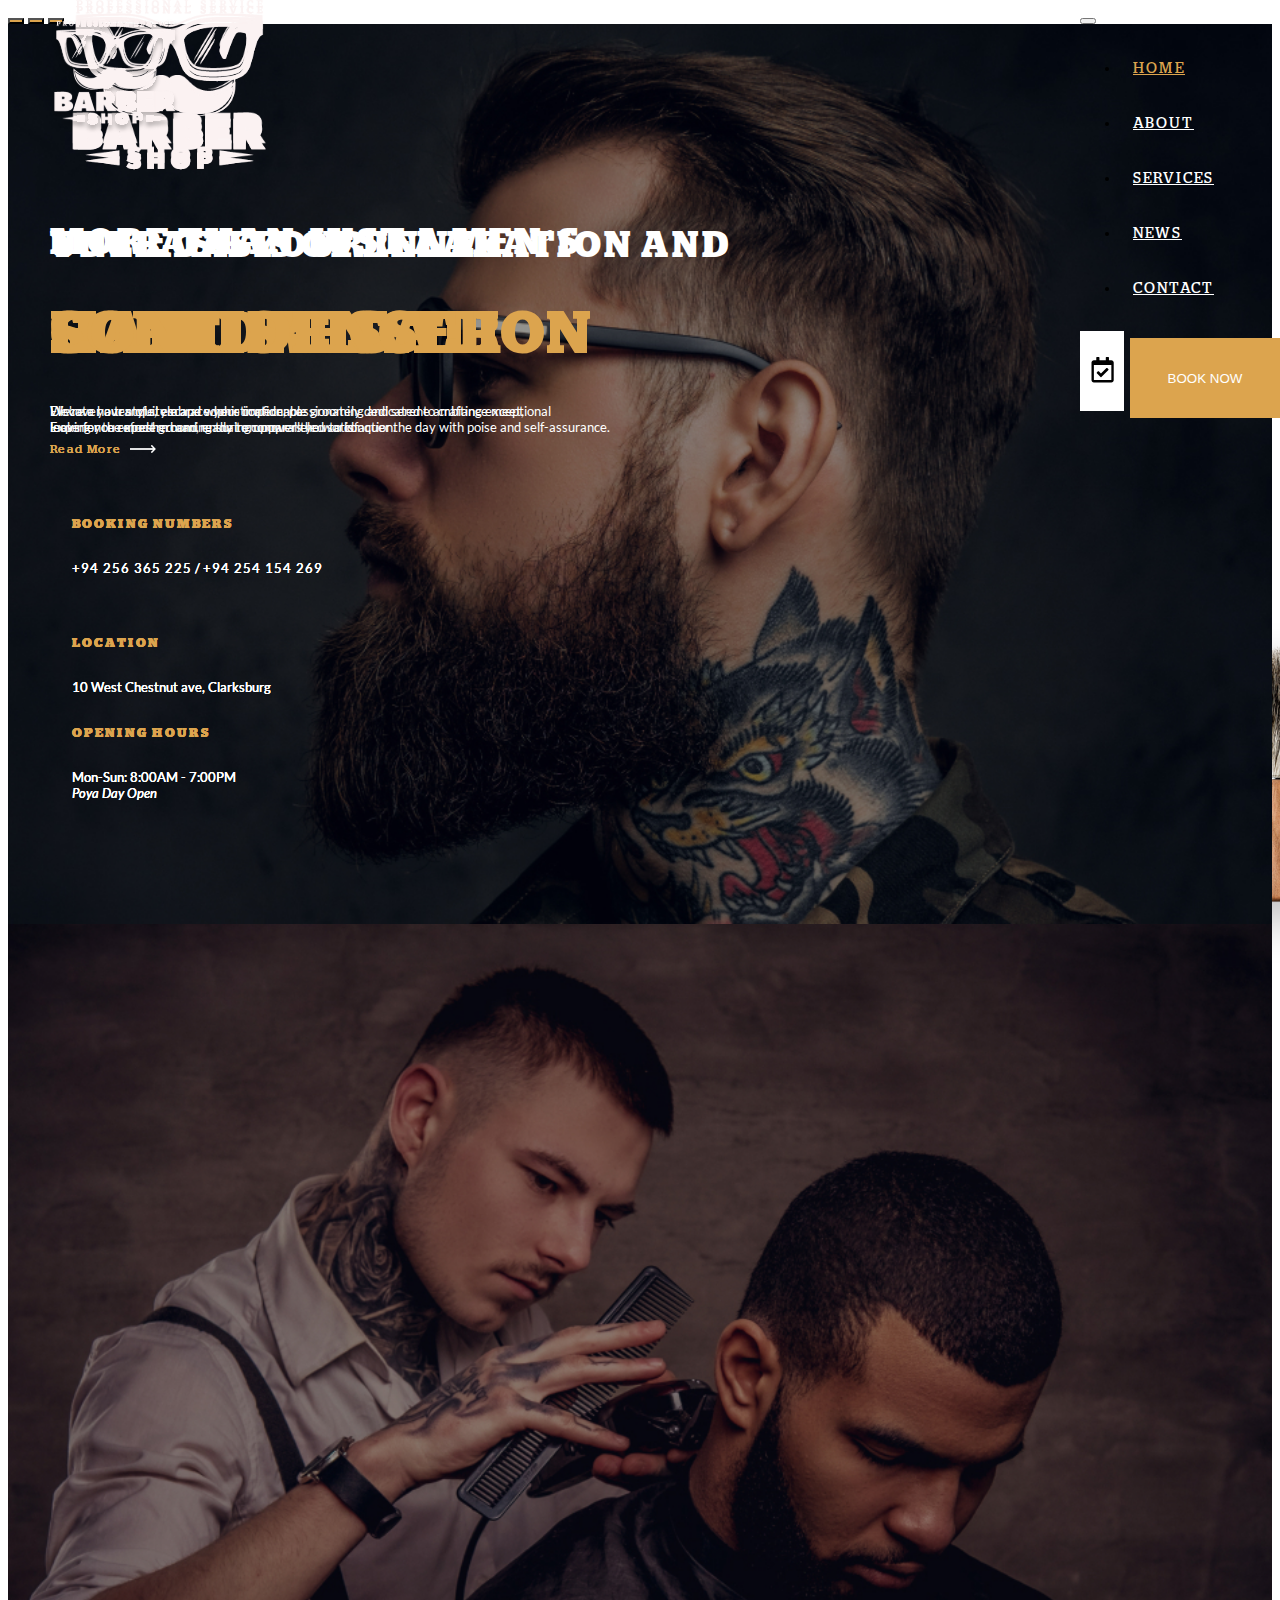
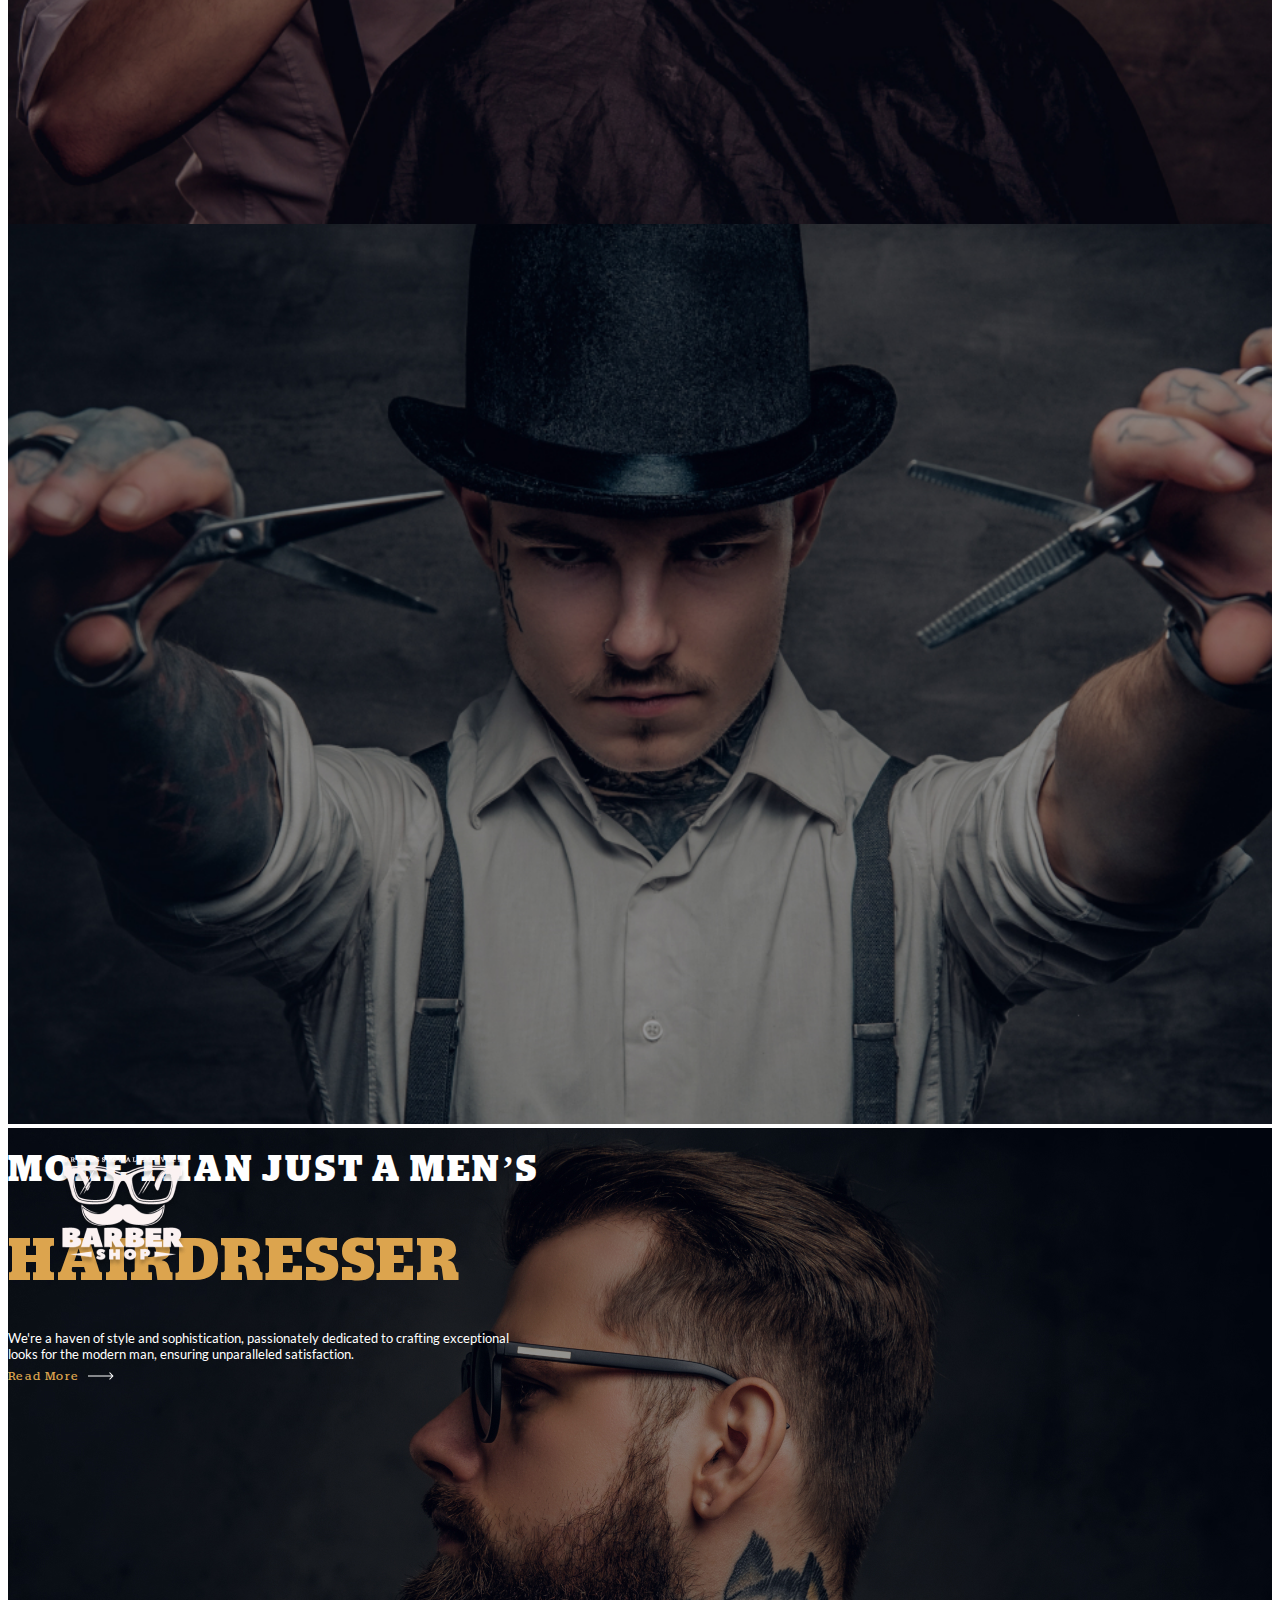
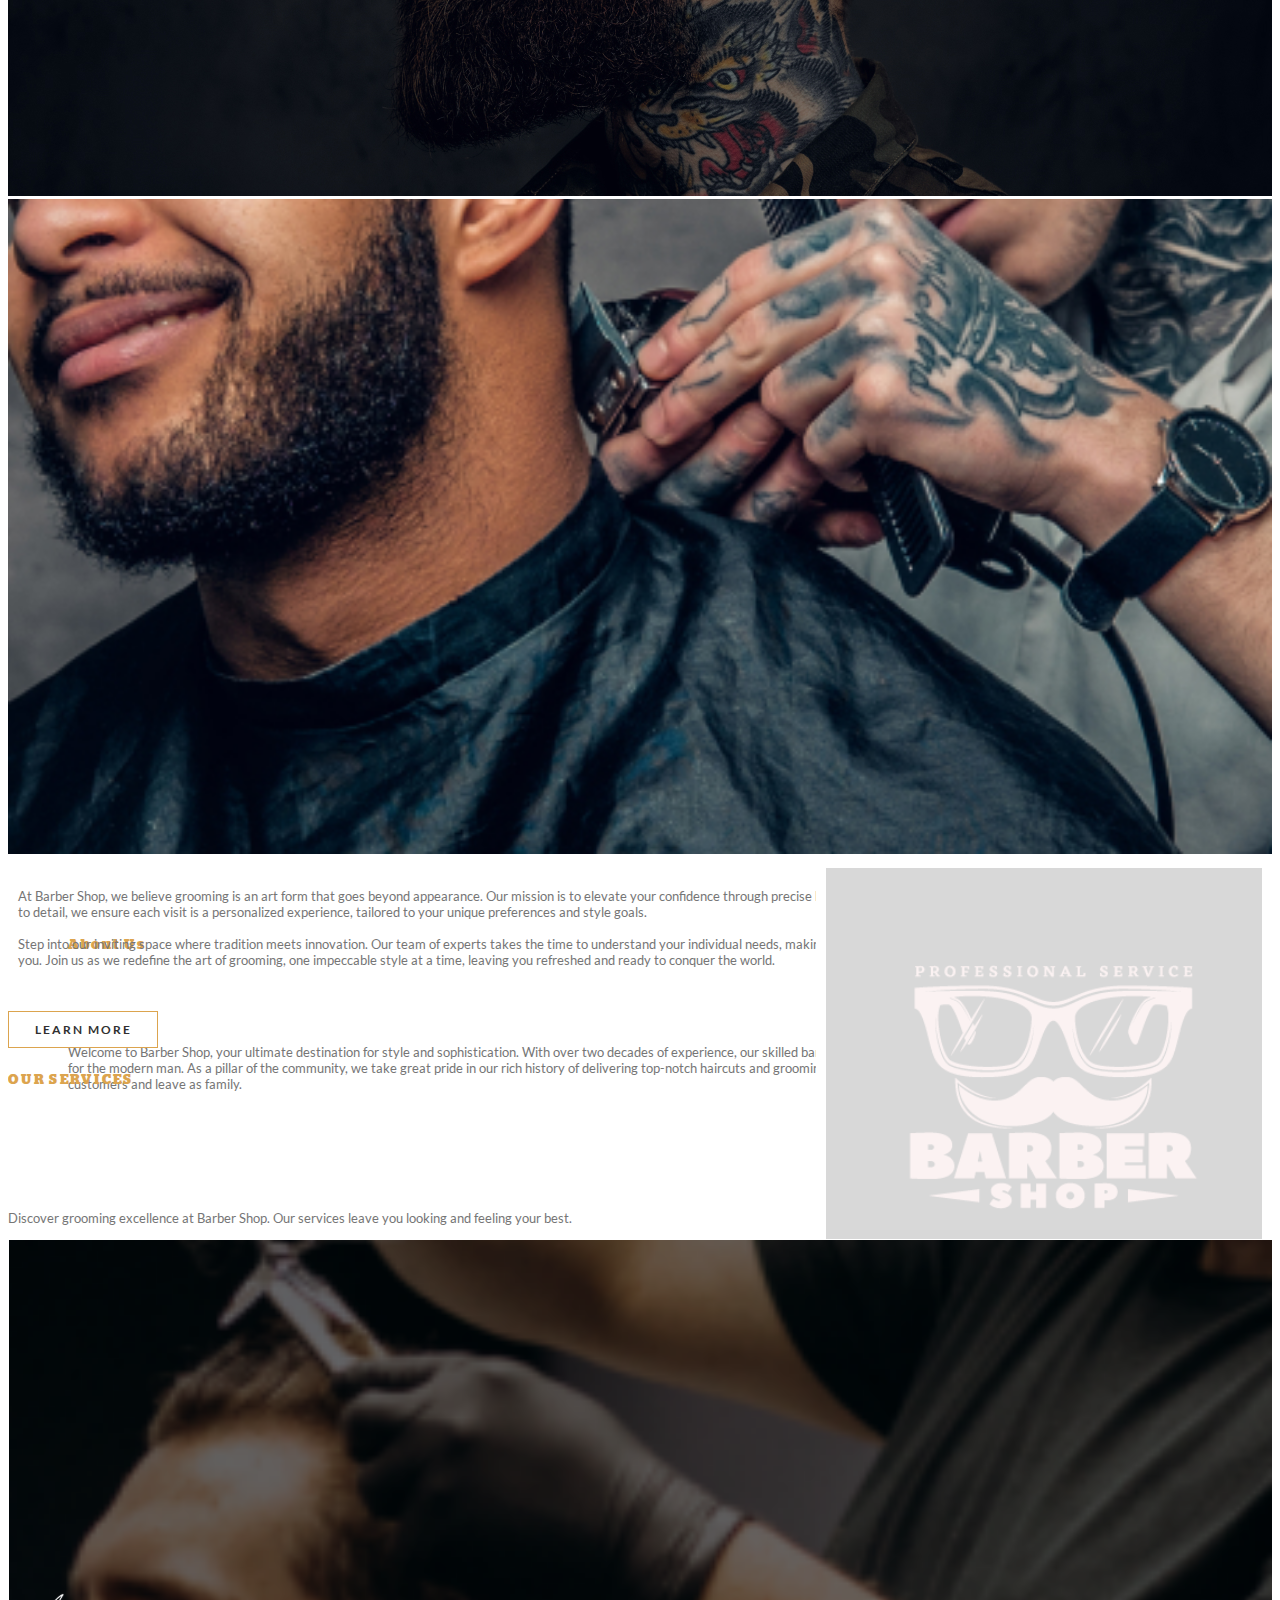
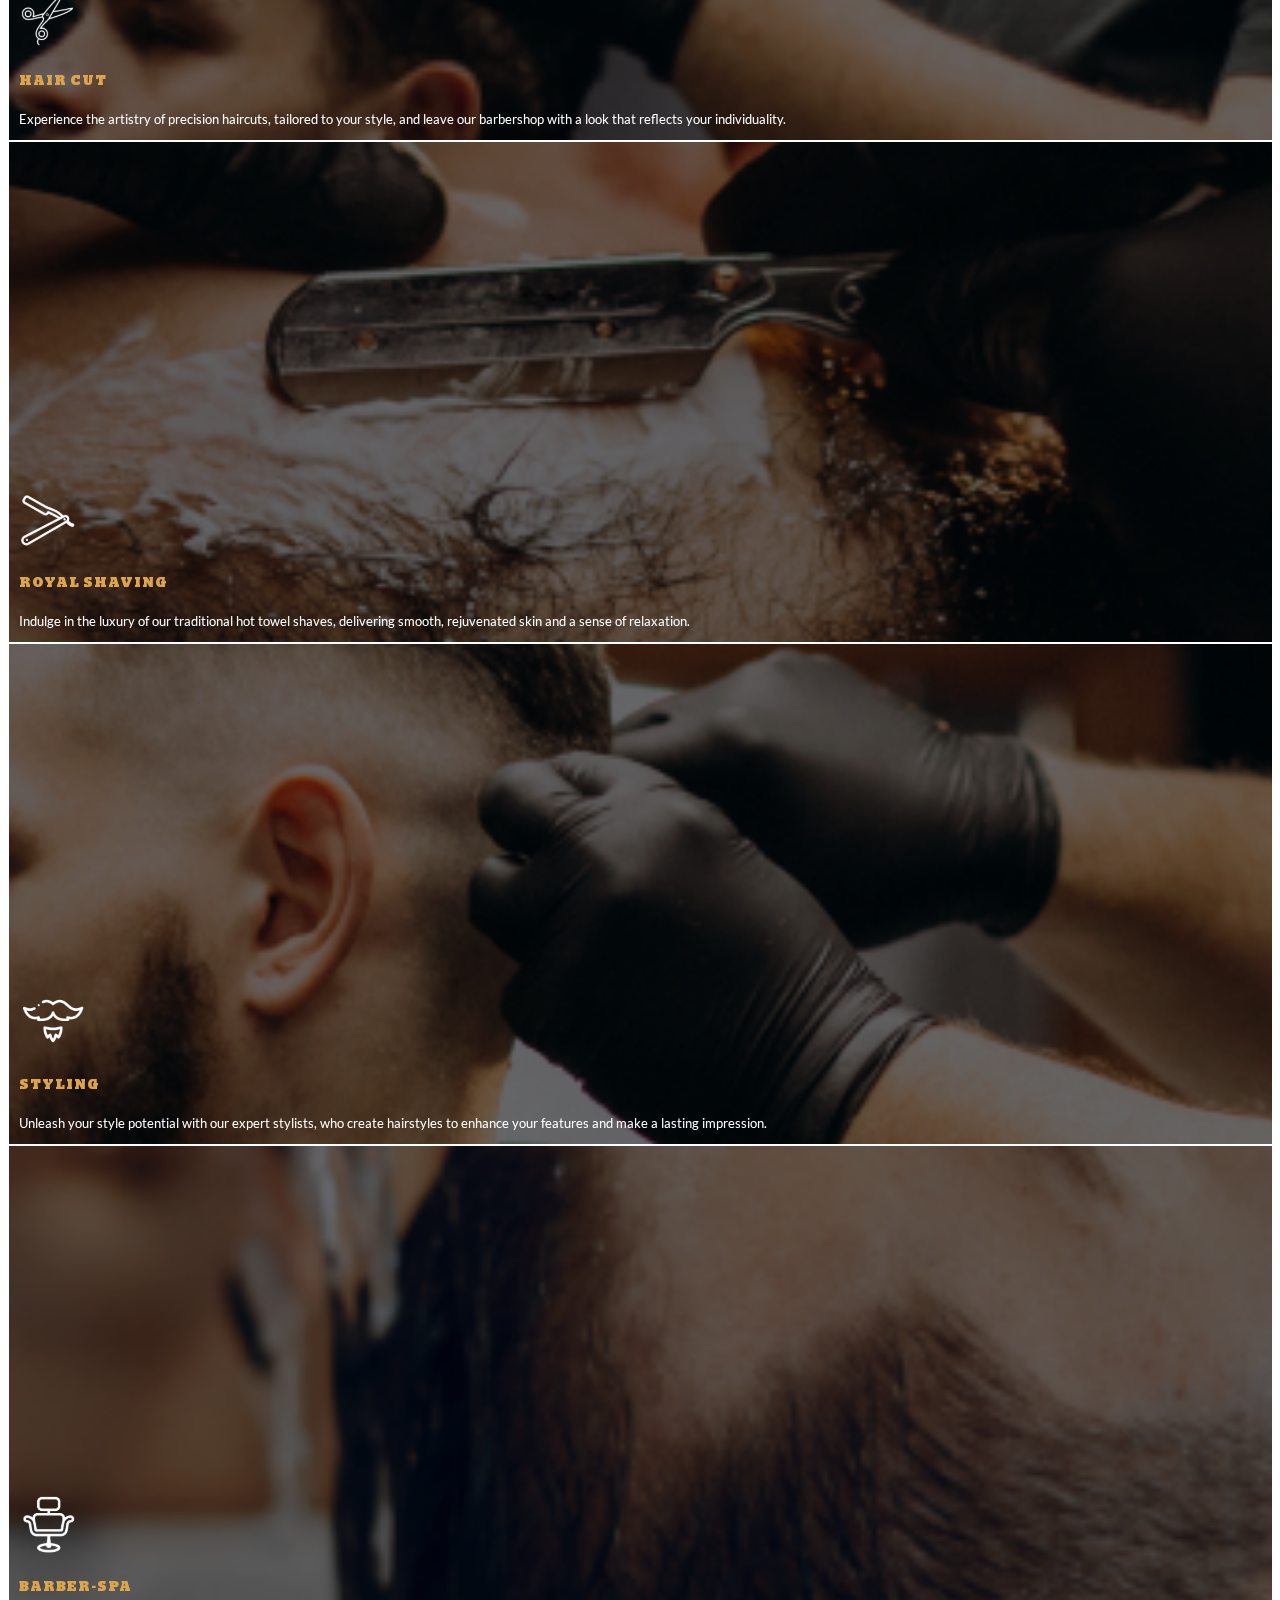
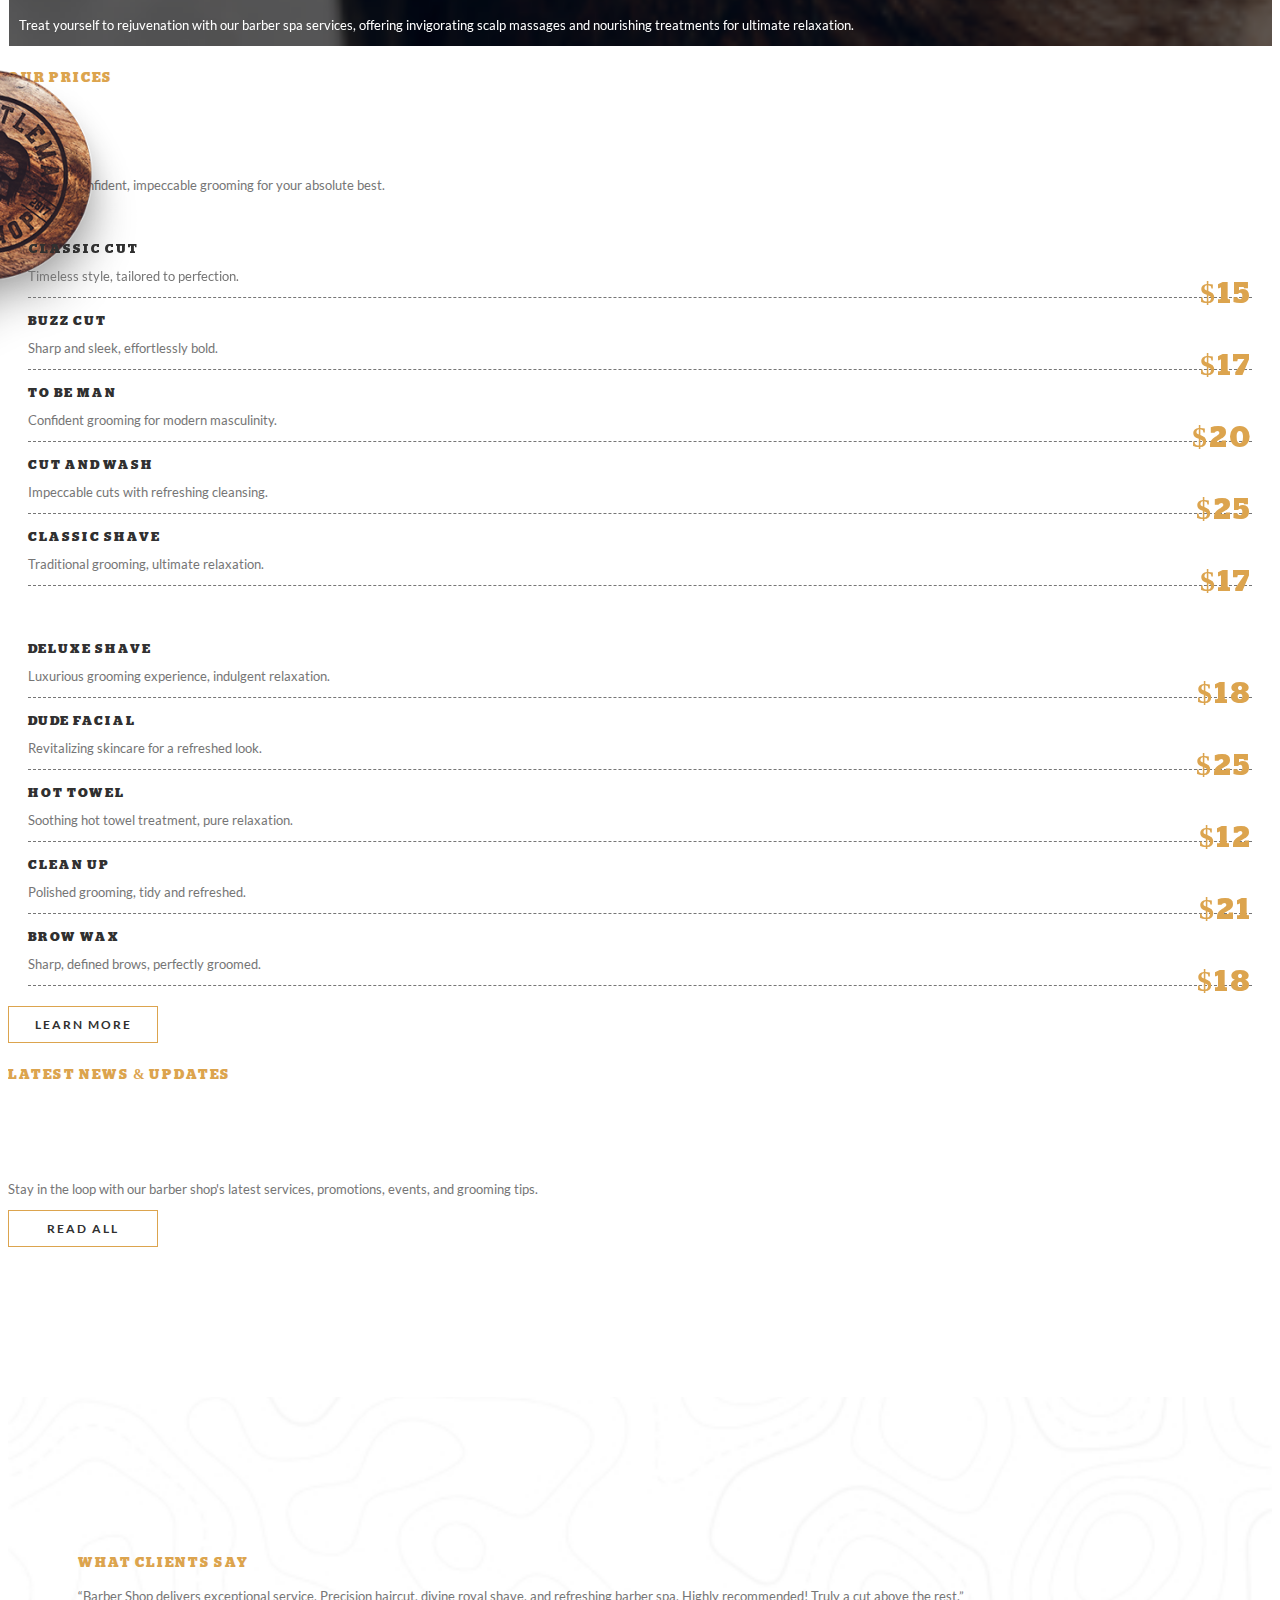
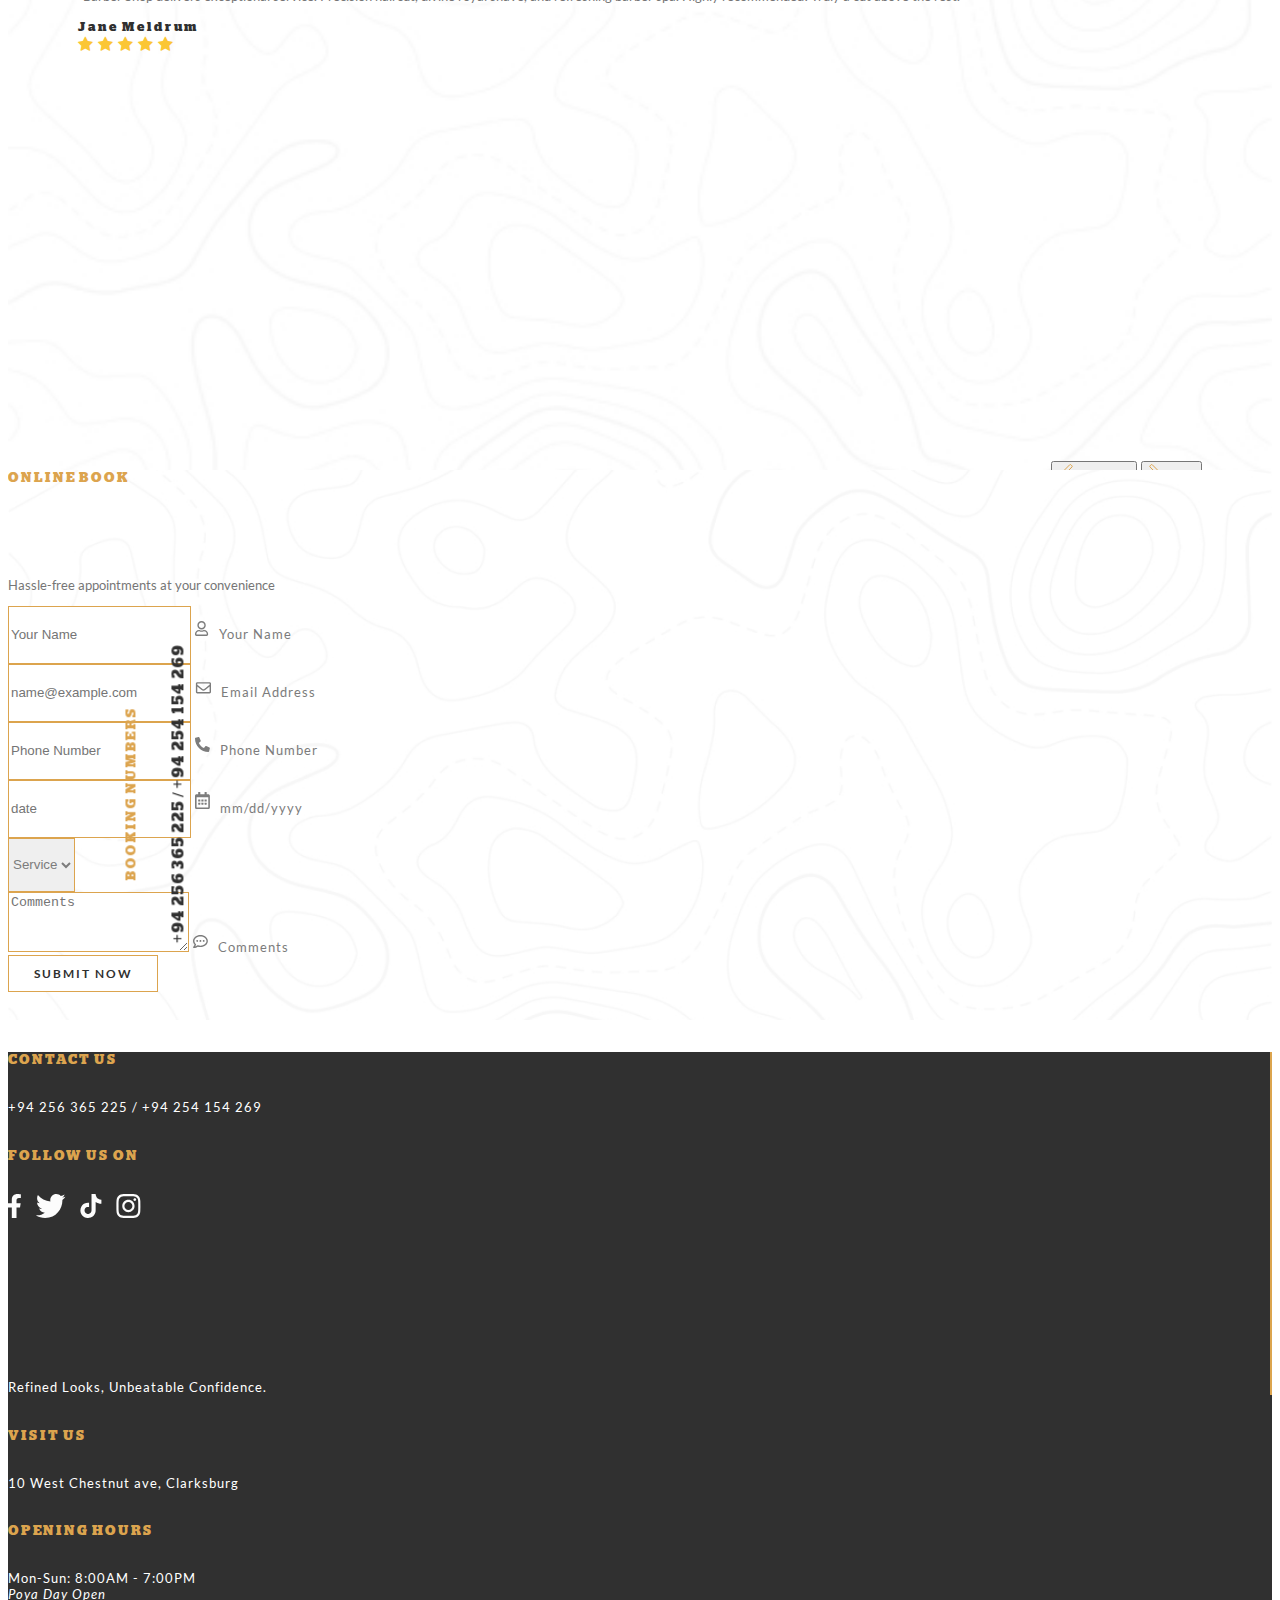
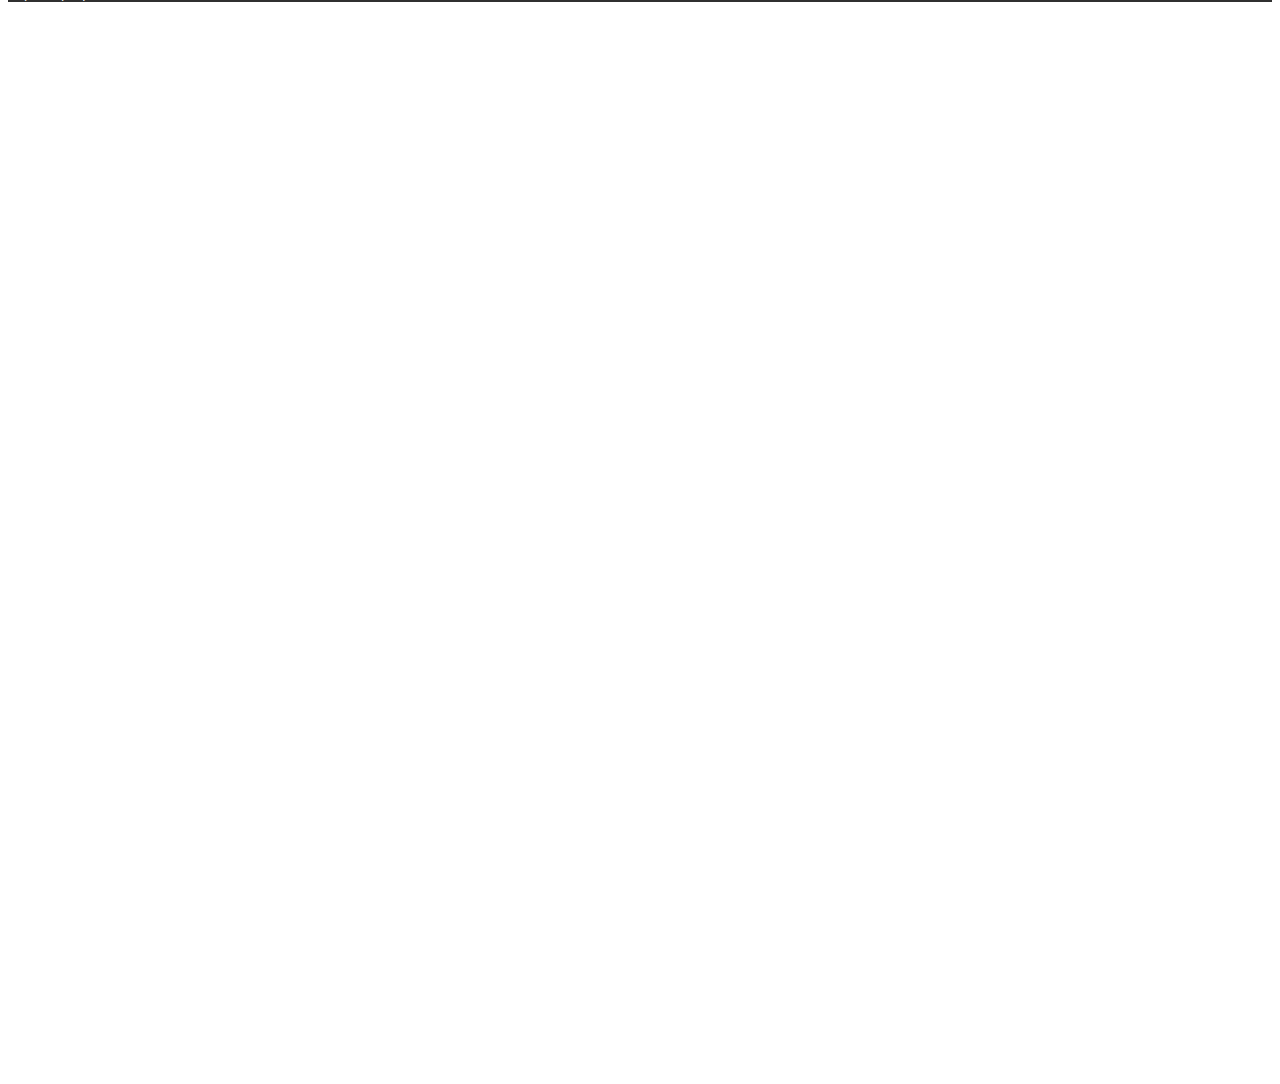
<file: index.html>
<!doctype html>
<html lang="en">
  <head>
    <!-- Required meta tags -->
    <meta charset="utf-8">
    <meta name="viewport" content="width=device-width, initial-scale=1">
    
    <meta name="description" content="Welcome to Barber Shop, your haven of style and sophistication. Experience premium barber services, expert haircuts, indulgent shaves, and rejuvenating spa treatments for the modern man. Unleash your confidence with our exceptional grooming experiences. Stay updated with our latest news, exclusive promotions, and grooming tips. Book your appointment now and discover grooming excellence that leaves you looking and feeling your best.">
    <meta name="title" content="page-title">

    <meta name="og:description" content="Welcome to Barber Shop, your haven of style and sophistication. Experience premium barber services, expert haircuts, indulgent shaves, and rejuvenating spa treatments for the modern man. Unleash your confidence with our exceptional grooming experiences. Stay updated with our latest news, exclusive promotions, and grooming tips. Book your appointment now and discover grooming excellence that leaves you looking and feeling your best.">
    <meta name="og:title" content="page-title">

    <title>Barber Shop</title>

    <!--favicon-->
    <link rel="shortcut icon" href="img/favicon.png" />
    <!--favicon-->

    <!-- Bootstrap CSS -->
    <link href="https://cdn.jsdelivr.net/npm/bootstrap@5.0.2/dist/css/bootstrap.min.css" rel="stylesheet" integrity="sha384-EVSTQN3/azprG1Anm3QDgpJLIm9Nao0Yz1ztcQTwFspd3yD65VohhpuuCOmLASjC" crossorigin="anonymous">

    <!-- costem css -->
    <link rel="stylesheet" href="css/salon.css">
    <!-- costem css -->

    <!-- mediaquery css -->
    <link rel="stylesheet" href="css/mediaquery.css">
    <!-- mediaquery css -->

    <!--jarallax js & css-->
    <link href="jarallax/jarallax_css.css" rel="stylesheet" type="text/css" media="screen">
    <!--jarallax js & css-->

    <!-- font awsom -->
    <link rel="stylesheet" href="https://cdnjs.cloudflare.com/ajax/libs/font-awesome/4.7.0/css/font-awesome.min.css">
    <!-- font awsom -->

    <!-- aos -->
    <link rel="stylesheet" href="https://unpkg.com/aos@next/dist/aos.css" />

    <!-- owl carousel min css -->
    <link rel="stylesheet" href="https://cdnjs.cloudflare.com/ajax/libs/OwlCarousel2/2.3.4/assets/owl.carousel.min.css" integrity="sha512-tS3S5qG0BlhnQROyJXvNjeEM4UpMXHrQfTGmbQ1gKmelCxlSEBUaxhRBj/EFTzpbP4RVSrpEikbmdJobCvhE3g==" crossorigin="anonymous" referrerpolicy="no-referrer" />
    <!-- owl carousel min css -->

    <!-- owl carousel theme css -->
    <link rel="stylesheet" href="https://cdnjs.cloudflare.com/ajax/libs/OwlCarousel2/2.3.4/assets/owl.theme.default.min.css" integrity="sha512-sMXtMNL1zRzolHYKEujM2AqCLUR9F2C4/05cdbxjjLSRvMQIciEPCQZo++nk7go3BtSuK9kfa/s+a4f4i5pLkw==" crossorigin="anonymous" referrerpolicy="no-referrer" />
    <!-- owl carousel theme css -->

    
    <!--scroll bar style-->
    <style>
      ::-webkit-scrollbar {
        width: 1px;
      }

      ::-webkit-scrollbar-track {
        -webkit-box-shadow: inset 0 0 0px #DCA44E;
        border-radius: 0px;
      }

      ::-webkit-scrollbar-thumb {
        border-radius: 0px;
        background-color: #DCA44E;
        -webkit-box-shadow: inset 0 0 1px #DCA44E;
      }
    </style>
    <!--scroll bar style-->

    <!-- Google Tag Manager -->
    <script>(function(w,d,s,l,i){w[l]=w[l]||[];w[l].push({'gtm.start':
    new Date().getTime(),event:'gtm.js'});var f=d.getElementsByTagName(s)[0],
    j=d.createElement(s),dl=l!='dataLayer'?'&l='+l:'';j.async=true;j.src=
    'https://www.googletagmanager.com/gtm.js?id='+i+dl;f.parentNode.insertBefore(j,f);
   })(window,document,'script','dataLayer','GTM-KRFKBM7F');</script>
  <!-- End Google Tag Manager -->

    </head>

    <!-- ================================================== -->

    <body>

     <!-- Google Tag Manager (noscript) -->
     <noscript><iframe src="https://www.googletagmanager.com/ns.html?id=GTM-KRFKBM7F"
     height="0" width="0" style="display:none;visibility:hidden"></iframe></noscript>
     <!-- End Google Tag Manager (noscript) -->
      
      <!-- nav bar -->

    <a class="navbar-brand" href="index.html">
      <img src="img/nav_logo.svg" alt="">
    </a>

    <nav class="navbar navbar-expand-lg navbar-dark p-0">
      <div class="container-fluid p-0">
        <button class="navbar-toggler" type="button" data-bs-toggle="collapse" data-bs-target="#navbarNav" aria-controls="navbarNav" aria-expanded="false" aria-label="Toggle navigation">
          <span class="navbar-toggler-icon"></span>
        </button>
        <div class="collapse navbar-collapse justify-content-end" id="navbarNav">
          <ul class="navbar-nav">
            <li class="nav-item">
              <a class="nav-link active" aria-current="page" href="index.html">HOME</a>
            </li>
            <li class="nav-item">
              <a class="nav-link" href="about_us.html">ABOUT</a>
            </li>
            <li class="nav-item">
              <a class="nav-link" href="services.html">SERVICES</a>
            </li>
            <li class="nav-item">
              <a class="nav-link" href="news.html">NEWS</a>
            </li>
            <li class="nav-item">
              <a class="nav-link" href="contact_us.html">CONTACT</a>
            </li>
          </ul>
          <button type="button" class="nav_calender_bt">
            <img src="img/Calendar.svg" alt="">
          </button>
          <a href="contact_us.html#appointment">
            <button type="button"  class="nav_booking_bt">
              BOOK NOW
            </button>
          </a>
        </div>
      </div>
    </nav>

    <!-- nav bar end -->

    <!-- scroll -->

    <button
        type="button"
        class="btn btn-lg"
        id="btn-back-to-top"
        >
        <i class="fa fa-arrow-up"></i>
    </button>

    <!-- scroll -->

    <!-- carousel -->

    <div id="carouselExampleIndicators" class="carousel slide main_carousel" data-bs-ride="carousel">
      <div class="carousel-indicators justify-content-end">
        <button type="button" data-bs-target="#carouselExampleIndicators" data-bs-slide-to="0" class="active" aria-current="true" aria-label="Slide 1"></button>
        <button type="button" data-bs-target="#carouselExampleIndicators" data-bs-slide-to="1" aria-label="Slide 2"></button>
        <button type="button" data-bs-target="#carouselExampleIndicators" data-bs-slide-to="2" aria-label="Slide 3"></button>
      </div>
      <div class="carousel-inner">
        <div class="carousel-item active" style="background-image: url(img/slider.jpg);">
          <div class="container-fluid carousel_tx">
            <div class="row">
              <div class="col-xxl-6 col-xl-6 col-lg-6 col-md-6 col-sm-6 col-12 crsl_tx_left">
                <img src="img/logo2.svg" alt="" class="mbl_logo d-none">
                <h1 class="carousel_sub_head">MORE THAN JUST A MEN’S</h1>
                <h1 class="carousel_main_head">HAIRDRESSER</h1>
                <p class="carousel-tx">We're a haven of style and sophistication, passionately dedicated to crafting exceptional <br>
                   looks for the modern man, ensuring unparalleled satisfaction.</p>                  
                  
                  <a href="about_us.html" class="carousel_read_bt">
                    Read More
                    <img src="img/Arrow.svg" alt="">
                  </a>

              </div>
      
              <div class="col-xxl-6 col-xl-6 col-lg-6 col-md-6 col-sm-6 cntct_sec">
                <div class="row">
                  <div class="col-xxl-6 col-xl-6 col-lg-6 col-md-6 col-sm-6">
                    <div class="crsl_contact">
                      <h6 class="crsl_sm_head">BOOKING NUMBERS</h6>
                      <p class="carousel-tx">
                        <a href="tel:+94256365225">+94 256 365 225</a> /
                        <a href="tel:++94254154269">+94 254 154 269</a>
                      </p>
                    </div>
                    <div class="crsl_location">
                      <h6 class="crsl_sm_head">LOCATION</h6>
                      <p class="carousel-tx">10 West Chestnut ave, Clarksburg </p>
                    </div>
                  </div>
                  <div class="col-xxl-6 col-xl-6 col-lg-6 col-md-6 col-sm-6">
                    <div class="crsl_hours">
                      <h6 class="crsl_sm_head">OPENING HOURS</h6>
                      <p class="carousel-tx">Mon-Sun: 8:00AM - 7:00PM <br>
                        <span><i>Poya Day Open</i></span></p>
                    </div>
                  </div>
                </div>
              </div>
            </div>
          </div>
        </div>

        <!-- =========== -->

        <div class="carousel-item" style="background-image: url(img/slider2.jpg);">
          <div class="container-fluid carousel_tx">
            <div class="row">
              <div class="col-xxl-6 col-xl-6 col-lg-6 col-md-6 col-sm-6 col-12 crsl_tx_left">
                <img src="img/logo2.svg" alt="" class="mbl_logo d-none">
                <h1 class="carousel_sub_head">YOUR OASIS OF RELAXATION AND</h1>
                <h1 class="carousel_main_head">SOPHISTICATION</h1>
                <p class="carousel-tx">Discover a tranquil escape where impeccable grooming and serene ambiance meet,<br>
                   leaving you refreshed and ready to conquer the world.</p>                  
                  
                  <a href="about_us.html" class="carousel_read_bt">
                    Read More
                    <img src="img/Arrow.svg" alt="">
                  </a>

              </div>
      
              <div class="col-xxl-6 col-xl-6 col-lg-6 col-md-6 col-sm-6 cntct_sec">
                <div class="row">
                  <div class="col-xxl-6 col-xl-6 col-lg-6 col-md-6 col-sm-6">
                    <div class="crsl_contact">
                      <h6 class="crsl_sm_head">BOOKING NUMBERS</h6>
                      <p class="carousel-tx">
                        <a href="tel:+94256365225">+94 256 365 225</a> /
                        <a href="tel:++94254154269">+94 254 154 269</a>
                    </div>
                    <div class="crsl_location">
                      <h6 class="crsl_sm_head">LOCATION</h6>
                      <p class="carousel-tx">10 West Chestnut ave, Clarksburg </p>
                    </div>
                  </div>
                  <div class="col-xxl-6 col-xl-6 col-lg-6 col-md-6 col-sm-6">
                    <div class="crsl_hours">
                      <h6 class="crsl_sm_head">OPENING HOURS</h6>
                      <p class="carousel-tx">Mon-Sun: 8:00AM - 7:00PM <br>
                        <span><i>Poya Day Open</i></span></p>
                    </div>
                  </div>
                </div>
              </div>
            </div>
          </div>
        </div>

        <!-- =========== -->

        <div class="carousel-item" style="background-image: url(img/slider3.jpg);">
          <div class="container-fluid carousel_tx">
            <div class="row">
              <div class="col-xxl-6 col-xl-6 col-lg-6 col-md-6 col-sm-6 col-12 crsl_tx_left">
                <img src="img/logo2.svg" alt="" class="mbl_logo d-none">
                <h1 class="carousel_sub_head">UNLEASH YOUR INNER</h1>
                <h1 class="carousel_main_head">CONFIDENCE</h1>
                <p class="carousel-tx">Elevate your style, embrace your confidence. <br>
                   Experience expert grooming that empowers you to conquer the day with poise and self-assurance.</p>                  
                  
                  <a href="about_us.html" class="carousel_read_bt">
                    Read More
                    <img src="img/Arrow.svg" alt="">
                  </a>

              </div>
      
              <div class="col-xxl-6 col-xl-6 col-lg-6 col-md-6 col-sm-6 cntct_sec">
                <div class="row">
                  <div class="col-xxl-6 col-xl-6 col-lg-6 col-md-6 col-sm-6">
                    <div class="crsl_contact">
                      <h6 class="crsl_sm_head">BOOKING NUMBERS</h6>
                      <p class="carousel-tx">
                        <a href="tel:+94256365225">+94 256 365 225</a> /
                        <a href="tel:++94254154269">+94 254 154 269</a>
                    </div>
                    <div class="crsl_location">
                      <h6 class="crsl_sm_head">LOCATION</h6>
                      <p class="carousel-tx">10 West Chestnut ave, Clarksburg </p>
                    </div>
                  </div>
                  <div class="col-xxl-6 col-xl-6 col-lg-6 col-md-6 col-sm-6">
                    <div class="crsl_hours">
                      <h6 class="crsl_sm_head">OPENING HOURS</h6>
                      <p class="carousel-tx">Mon-Sun: 8:00AM - 7:00PM <br>
                        <span><i>Poya Day Open</i></span></p>
                    </div>
                  </div>
                </div>
              </div>
            </div>
          </div>
        </div>

      </div>
      
      <!-- <button class="carousel-control-prev" type="button" data-bs-target="#carouselExampleIndicators" data-bs-slide="prev">
        <span class="carousel-control-prev-icon" aria-hidden="true"></span>
        <span class="visually-hidden">Previous</span>
      </button>
      <button class="carousel-control-next" type="button" data-bs-target="#carouselExampleIndicators" data-bs-slide="next">
        <span class="carousel-control-next-icon" aria-hidden="true"></span>
        <span class="visually-hidden">Next</span>
      </button> -->
    </div>

    <!-- mbl carousel -->

    <div class="mbl_carousel position-relative d-none">
      <div class="mbl_carousel_logo d-none" style="position: absolute; margin: 30px 50px;">
        <img src="img/logo.png" alt="">
      </div>
      <div class="mbl_carousel_tx position-absolute" style="bottom: 50px; left: 50px;">
        <h1 class="carousel_sub_head">MORE THAN JUST A MEN’S</h1>
        <h1 class="carousel_main_head">HAIRDRESSER</h1>
        <p class="carousel-tx">We're a haven of style and sophistication, passionately dedicated to crafting exceptional <br>
          looks for the modern man, ensuring unparalleled satisfaction.</p>
          <a href="about_us.html" class="carousel_read_bt">
            Read More
            <img src="img/Arrow.svg" alt="">
          </a>
      </div>
    </div>

    <!-- mbl carousel -->

    <!-- carousel end -->

    <!-- about us -->

    <div class="container">
      <div class="row">

        <!-- about top section -->

        <div class="col-xxl-5 col-xl-5 col-lg-5 col-md-5 col-sm-5 col-5 about_img">
        </div>
        <div class="col-xxl-7 col-xl-7 col-lg-7 col-md-7 col-sm-12 col-12 about_top">
          <h5 class="small_heading">
            About Us
          </h5>
          <h3 class="sub_heading pb-3 about_heading" data-aos="fade-up" data-aos-duration="1000">
            SATISFYING ALL YOUR SHEAR DESIRES
          </h3>
          <p class="about_top_tx">
            Welcome to Barber Shop, your ultimate destination for style and sophistication. With over two decades of experience, our skilled barbers and stylists have been dedicated to crafting exceptional looks for the modern man. As a pillar of the community, we take great pride in our rich history of delivering top-notch haircuts and grooming services, earning the trust of countless clients who walk in as customers and leave as family.
            <br>
            <br>
            <span class="about_top_tx_mbl">
              At Barber Shop, grooming is an art form that extends beyond aesthetics. Our mission is to elevate your confidence through precise haircuts, beard grooming, and revitalizing facials. Step into our inviting space, where tradition meets innovation, and let us redefine the art of grooming with impeccable style and exceptional service. Join us on this journey of self-expression, leaving you refreshed, rejuvenated, and ready to conquer the world.
            
              <br>
              <br>
              <a href="#">
                <button type="button" class="system_bt"> 
                  LEARN MORE
                </button>
              </a>
            </span>
          </p>
        </div>
      </div>
    </div>

    <!-- about bottom section -->

    <div class="container about_bottom_sec mb-5">
      <div class="row about_bottom m-0 justify-content-end">
        <div class="col-xxl-6 col-xl-6 col-lg-6 col-md-6 col-sm-6 col-6 position-relative">
          <img src="img/logo2.svg" alt="" class="about_logo">
        </div>
        <div class="col-xxl-5 col-xl-5 col-lg-5 col-md-5 col-sm-5">
          <p class="about_bottom_tx">
            At Barber Shop, we believe grooming is an art form that goes beyond appearance. Our mission is to elevate your confidence through precise haircuts, beard grooming, and revitalizing facials. With a passion for attention to detail, we ensure each visit is a personalized experience, tailored to your unique preferences and style goals.
            <br><br data-aos="fade-up-right" data-aos-duration="1000">Step into our inviting space where tradition meets innovation. Our team of experts takes the time to understand your individual needs, making every appointment an opportunity to create a look that truly represents you. Join us as we redefine the art of grooming, one impeccable style at a time, leaving you refreshed and ready to conquer the world.
          </p>
          <a href="about_us.html">
            <button type="button" class="system_bt about_learn_bt ms-2"> 
              LEARN MORE
            </button>
          </a>
        </div>
      </div>
    </div>

    <!-- about us end-->

    <!-- our services -->

    <div class="container pt-5 p-0 service_heading">
      <h5 class="small_heading">
        OUR SERVICES
      </h5>
      <h3 class="sub_heading" data-aos="fade-up" data-aos-duration="1000">
        A RANGE OF PREMIUM
        <br> BARBER SERVICES
      </h3>
      <p>
        Discover grooming excellence at Barber Shop. Our services leave you looking and feeling your best.
      </p>
    </div>

    <div class="container-fluid">
      <div class="row">
        <div class="col-xxl-3 col-xl-3 col-lg-3 col-md-3 col-sm-6 col-6 p-0">
          <a href="services.html#hair_cut">
            <div class="service">
              <div class="service_img">
                <img src="img/services1.png" alt="">
              </div>
              <div class="service_tx">
                <img src="img/services1.svg" alt="" class="service_icon">
                <h5 class="small_heading pt-3">
                  <b>HAIR CUT</b>
                </h5>
                <P>
                  Experience the artistry of precision haircuts, tailored to your style, and leave our barbershop with a look that reflects your individuality.
                </P>
              </div>
            </div>
          </a>
          
        </div>
        <!-- =================================== -->

        <div class="col-xxl-3 col-xl-3 col-lg-3 col-md-3 col-sm-6 col-6 p-0">
          <a href="services.html#shaving">
            <div class="service">
              <div class="service_img">
                <img src="img/services2.png" alt="">
              </div>
              <div class="service_tx">
                <img src="img/services2.svg" alt="" class="service_icon">
                <h5 class="small_heading pt-3">
                  <b>ROYAL SHAVING</b>
                </h5>
                <P>
                  Indulge in the luxury of our traditional hot towel shaves, delivering smooth, rejuvenated skin and a sense of relaxation.
                </P>
              </div>
            </div>
          </a>
        </div>
        <!-- =================================== -->

        <div class="col-xxl-3 col-xl-3 col-lg-3 col-md-3 col-sm-6 col-6 p-0">
          <a href="services.html#styling">
            <div class="service">
              <div class="service_img">
                <img src="img/services3.png" alt="">
              </div>
              <div class="service_tx">
                <img src="img/services3.svg" alt="" class="service_icon">
                <h5 class="small_heading pt-3">
                  <b>STYLING</b>
                </h5>
                <P>
                  Unleash your style potential with our expert stylists, who create hairstyles to enhance your features and make a lasting impression.
                </P>
              </div>
            </div>
          </a>
        </div>
        <!-- =================================== -->

        <div class="col-xxl-3 col-xl-3 col-lg-3 col-md-3 col-sm-6 col-6 p-0">
          <a href="services.html#spa">
            <div class="service">
              <div class="service_img">
                <img src="img/services4.png" alt="">
              </div>
              <div class="service_tx">
                <img src="img/services4.svg" alt="" class="service_icon">
                <h5 class="small_heading pt-3">
                  <b>BARBER-SPA</b>
                </h5>
                <P>
                  Treat yourself to rejuvenation with our barber spa services, offering invigorating scalp massages and nourishing treatments for ultimate relaxation.
                </P>
              </div>
            </div>
          </a>
        </div>
        <!-- =================================== -->
        
      </div>
    </div>

    <!-- our services end -->

    <!-- our prices -->

    <div class="container-fluid mt-5 position-relative">
      <img src="img/price_bg1.png" alt="" class="price_bg_1" >
      <div class="text-center">
        <h5 class="small_heading">
          OUR PRICES
        </h5>
        <h3 class="sub_heading" data-aos="fade-up" data-aos-duration="1000">
          INVESTMENT ON LOOKING YOUR BEST
        </h3>
        <p>
          Affordable, confident, impeccable grooming for your absolute best.
        </p>
      </div>

      <div class="container">
        <div class="row">
          <div class="col-xxl-6 col-xl-6 col-lg-6 col-md-6 col-sm-12 col-12 ">
            <div class="price_left">
              <!-- ========= -->
              <div class="work_nature">
                <h5 class="work">
                  CLASSIC CUT
                </h5>
                <P>
                  Timeless style, tailored to perfection.
                </P>
                <h3 class="price">
                  $15
                </h3>
              </div>
              <!-- ============ -->
              <div class="work_nature">
                <h5 class="work">
                  BUZZ CUT
                </h5>
                <P>
                  Sharp and sleek, effortlessly bold.
                </P>
                <h3 class="price">
                  $17
                </h3>
              </div>
              <!-- =============== -->
              <div class="work_nature">
                <h5 class="work">
                  TO BE MAN
                </h5>
                <P>
                  Confident grooming for modern masculinity.
                </P>
                <h3 class="price">
                  $20
                </h3>
              </div>
              <!-- ================== -->
              <div class="work_nature">
                <h5 class="work">
                  CUT AND WASH
                </h5>
                <P>
                  Impeccable cuts with refreshing cleansing.
                </P>
                <h3 class="price">
                  $25
                </h3>
              </div>
              <!-- ================== -->
              <div class="work_nature">
                <h5 class="work">
                  CLASSIC SHAVE
                </h5>
                <P>
                  Traditional grooming, ultimate relaxation.
                </P>
                <h3 class="price">
                  $17
                </h3>
              </div>
            </div>  
          </div>
          <!-- right side price -->
          <div class="col-xxl-6 col-xl-6 col-lg-6 col-md-6 col-sm-12 col-12">
            <div class="price_right">
              <!-- ================ -->
              <div class="work_nature">
                <h5 class="work">
                  DELUXE SHAVE
                </h5>
                <P>
                  Luxurious grooming experience, indulgent relaxation.
                </P>
                <h3 class="price">
                  $18
                </h3>
              </div>
              <!-- ================= -->
              <div class="work_nature">
                <h5 class="work">
                  DUDE FACIAL
                </h5>
                <P>
                  Revitalizing skincare for a refreshed look.
                </P>
                <h3 class="price">
                  $25
                </h3>
              </div>
              <!-- ================== -->
              <div class="work_nature">
                <h5 class="work">
                  HOT TOWEL
                </h5>
                <P>
                  Soothing hot towel treatment, pure relaxation.
                </P>
                <h3 class="price">
                  $12
                </h3>
              </div>
              <!-- ================= -->
              <div class="work_nature">
                <h5 class="work">
                  CLEAN UP
                </h5>
                <P>
                  Polished grooming, tidy and refreshed.
                </P>
                <h3 class="price">
                  $21
                </h3>
              </div>
              <!-- ================= -->
              <div class="work_nature">
                <h5 class="work">
                  BROW WAX
                </h5>
                <P>
                  Sharp, defined brows, perfectly groomed.
                </P>
                <h3 class="price">
                  $18
                </h3>
              </div>
            </div>
            <div class="m-auto text-end">
              <a href="services.html#hair_cut">
                <button type="button" class="system_bt "> 
                  LEARN MORE
                </button>
              </a>
            </div>
          </div>  
        </div>
      </div>

      <img src="img/price_bg2.png" alt="" class="price_bg2">
    </div>

    <!-- our prices end-->

    <!-- news -->

    <div class="container-fluid">
      <div class="text-center mt-5 news_heading">
        <h5 class="small_heading">
          LATEST NEWS & UPDATES
        </h5>
        <h3 class="sub_heading" data-aos="fade-up" data-aos-duration="1000">
          EXCITING STYLE UPDATES & NEWS
        </h3>
        <p>
          Stay in the loop with our barber shop's latest services, promotions, events, and grooming tips.
        </p>
      </div>
      <div class="container">
        <div class="row">
          <div class="owl-carousel owl-theme">

            <!-- ====================== -->

            <div class="item product">
              <img src="img/news/1.png" alt="" class="d-block w-100">
              <h5 class="small_heading my-2">
                <i class="fa fa-calendar"></i>
                01 Jul, 2023
              </h5>
              <h3 class="news_heading">
                BARBER SHOP CELEBRATES 8 YEARS! 
              </h3>
              <p>Barber Shop marks eight years of providing unmatched grooming experiences, blending tradition with innovation. Grateful for the loyal clients' support, the milestone is celebrated with exciting promotions and events, reflecting on the journey of excellence and looking forward to many more years of exceptional grooming......</p>              
              <a href="news_details.html">
                <button type="button" class="system_bt"> 
                  READ MORE
                </button>
              </a>
            </div>

            <!-- =============================== -->

            <div class="item product">
              <img src="img/news/2.png" alt="" class="d-block w-100">
              <h5 class="small_heading my-2">
                <i class="fa fa-calendar"></i>
                05 Jul, 2023
              </h5> 
              <h3 class="news_heading">
                MEET OUR TALENTED EXPERT STYLISTS
              </h3>
              <p>We sat down with our talented and experienced stylists to get an inside look at their journey in the world of grooming and their passion for creating impeccable styles. From discussing their inspirations to sharing expert tips, our stylists reveal the secrets behind their artistry, ensuring every client leaves ......</p>             
              <a href="news_details.html">
                <button type="button" class="system_bt"> 
                  READ MORE
                </button>
              </a>
            </div>
            
            <!-- =============================== -->

            <div class="item product">
              <img src="img/news/3.png" alt="" class="d-block w-100">
              <h5 class="small_heading my-2">
                <i class="fa fa-calendar"></i>
                12 Jul, 2023
              </h5>
              <h3 class="news_heading">
                BARBER SHOP GIVES BACK: SUPPORTING THE COMMUNITY 
              </h3>
              <p>At Barber Shop, community support is a core value. Through various initiatives and partnerships, we strive to make a positive impact by providing free grooming services and supporting local charities, uplifting and empowering our community......</p>              
              <a href="news_details.html">
                <button type="button" class="system_bt"> 
                  READ MORE
                </button>
              </a>
            </div>
            
            <!-- =============================== -->

            <div class="item product">
              <img src="img/news/4.png" alt="" class="d-block w-100">
              <h5 class="small_heading my-2">
                <i class="fa fa-calendar"></i>
                11 Jul, 2023
              </h5>
              <h3 class="news_heading">
                BEARD STYLING 101: CREATING THE RIGHT SHAPE FOR YOUR FACE
              </h3>
              <p>Learn the art of shaping your beard to complement your face shape. Our guide covers various beard styles for square, round, oval, and triangular faces, helping you achieve a well-groomed and masculine look.....</p>              
              <a href="news_details.html">
                <button type="button" class="system_bt"> 
                  READ MORE
                </button>
              </a>
            </div>
            
            <!-- =============================== -->

            <div class="item product">
              <img src="img/news/5.png" alt="" class="d-block w-100">
              <h5 class="small_heading my-2">
                <i class="fa fa-calendar"></i>
                18 Jul, 2023
              </h5>
              <h3 class="news_heading">
                MAINTAINING YOUR HAIRCUT
              </h3>
              <p>At Barber Shop, we believe in supporting our community and making a positive impact. Learn about our charitable initiatives and how we give back to those in need, because grooming isn't just about looking good—it's about making a difference and creating a brighter future for all.....</p>         
              <a href="news_details.html">
                <button type="button" class="system_bt"> 
                  READ MORE
                </button>
              </a>
            </div>
            
            <!-- =============================== -->

          </div>

          <div class="m-auto text-end">
            <a href="news.html">
              <button type="button" class="system_bt "> 
                READ ALL
              </button>
            </a>
          </div>
        </div>
      </div>
    </div>
    
    <!-- news end -->

    <!-- review -->

    <div class="jarallax mt-4" style="background-image: url(img/feedback_bg.png);">
      <div class="container">
        <div class="row">
          <div class="col-xxl-6 col-xl-6 col-lg-6 col-md-6 col-sm-12 col-12">
            <div id="carouselExampleControls" class="carousel slide" data-bs-ride="carousel">
              <img src="img/🦆 icon _quote-left_.svg" alt="" class="feedback_icon" data-aos="fade-up-right" data-aos-duration="1000">
              <div class="carousel-inner feedback">

                <div class="carousel-item active">
                  <h4 class="small_heading">
                    WHAT CLIENTS SAY
                  </h4>  
                  <p class="pt-4">
                    “Barber Shop delivers exceptional service. Precision haircut, divine royal shave, and refreshing barber spa. Highly recommended! Truly a cut above the rest.”
                  </p>
                  <h5 class="work pt-4">
                    Jane Meldrum
                  </h5>
                  <div class="small-ratings pt-2">
                    <i class="fa fa-star rating-color"></i>
                    <i class="fa fa-star rating-color"></i>
                    <i class="fa fa-star rating-color"></i>
                    <i class="fa fa-star rating-color"></i>
                    <i class="fa fa-star rating-color"></i>
                </div>
                </div>

                <!-- ====================== -->

                <div class="carousel-item">
                  <h4 class="small_heading">
                    WHAT CLIENTS SAY
                  </h4>  
                  <p class="pt-4">
                    “I was blown away by the professionalism and skill at Barber Shop. The haircut was precise, the royal shave was a luxurious treat, and the barber spa was pure relaxation. Highly impressed and satisfied!”
                  </p>
                  <h5 class="work pt-4">
                    Sophia Roberts
                  </h5>
                  <div class="small-ratings pt-2">
                    <i class="fa fa-star rating-color"></i>
                    <i class="fa fa-star rating-color"></i>
                    <i class="fa fa-star rating-color"></i>
                    <i class="fa fa-star rating-color"></i>
                    <i class="fa fa-star"></i>
                </div>
                </div>

                <!-- ==================== -->

                <div class="carousel-item">
                  <h4 class="small_heading">
                    WHAT CLIENTS SAY
                  </h4>  
                  <p class="pt-4" data-aos="fade-up-left" data-aos-duration="1000">
                    “Barber Shop is a true gem! The service was top-notch, and the precision haircut exceeded my expectations. The royal shave was so relaxing, and the barber spa left me feeling rejuvenated. A must-visit for every modern man!”
                  </p>
                  <h5 class="work pt-4">
                    Adam Johnson
                  </h5>
                  <div class="small-ratings pt-2">
                    <i class="fa fa-star rating-color"></i>
                    <i class="fa fa-star rating-color"></i>
                    <i class="fa fa-star rating-color"></i>
                    <i class="fa fa-star rating-color"></i>
                    <i class="fa fa-star rating-color"></i>
                </div>
                </div>

                <!-- ===================== -->

              </div>
              <div class="feedback_arrows">
                <button class="carousel-control-prev" type="button" data-bs-target="#carouselExampleControls" data-bs-slide="prev">
                  <span class="carousel-control-prev-icon" aria-hidden="true">
                    <img src="img/left_arrow.svg" alt="">
                  </span>
                  <span class="visually-hidden">Previous</span>
                </button>
                <button class="carousel-control-next" type="button" data-bs-target="#carouselExampleControls" data-bs-slide="next">
                  <span class="carousel-control-next-icon" aria-hidden="true">
                    <img src="img/right_arrow.svg" alt="">
                  </span>
                  <span class="visually-hidden">Next</span>
                </button>
              </div>
            </div>
          </div>
          <div class="col-xxl-6 col-xl-6 col-lg-6 col-md-6 col-sm-4 feedback_img">
          </div>
        </div>
      </div>
    </div>

    <!-- review end -->

    <!-- appointment -->

    <div class="jarallax appointment_bg" style="background-image: url(img/appointment_background.jpg);">
      <div class="container">
        <div class="row">
          <div class="appointent_header text-center mt-5">
            <h5 class="small_heading">
               ONLINE BOOK
            </h5>
            <h3 class="sub_heading" data-aos="fade-up" data-aos-duration="1000">
              MAKE AN APPOINTMENT
            </h3>
            <p>
              Hassle-free appointments at your convenience
            </p>
            </div>
            <div class="col-xxl-2 col-xl-2 col-lg-2 col-md-2 col-sm-1">
              <div class="booking_num">
                <h5 class="small_heading">
                  BOOKING NUMBERS
                </h5>
                <H5 class="appointment_num">
                  <a href="tel:+94256365225">+94 256 365 225</a> /
                  <a href="tel:++94254154269">+94 254 154 269</a> 
                </H5>
              </div>
            </div>
            
              <div class="col-xxl-8 col-xl-8 col-lg-8 col-md-8 col-sm-11">
              
              <!-- =========form============= -->

                <form action="send.php">

                  <div class="row mt-4">
                    <div class="col-xxl-6 col-xl-6 col-lg-6 col-md-6 col-sm-12">
                      <div class="form-floating mb-3">
                        <input type="name" class="form-control" id="floatingInput" placeholder="Your Name" name="name">
                        <label for="floatingInput"> <img src="img/name.svg" alt="" class="form_icn"> Your Name </label>
                      </div>
                    </div>
    
              <!-- ========================= -->
    
                    <div class="col-xxl-6 col-xl-6 col-lg-6 col-md-6 col-sm-12">
                      <div class="form-floating mb-3">
                        <input type="email" class="form-control" id="floatingInput" placeholder="name@example.com" name="email">
                        <label for="floatingInput"> <img src="img/email.svg" alt="" class="form_icn"> Email Address</label>
                      </div>
                    </div>
                  </div>
    
                  <div class="row">
                  
                  <!-- ====================== -->
                    <div class="col-xxl-6 col-xl-6 col-lg-6 col-md-6 col-sm-12">
                      <div class="form-floating mb-3">
                        <input type="phone-number" class="form-control" id="floatingInput" placeholder="Phone Number" name="number">
                        <label for="floatingInput"> <img src="img/phone.svg" alt="" class="form_icn"> Phone Number </label>
                      </div>
                    </div>
    
                  <!-- ========================= -->
    
                    <div class="col-xxl-6 col-xl-6 col-lg-6 col-md-6 col-sm-12">
                      <div class="form-floating mb-3">
                        <input type="dat" class="form-control" id="floatingInput" placeholder="date">
                        <label for="floatingInput"> <img src="img/date.svg" alt="" class="form_icn"> mm/dd/yyyy</label>
                      </div>
                    </div>
                  </div>
    
                  <div class="row">
                  
                  <!-- ====================== -->
                
                    <div class="form-floating">
                      <select class="form-select" id="floatingSelect" aria-label="Floating label select example" name="service">
                        <option selected>Service</option>
                        <option value="1">One</option>
                        <option value="2">Two</option>
                        <option value="3">Three</option>
                      </select>
                      <label for="floatingSelect"></label>
                    </div>
                  </div>
    
                  <!-- ====================== -->
    
                  <div class="form-floating mt-3">
                    <textarea class="form-control" placeholder="Comments" id="floatingTextarea" name="comments"></textarea>
                    <label for="floatingTextarea"> <img src="img/message.svg" alt="" class="form_icn"> Comments</label>
                  </div>

                  <div class="mt-4 text-center">
                    <a href="">
                      <button type="button submit" class="system_bt"> 
                        SUBMIT NOW
                      </button>
                    </a>
                  </div>
                
                </form>
              </div>
              
           </div>
      </div>
    </div>
   
    <!-- appointment end -->

    <!-- footer -->

    <div class="container-fluid footer p-3">
      <div class="container">
        <div class="row">
          <div class="col-xxl-4 col-xl-4 col-lg-4 col-md-4 col-sm-12 col-12 footer_sec">
            <div class="footer_contact mt-4">
              <h6 class="small_heading">CONTACT US</h6>
              <p class="footer_num"><a href="tel:+94256365225">+94 256 365 225</a> /
                <a href="tel:++94254154269">+94 254 154 269</a></p>
            </div>
            <div class="footer_social_icn mt-4">
              <h6 class="small_heading">FOLLOW US ON</h6>
              <a href="#"><img src="img/fb.svg" alt=""></a>
              <a href="#"><img src="img/tweeter.svg" alt=""></a>
              <a href="#"><img src="img/TikTok.svg" alt=""></a>
              <a href="#"><img src="img/Instagram.svg" alt=""></a>
            </div>
          </div>
          <div class="col-xxl-4 col-xl-4 col-lg-4 col-md-4 col-sm-12 col-12 footer_sec">
            <div class="footer_logo text-center">
              <img src="img/footer_logo.svg" alt="" data-aos="zoom-in" data-aos-duration="1000">
              <p>Refined Looks, Unbeatable Confidence.</p>
            </div>
          </div>
          <div class="col-xxl-4 col-xl-4 col-lg-4 col-md-4  col-sm-12 col-12">
            <div class="footer_contact mt-4 ms-5">
              <h6 class="small_heading">VISIT US</h6>
              <p>10 West Chestnut ave, Clarksburg </p>
              <h6 class="small_heading">OPENING HOURS</h6>
              <p>Mon-Sun: 8:00AM - 7:00PM <br>
                <span><i> Poya Day Open</i></span></p>
            </div>
          </div>
        </div>
      </div>
    </div>

    <!-- footer end -->

    <!-- ========================================================= -->

    <!-- Optional JavaScript; choose one of the two! -->

    <!-- Option 1: Bootstrap Bundle with Popper -->
    <script src="https://cdn.jsdelivr.net/npm/bootstrap@5.0.2/dist/js/bootstrap.bundle.min.js" integrity="sha384-MrcW6ZMFYlzcLA8Nl+NtUVF0sA7MsXsP1UyJoMp4YLEuNSfAP+JcXn/tWtIaxVXM" crossorigin="anonymous"></script>

    <!-- jquary -->
    <script src="https://cdnjs.cloudflare.com/ajax/libs/jquery/3.7.0/jquery.min.js" integrity="sha512-3gJwYpMe3QewGELv8k/BX9vcqhryRdzRMxVfq6ngyWXwo03GFEzjsUm8Q7RZcHPHksttq7/GFoxjCVUjkjvPdw==" crossorigin="anonymous" referrerpolicy="no-referrer"></script>

    <!-- owl carousel min js -->
    <script src="https://cdnjs.cloudflare.com/ajax/libs/OwlCarousel2/2.3.4/owl.carousel.min.js" integrity="sha512-bPs7Ae6pVvhOSiIcyUClR7/q2OAsRiovw4vAkX+zJbw3ShAeeqezq50RIIcIURq7Oa20rW2n2q+fyXBNcU9lrw==" crossorigin="anonymous" referrerpolicy="no-referrer"></script>
    
    <!-- init owl carousel -->
      <script>
        $('.owl-carousel').owlCarousel({
    loop:true,
    margin:10,
    nav:true,
    responsive:{
        0:{
            items:1
        },
        600:{
            items:2
        },
        1000:{
            items:4
        }
     }
    })
      </script>

      

<!--jarallax js-->
<script src="jarallax/jarallax_js.js"></script>
<!--jarallax js-->

<!--jarallax-->
<script type="text/javascript">
    /* init Jarallax */
    $('.jarallax').jarallax({
        speed: 0.5,
        imgWidth: 1366,
        imgHeight: 768
    })
</script>
<!--jarallax-->

<!-- aos -->
<script src="https://unpkg.com/aos@next/dist/aos.js"></script>

<script>
  AOS.init({
				easing: 'ease-out-back',
				duration: 1000
			});
</script>

  <script>

  let mybutton = document.getElementById("btn-back-to-top");
  
  // When the user scrolls down 20px from the top of the document, show the button
  window.onscroll = function () {
    scrollFunction();
  };
  
  function scrollFunction() {
    if (
      document.body.scrollTop > 20 ||
      document.documentElement.scrollTop > 20
    ) {
      mybutton.style.display = "block";
    } else {
      mybutton.style.display = "none";
    }
  }
  // When the user clicks on the button, scroll to the top of the document
  mybutton.addEventListener("click", backToTop);
  
    function backToTop() {
    document.body.scrollTop = 0;
    document.documentElement.scrollTop = 0;
  }
  
  </script>

  </body>
</html>
</file>
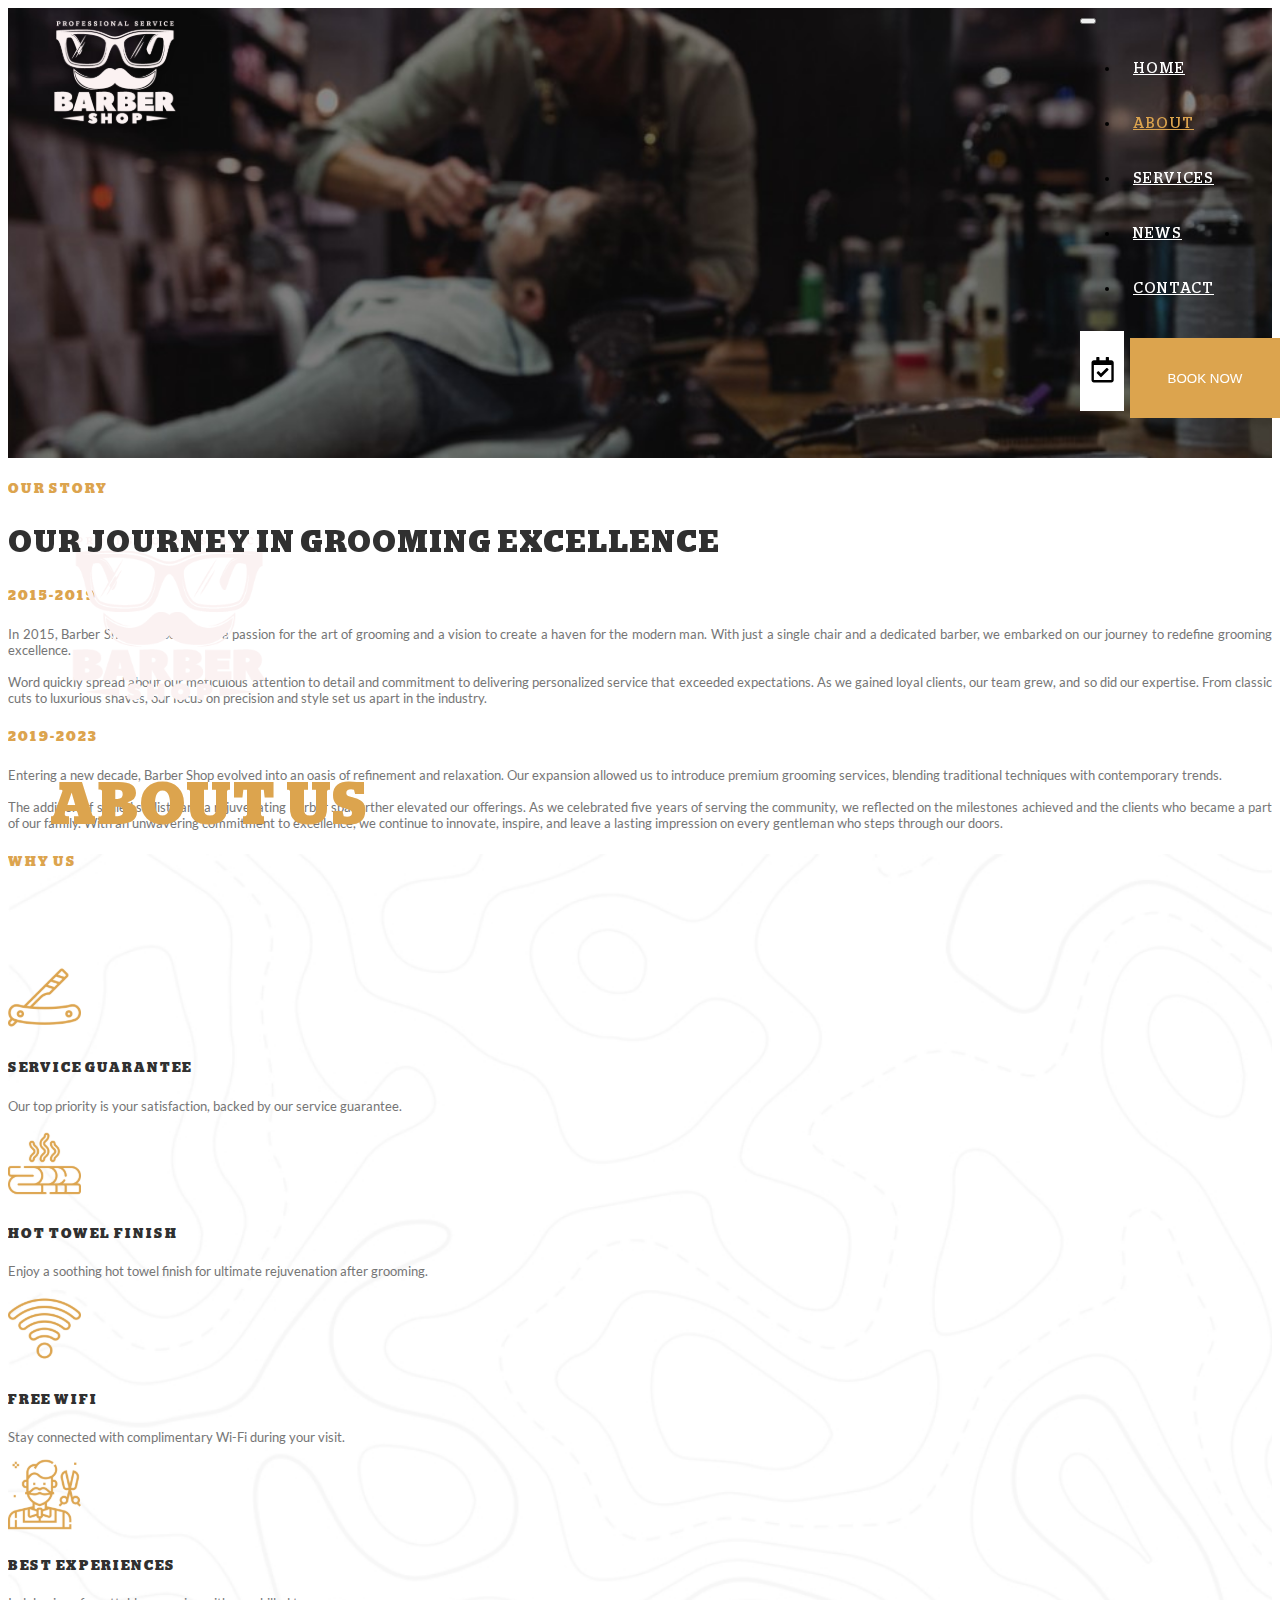
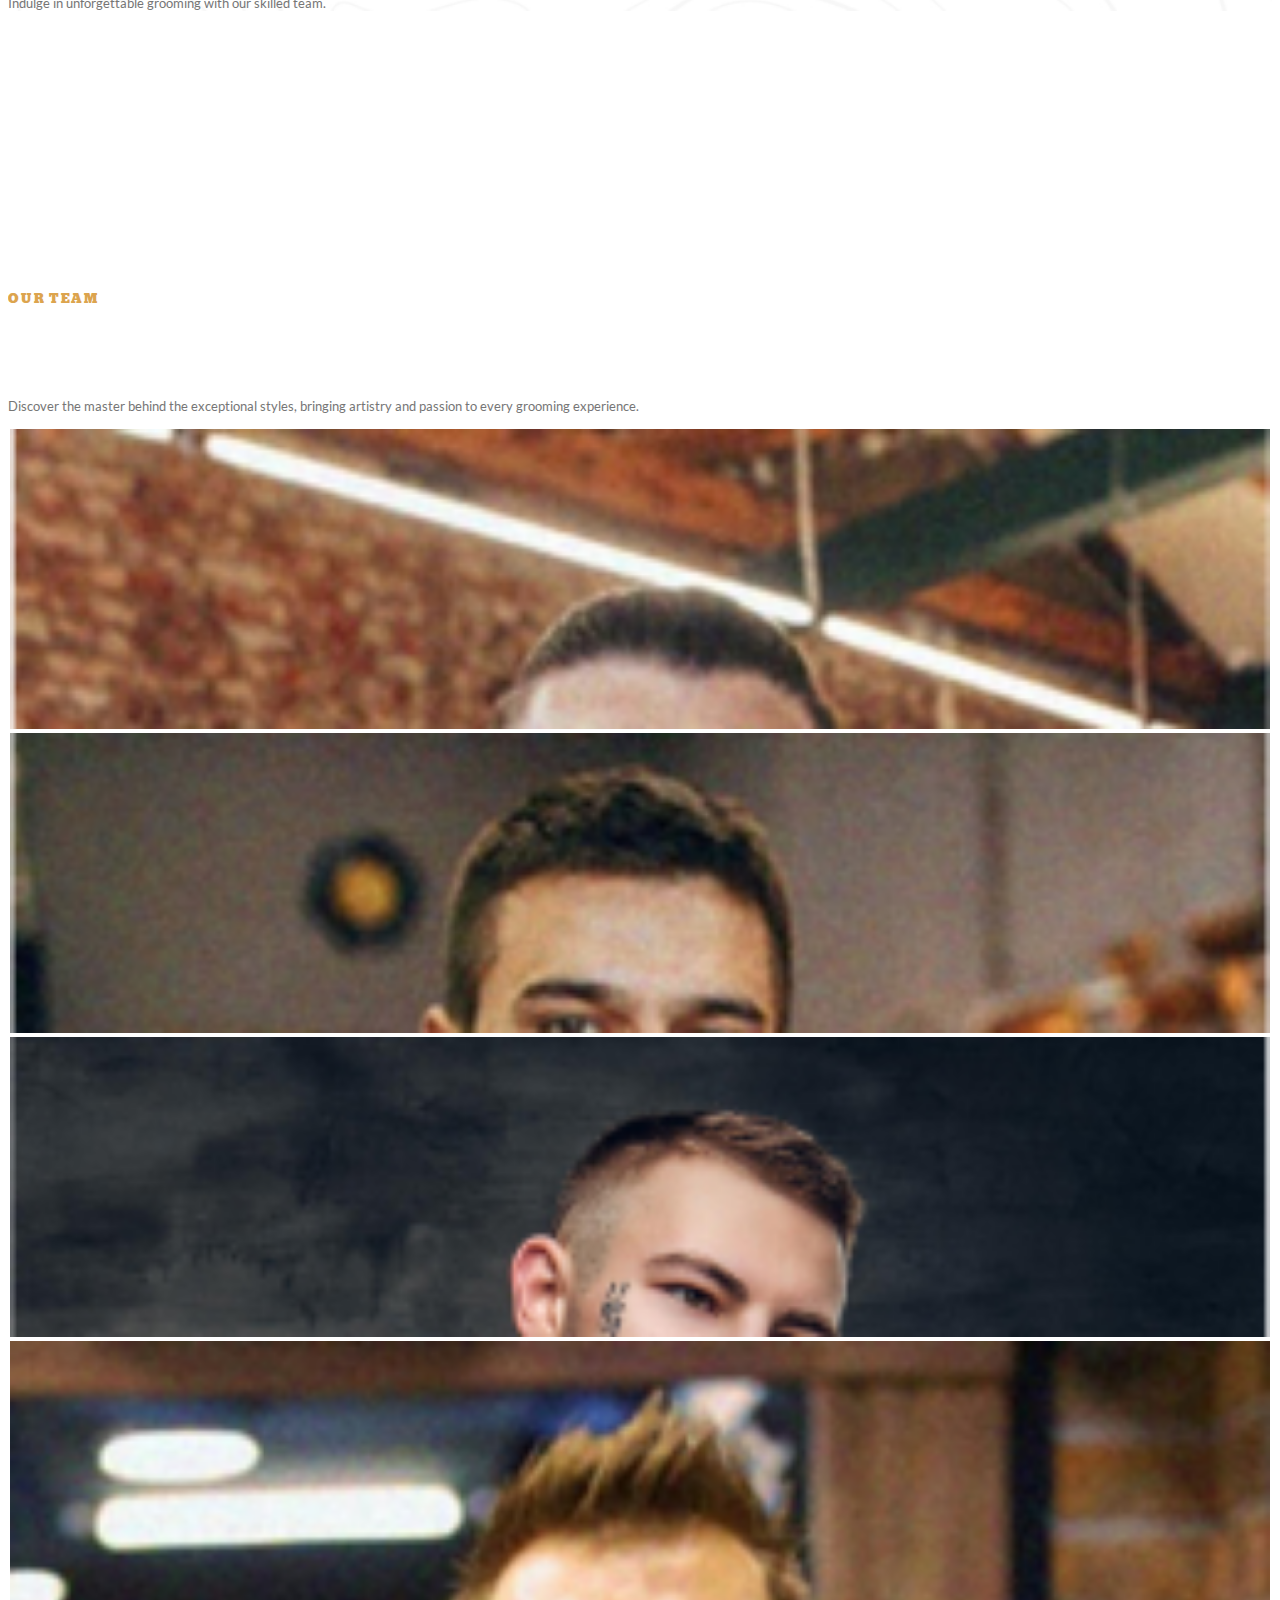
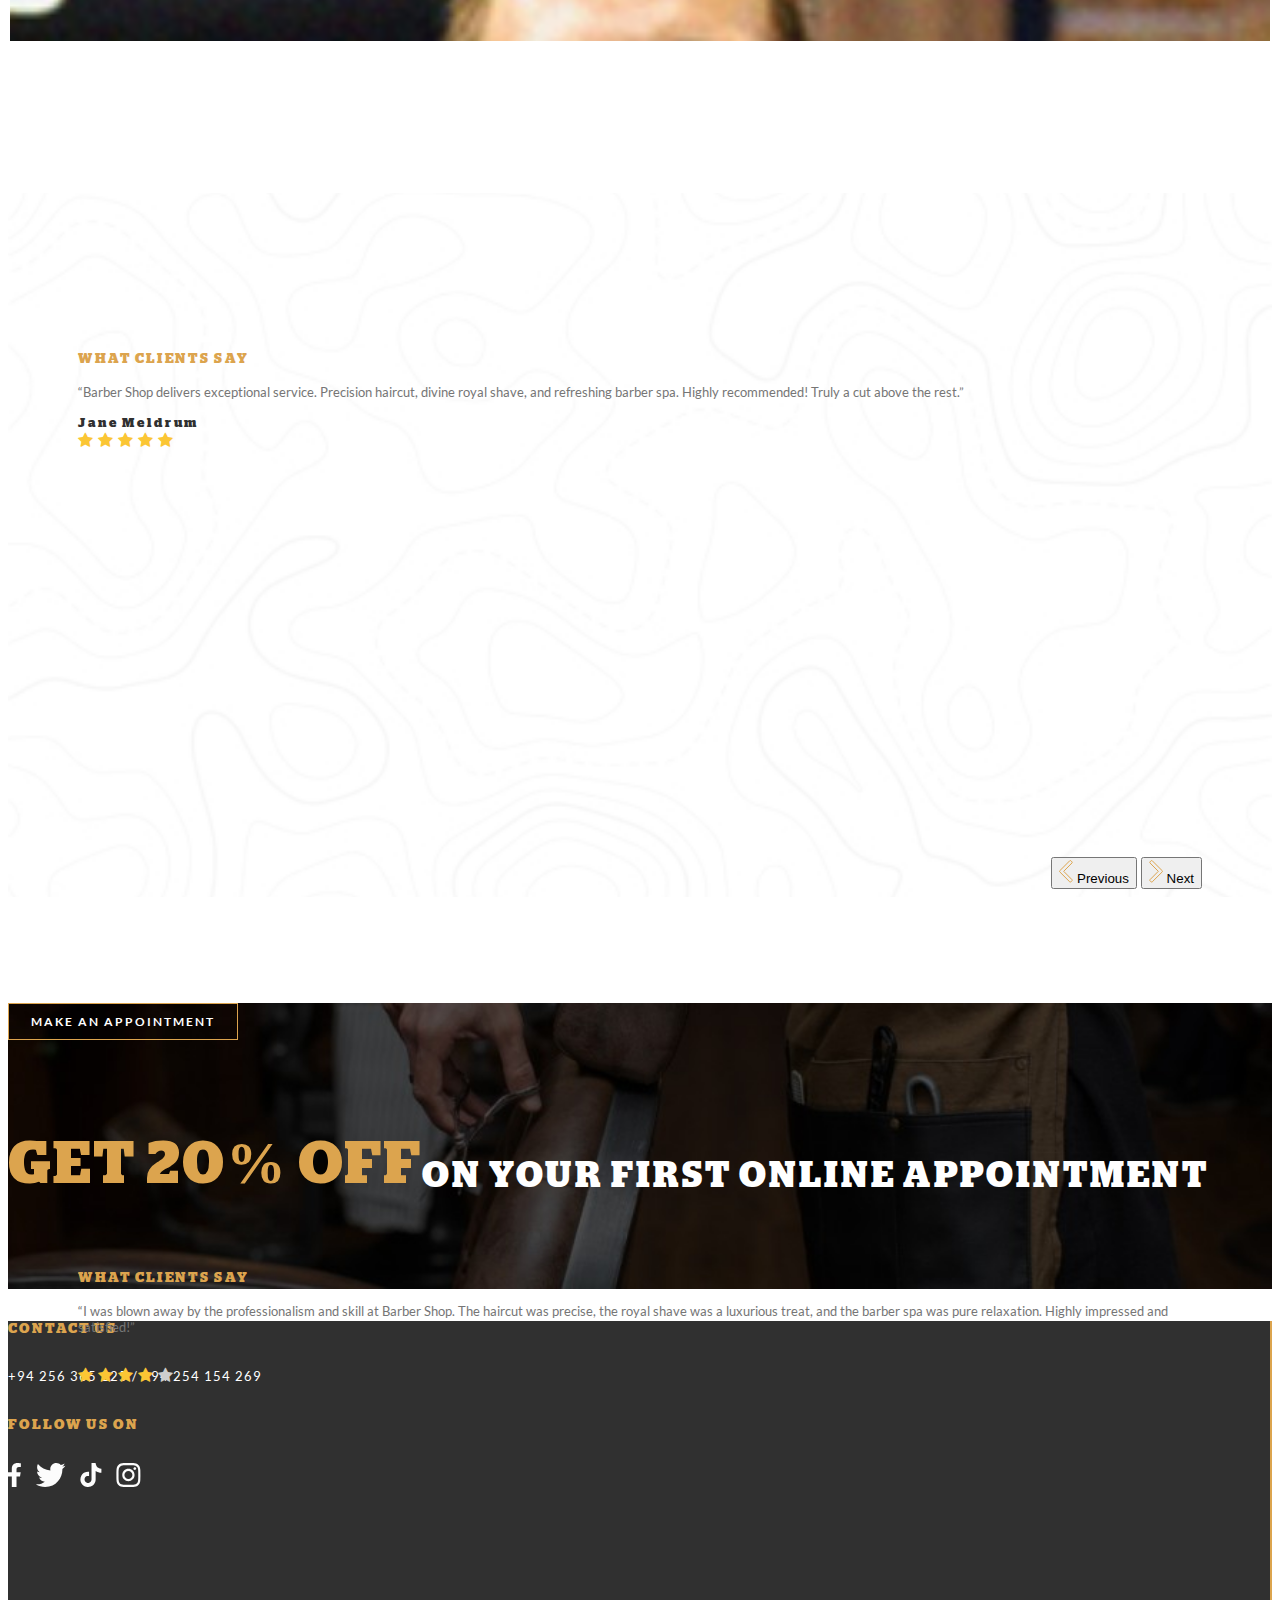
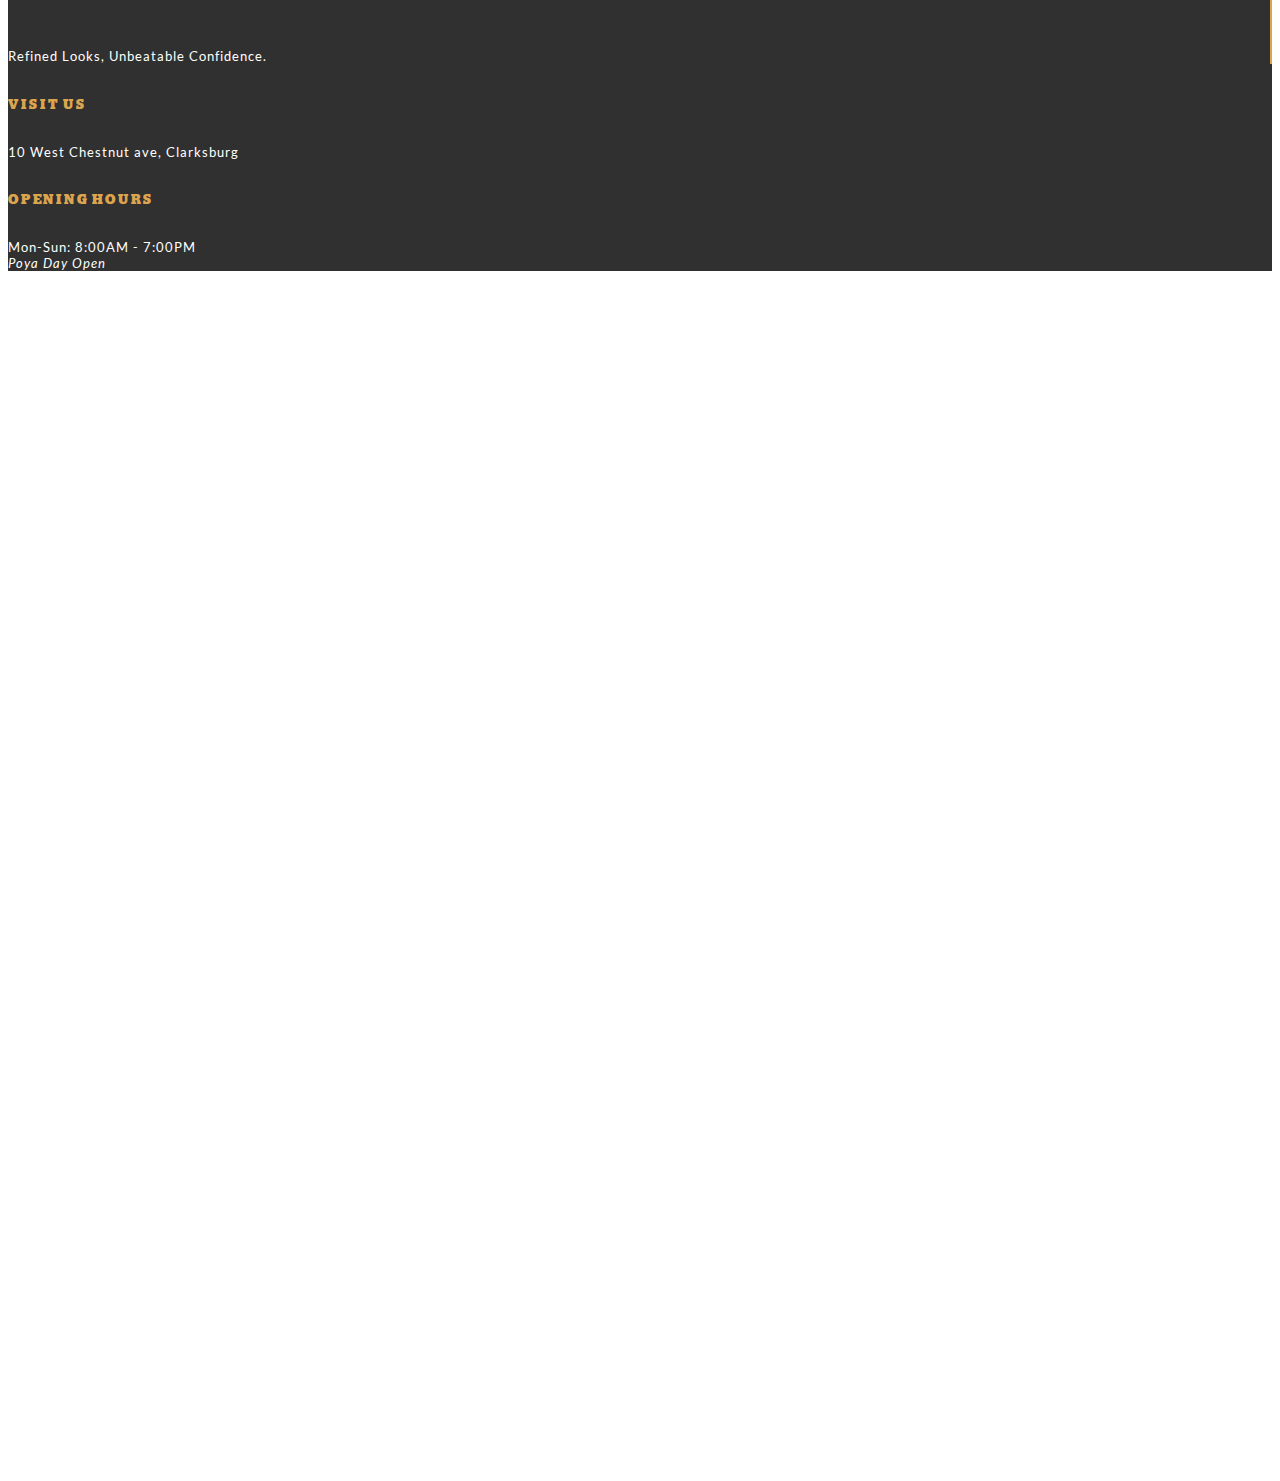
<file: about_us.html>
<!doctype html>
<html lang="en">
  <head>
    <!-- Required meta tags -->
    <meta charset="utf-8">
    <meta name="viewport" content="width=device-width, initial-scale=1">

    <meta name="description" content="Welcome to Barber Shop, your haven of style and sophistication. Experience premium barber services, expert haircuts, indulgent shaves, and rejuvenating spa treatments for the modern man. Unleash your confidence with our exceptional grooming experiences. Stay updated with our latest news, exclusive promotions, and grooming tips. Book your appointment now and discover grooming excellence that leaves you looking and feeling your best.">
    <meta name="title" content="page-title">

    <meta name="og:description" content="Welcome to Barber Shop, your haven of style and sophistication. Experience premium barber services, expert haircuts, indulgent shaves, and rejuvenating spa treatments for the modern man. Unleash your confidence with our exceptional grooming experiences. Stay updated with our latest news, exclusive promotions, and grooming tips. Book your appointment now and discover grooming excellence that leaves you looking and feeling your best.">
    <meta name="og:title" content="page-title">

    <title>Barber Shop</title>

    <!--favicon-->
    <link rel="shortcut icon" href="img/favicon.png" />
    <!--favicon-->

    <!-- Bootstrap CSS -->
    <link href="https://cdn.jsdelivr.net/npm/bootstrap@5.0.2/dist/css/bootstrap.min.css" rel="stylesheet" integrity="sha384-EVSTQN3/azprG1Anm3QDgpJLIm9Nao0Yz1ztcQTwFspd3yD65VohhpuuCOmLASjC" crossorigin="anonymous">

    <!-- costem css -->
    <link rel="stylesheet" href="css/salon.css">
    <!-- costem css -->

    <!-- mediaquery css -->
    <link rel="stylesheet" href="css/mediaquery.css">
    <!-- mediaquery css -->

    <!--jarallax js & css-->
    <link href="jarallax/jarallax_css.css" rel="stylesheet" type="text/css" media="screen">
    <!--jarallax js & css-->

    <!-- font awsom -->
    <link rel="stylesheet" href="https://cdnjs.cloudflare.com/ajax/libs/font-awesome/4.7.0/css/font-awesome.min.css">
    <!-- font awsom -->

    <!-- aos -->
    <link rel="stylesheet" href="https://unpkg.com/aos@next/dist/aos.css" />

    <!-- owl carousel min css -->
    <link rel="stylesheet" href="https://cdnjs.cloudflare.com/ajax/libs/OwlCarousel2/2.3.4/assets/owl.carousel.min.css" integrity="sha512-tS3S5qG0BlhnQROyJXvNjeEM4UpMXHrQfTGmbQ1gKmelCxlSEBUaxhRBj/EFTzpbP4RVSrpEikbmdJobCvhE3g==" crossorigin="anonymous" referrerpolicy="no-referrer" />
    <!-- owl carousel min css -->

    <!-- owl carousel theme css -->
    <link rel="stylesheet" href="https://cdnjs.cloudflare.com/ajax/libs/OwlCarousel2/2.3.4/assets/owl.theme.default.min.css" integrity="sha512-sMXtMNL1zRzolHYKEujM2AqCLUR9F2C4/05cdbxjjLSRvMQIciEPCQZo++nk7go3BtSuK9kfa/s+a4f4i5pLkw==" crossorigin="anonymous" referrerpolicy="no-referrer" />
    <!-- owl carousel theme css -->

    <!--scroll bar style-->
    <style>
      ::-webkit-scrollbar {
        width: 1px;
      }

      ::-webkit-scrollbar-track {
        -webkit-box-shadow: inset 0 0 0px #DCA44E;
        border-radius: 0px;
      }

      ::-webkit-scrollbar-thumb {
        border-radius: 0px;
        background-color: #DCA44E;
        -webkit-box-shadow: inset 0 0 1px #DCA44E;
      }
    </style>
    <!--scroll bar style-->

    <title>Barber Shop</title>
  
  </head>
  <body>
    
    <!-- nav bar -->

    <a class="navbar-brand" href="index.html">
      <img src="img/nav_logo.svg" alt="">
    </a>

    <nav class="navbar navbar-expand-lg navbar-dark p-0">
      <div class="container-fluid p-0">
        <button class="navbar-toggler" type="button" data-bs-toggle="collapse" data-bs-target="#navbarNav" aria-controls="navbarNav" aria-expanded="false" aria-label="Toggle navigation">
          <span class="navbar-toggler-icon"></span>
        </button>
        <div class="collapse navbar-collapse justify-content-end" id="navbarNav">
          <ul class="navbar-nav">
            <li class="nav-item">
              <a class="nav-link" href="index.html">HOME</a>
            </li>
            <li class="nav-item">
              <a class="nav-link active" aria-current="page" href="about_us.html">ABOUT</a>
            </li>
            <li class="nav-item">
              <a class="nav-link" href="services.html">SERVICES</a>
            </li>
            <li class="nav-item">
              <a class="nav-link" href="news.html">NEWS</a>
            </li>
            <li class="nav-item">
              <a class="nav-link" href="contact_us.html">CONTACT</a>
            </li>
          </ul>
          <button type="button" class="nav_calender_bt">
            <img src="img/Calendar.svg" alt="">
          </button>
          <a href="contact_us.html#appointment">
            <button type="button"  class="nav_booking_bt">
              BOOK NOW
            </button>
          </a>
        </div>
      </div>
    </nav>

    <!-- nav bar end -->

    <!-- carousel -->

    <div id="carouselExampleIndicators" class="carousel slide"  data-bs-ride="carousel">
      <div class="carousel-inner">
        <div class="carousel-item active" style="background-image: url(img/about_us/about_bg.jpg); height: 50vh;">
          <div class="container-fluid carousel_tx" style="margin-bottom: 5px;">
            <div class="row">
              <div class="col-xxl-5 col-xl-5 col-lg-6 col-md-8 col-sm-10 col-12 crsl_tx_left" style="border-right: 2px solid white ;">
                <img src="img/logo2.svg" alt="" class="mbl_logo d-none">
                <h1 class="carousel_main_head">ABOUT US</h1>
                <p class="carousel-tx">Discover the story behind Barber Shop, our mission to redefine grooming, and the team of talented barbers dedicated to delivering exceptional service and style.</p>                  
              </div>
            </div>
          </div>
        </div>
      </div>
      
      <!-- <button class="carousel-control-prev" type="button" data-bs-target="#carouselExampleIndicators" data-bs-slide="prev">
        <span class="carousel-control-prev-icon" aria-hidden="true"></span>
        <span class="visually-hidden">Previous</span>
      </button>
      <button class="carousel-control-next" type="button" data-bs-target="#carouselExampleIndicators" data-bs-slide="next">
        <span class="carousel-control-next-icon" aria-hidden="true"></span>
        <span class="visually-hidden">Next</span>
      </button> -->
    </div>

    <!-- carousel end -->

    <!-- scroll -->

    <button
        type="button"
        class="btn btn-lg"
        id="btn-back-to-top"
        >
        <i class="fa fa-arrow-up"></i>
    </button>

    <!-- scroll -->

    <!-- our story -->

    <div class="container">
      <div class="row">
        <div class="col-xxl-6 col-xl-6 col-lg-6 col-md-6 col-sm-12 col-12">
          <div class="mt-5 our_story">
            <h5 class="small_heading">
              OUR STORY
            </h5>
            <h3 class="sub_heading" data-aos="fade-up" data-aos-duration="1000">
              OUR JOURNEY IN GROOMING EXCELLENCE 
            </h3>
          </div>
          <div class="row mt-4">
            <div class="col-xxl-2 col-xl-2 col-lg-2 col-md-2 col-sm-2 col-2">
              <h5 class="small_heading">
                2015-2019
              </h5>
            </div>
            <div class="col-xxl-10 col-xl-10 col-lg-10 col-md-10 col-sm-10 col-10" style="text-align: justify;">
              <p>
                In 2015, Barber Shop was born from a passion for the art of grooming and a vision to create a haven for the modern man. With just a single chair and a dedicated barber, we embarked on our journey to redefine grooming excellence. 
                <br>
                <br>
                Word quickly spread about our meticulous attention to detail and commitment to delivering personalized service that exceeded expectations. As we gained loyal clients, our team grew, and so did our expertise. From classic cuts to luxurious shaves, our focus on precision and style set us apart in the industry.  
              </p>
            </div>
          </div>
          <div class="row mt-4">
            <div class="col-xxl-2 col-xl-2 col-lg-2 col-md-2 col-sm-2 col-2 pe-0">
              <h5 class="small_heading">
                2019-2023
              </h5>
            </div>
            <div class="col-xxl-10 col-xl-10 col-lg-10 col-md-10 col-sm-10 col-10" style="text-align: justify;">
              <p>
                Entering a new decade, Barber Shop evolved into an oasis of refinement and relaxation. Our expansion allowed us to introduce premium grooming services, blending traditional techniques with contemporary trends.
                <br>
                <br> The addition of skilled stylists and a rejuvenating barber spa further elevated our offerings. As we celebrated five years of serving the community, we reflected on the milestones achieved and the clients who became a part of our family. With an unwavering commitment to excellence, we continue to innovate, inspire, and leave a lasting impression on every gentleman who steps through our doors. 
              </p>
            </div>
          </div>
        </div>

        <div class="col-xxl-6 col-xl-6 col-lg-6 col-md-6 col-sm-12 col-12 p-3">
            <div class="story_img mt-4">
            </div>
        </div>
      </div>
    </div>

    <!-- our story-->

    <!-- why us -->

    <div class="jarallax why_us_bg py-4" style="background-image: url(img/appointment_background.jpg);">
      <div class="container">
        <div class="why_us_heading text-center">
          <h5 class="small_heading pt-5">
            WHY US
          </h5>
          <h3 class="sub_heading" data-aos="fade-up" data-aos-duration="1000">
            ENHANCED GROOMING EXPERIENCES
          </h3>
        </div>
        <div class="row">
          <div class="col-xxl-3 col-xl-3 col-lg-3 col-md-3 col-sm-6 col-6">

            <!-- ===============  -->
            <div class="why_us text-center p-4">
              <img src="img/about_us/why_us1.svg" alt="">
              <h5 class="small_heading my-3" style="color: #303030; font-weight: bold;">SERVICE GUARANTEE</h5>
              <p>Our top priority is your satisfaction, backed by our service guarantee.</p>
            </div>
          </div>

          <!-- =============== -->
          <div class="col-xxl-3 col-xl-3 col-lg-3 col-md-3 col-sm-6 col-6">
            <div class="why_us text-center p-4">
              <img src="img/about_us/why_us2.svg" alt="">
              <h5 class="small_heading my-3" style="color: #303030; font-weight: bold;">HOT TOWEL FINISH</h5>
              <p> Enjoy a soothing hot towel finish for ultimate rejuvenation after grooming.</p>
            </div>
          </div>

          <!-- ================== -->

          <div class="col-xxl-3 col-xl-3 col-lg-3 col-md-3 col-sm-6 col-6">
            <div class="why_us text-center p-4">
              <img src="img/about_us/why_us3.svg" alt="">
              <h5 class="small_heading my-3" style="color: #303030; font-weight: bold;">FREE WIFI</h5>
              <p> Stay connected with complimentary Wi-Fi during your visit.</p>
            </div>
          </div>

          <!-- =================== -->
          <div class="col-xxl-3 col-xl-3 col-lg-3 col-md-3 col-sm-6 col-6">
            <div class="why_us text-center p-4">
              <img src="img/about_us/why_us4.svg" alt="">
              <h5 class="small_heading my-3" style="color: #303030; font-weight: bold;">BEST EXPERIENCES</h5>
              <p>
                Indulge in unforgettable grooming with our skilled team.</p>
            </div>
          </div>
        </div>
      </div>
    </div>

    <!-- why us end -->
    
    <!-- our team -->

    <div class="container-fluid team_sec">
      <div class="row">
        <div class="col-xxl-2 col-xl-2 col-lg-2 col-md-12 col-sm-12 col-12">
          <div class="our_team px-4 text-center">
            <h5 class="small_heading">
              OUR TEAM
            </h5>
            <h3 class="sub_heading" data-aos="fade-up" data-aos-duration="1000">
              MEET THE ARTISTS
            </h3>
            <p>
              Discover the master behind the exceptional styles, bringing artistry and passion to every grooming experience.
            </p>
          </div>
        </div>
        <div class="col-xxl-10 col-xl-10 col-lg-10 col-md-12 col-sm-12 col-12">
          <div class="row">
            <div class="col-xxl-3 col-xl-3 col-lg-3 col-md-6 col-sm-6 col-6 p-0">
              <div class="team position-relative">
                <div class="team1">
                  <div class="team_text">
                    <h5 class="small_heading" style="color: white;">
                      ORLADO EVANS
                    </h5>
                    <h5 class="small_heading">
                      <i>Hairdresser</i>
                    </h5>
                    
                    <div class="team_sm">
                      <a href="#">
                        <i class="fa fa-facebook"></i>
                      </a>
                      <a href="#">
                        <i class="fa fa-instagram"></i>
                      </a>
                      <a href="#">
                        <i class="fa fa-youtube"></i>
                      </a>
                    </div>
                  </div>
                </div>
              </div>
            </div>
            <!-- ======================== -->
            <div class="col-xxl-3 col-xl-3 col-lg-3 col-md-6 col-sm-6 col-6 p-0">
              <div class="team position-relative">
                <div class="team2">
                  <div class="team_text">
                    <h5 class="small_heading" style="color: white;">
                      LEE CORTER
                    </h5>
                    <h5 class="small_heading">
                      <i>Tattoo Artist</i>
                    </h5>
                    
                    <div class="team_sm">
                      <a href="#">
                        <i class="fa fa-facebook"></i>
                      </a>
                      <a href="#">
                        <i class="fa fa-instagram"></i>
                      </a>
                      <a href="#">
                        <i class="fa fa-youtube"></i>
                      </a>
                    </div>
                  </div>
                </div>
              </div>
            </div>
            <!-- ======================== -->
            <div class="col-xxl-3 col-xl-3 col-lg-3 col-md-6 col-sm-6 col-6 p-0">
              <div class="team position-relative">
                <div class="team3">
                  <div class="team_text">
                    <h5 class="small_heading" style="color: white;">
                      ALONZO WRIGHT
                    </h5>
                    <h5 class="small_heading">
                      <i>Barber Artist</i>
                    </h5>
                    
                    <div class="team_sm">
                      <a href="#">
                        <i class="fa fa-facebook"></i>
                      </a>
                      <a href="#">
                        <i class="fa fa-instagram"></i>
                      </a>
                      <a href="#">
                        <i class="fa fa-youtube"></i>
                      </a>
                    </div>
                  </div>
                </div>
              </div>
            </div>
            <!-- ======================== -->
            <div class="col-xxl-3 col-xl-3 col-lg-3 col-md-6 col-sm-6 col-6 p-0">
              <div class="team position-relative">
                <div class="team4">
                  <div class="team_text">
                    <h5 class="small_heading" style="color: white;">
                      HARVEY JONES
                    </h5>
                    <h5 class="small_heading">
                      <i>Barber Artist</i>
                    </h5>
                    
                    <div class="team_sm">
                      <a href="#">
                        <i class="fa fa-facebook"></i>
                      </a>
                      <a href="#">
                        <i class="fa fa-instagram"></i>
                      </a>
                      <a href="#">
                        <i class="fa fa-youtube"></i>
                      </a>
                    </div>
                  </div>
                </div>
              </div>
            </div>
          </div>
        </div>
      </div>
    </div>

    <!-- our team end -->

    <!-- review -->

    <div class="jarallax mt-4" style="background-image: url(img/feedback_bg.png);">
      <div class="container">
        <div class="row">
          <div class="col-xxl-6 col-xl-6 col-lg-6 col-md-6 col-sm-12 col-12">
            <div id="carouselExampleControls" class="carousel slide" data-bs-ride="carousel">
              <img src="img/🦆 icon _quote-left_.svg" alt="" class="feedback_icon" data-aos="fade-up-right" data-aos-duration="1000">
              <div class="carousel-inner feedback">

                <div class="carousel-item active">
                  <h4 class="small_heading">
                    WHAT CLIENTS SAY
                  </h4>  
                  <p class="pt-4">“Barber Shop delivers exceptional service. Precision haircut, divine royal shave, and refreshing barber spa. Highly recommended! Truly a cut above the rest.”</p>
                  <h5 class="work pt-4">
                    Jane Meldrum
                  </h5>
                  <div class="small-ratings pt-2">
                    <i class="fa fa-star rating-color"></i>
                    <i class="fa fa-star rating-color"></i>
                    <i class="fa fa-star rating-color"></i>
                    <i class="fa fa-star rating-color"></i>
                    <i class="fa fa-star rating-color"></i>
                </div>
                </div>

                <!-- ====================== -->

                <div class="carousel-item">
                  <h4 class="small_heading">
                    WHAT CLIENTS SAY
                  </h4>  
                  <p class="pt-4">“I was blown away by the professionalism and skill at Barber Shop. The haircut was precise, the royal shave was a luxurious treat, and the barber spa was pure relaxation. Highly impressed and satisfied!”</p>
                  <h5 class="work pt-4">
                    Sophia Roberts
                  </h5>
                  <div class="small-ratings pt-2">
                    <i class="fa fa-star rating-color"></i>
                    <i class="fa fa-star rating-color"></i>
                    <i class="fa fa-star rating-color"></i>
                    <i class="fa fa-star rating-color"></i>
                    <i class="fa fa-star"></i>
                </div>
                </div>

                <!-- ==================== -->

                <div class="carousel-item">
                  <h4 class="small_heading">
                    WHAT CLIENTS SAY
                  </h4>  
                  <p class="pt-4">“Barber Shop is a true gem! The service was top-notch, and the precision haircut exceeded my expectations. The royal shave was so relaxing, and the barber spa left me feeling rejuvenated. A must-visit for every modern man!”</p>
                  <h5 class="work pt-4">
                    Adam Johnson
                  </h5>
                  <div class="small-ratings pt-2">
                    <i class="fa fa-star rating-color"></i>
                    <i class="fa fa-star rating-color"></i>
                    <i class="fa fa-star rating-color"></i>
                    <i class="fa fa-star rating-color"></i>
                    <i class="fa fa-star rating-color"></i>
                </div>
                </div>

                <!-- ===================== -->

              </div>
              <div class="feedback_arrows">
                <button class="carousel-control-prev" type="button" data-bs-target="#carouselExampleControls" data-bs-slide="prev">
                  <span class="carousel-control-prev-icon" aria-hidden="true">
                    <img src="img/left_arrow.svg" alt="">
                  </span>
                  <span class="visually-hidden">Previous</span>
                </button>
                <button class="carousel-control-next" type="button" data-bs-target="#carouselExampleControls" data-bs-slide="next">
                  <span class="carousel-control-next-icon" aria-hidden="true">
                    <img src="img/right_arrow.svg" alt="">
                  </span>
                  <span class="visually-hidden">Next</span>
                </button>
              </div>
            </div>
          </div>
          <div class="col-xxl-6 col-xl-6 col-lg-6 col-md-6 col-sm-4 feedback_img">
          </div>
        </div>
      </div>
    </div>

    <!-- review end -->

    <!-- offer -->

    <div class="offer container-fluid" style="background-image: url(img/about_us/offer_bg.jpg);">
      <div class="row">
        <div class="offer_tx">
          <h1 class="carousel_main_head">GET 20% OFF</h1>
          <h1 class="carousel_sub_head">ON YOUR FIRST ONLINE APPOINTMENT</h1>
        </div>
        <div class="row text-center" style="margin-top: 160px;">
          <a href="contact_us.html#appointment">
            <button type="button" class="system_bt" style="background-color: #30303000 !important; color: white; width: 230px;" > 
              MAKE AN APPOINTMENT
            </button>
          </a>
        </div>
      </div> 
    </div>

    <!-- offer end -->

    <!-- footer -->

    <div class="container-fluid footer p-3">
      <div class="container">
        <div class="row">
          <div class="col-xxl-4 col-xl-4 col-lg-4 col-md-4 col-sm-12 col-12 footer_sec">
            <div class="footer_contact mt-4">
              <h6 class="small_heading">CONTACT US</h6>
              <p class="footer_num"><a href="tel:+94256365225">+94 256 365 225</a> /
                <a href="tel:++94254154269">+94 254 154 269</a></p>
            </div>
            <div class="footer_social_icn mt-4">
              <h6 class="small_heading">FOLLOW US ON</h6>
              <a href="#"><img src="img/fb.svg" alt=""></a>
              <a href="#"><img src="img/tweeter.svg" alt=""></a>
              <a href="#"><img src="img/TikTok.svg" alt=""></a>
              <a href="#"><img src="img/Instagram.svg" alt=""></a>
            </div>
          </div>
          <div class="col-xxl-4 col-xl-4 col-lg-4 col-md-4 col-sm-12 col-12 footer_sec">
            <div class="footer_logo text-center">
              <img src="img/footer_logo.svg" alt="" data-aos="zoom-in" data-aos-duration="1000">
              <p>Refined Looks, Unbeatable Confidence.</p>
            </div>
          </div>
          <div class="col-xxl-4 col-xl-4 col-lg-4 col-md-4  col-sm-12 col-12">
            <div class="footer_contact mt-4 ms-5">
              <h6 class="small_heading">VISIT US</h6>
              <p>10 West Chestnut ave, Clarksburg </p>
              <h6 class="small_heading">OPENING HOURS</h6>
              <p>Mon-Sun: 8:00AM - 7:00PM <br>
                <span><i> Poya Day Open</i></span></p>
            </div>
          </div>
        </div>
      </div>
    </div>

    <!-- footer end -->

    <!-- ====================================== -->

    <!-- Optional JavaScript; choose one of the two! -->

     <!-- Option 1: Bootstrap Bundle with Popper -->
     <script src="https://cdn.jsdelivr.net/npm/bootstrap@5.0.2/dist/js/bootstrap.bundle.min.js" integrity="sha384-MrcW6ZMFYlzcLA8Nl+NtUVF0sA7MsXsP1UyJoMp4YLEuNSfAP+JcXn/tWtIaxVXM" crossorigin="anonymous"></script>

     <!-- jquary -->
     <script src="https://cdnjs.cloudflare.com/ajax/libs/jquery/3.7.0/jquery.min.js" integrity="sha512-3gJwYpMe3QewGELv8k/BX9vcqhryRdzRMxVfq6ngyWXwo03GFEzjsUm8Q7RZcHPHksttq7/GFoxjCVUjkjvPdw==" crossorigin="anonymous" referrerpolicy="no-referrer"></script>

      <!--jarallax js-->
      <script src="jarallax/jarallax_js.js"></script>
      <!--jarallax js-->

<!--jarallax-->
<script type="text/javascript">
    /* init Jarallax */
    $('.jarallax').jarallax({
        speed: 0.5,
        imgWidth: 1366,
        imgHeight: 768
    })
</script>
<!--jarallax-->

<!-- aos -->
<script src="https://unpkg.com/aos@next/dist/aos.js"></script>

<script>
  AOS.init({easing: 'ease-out-back',
				duration: 1000});
</script>

  <script>

  let mybutton = document.getElementById("btn-back-to-top");
  
  // When the user scrolls down 20px from the top of the document, show the button
  window.onscroll = function () {
    scrollFunction();
  };
  
  function scrollFunction() {
    if (
      document.body.scrollTop > 20 ||
      document.documentElement.scrollTop > 20
    ) {
      mybutton.style.display = "block";
    } else {
      mybutton.style.display = "none";
    }
  }
  // When the user clicks on the button, scroll to the top of the document
  mybutton.addEventListener("click", backToTop);
  
    function backToTop() {
    document.body.scrollTop = 0;
    document.documentElement.scrollTop = 0;
  }
  
  </script>

  </body>
</html>
</file>
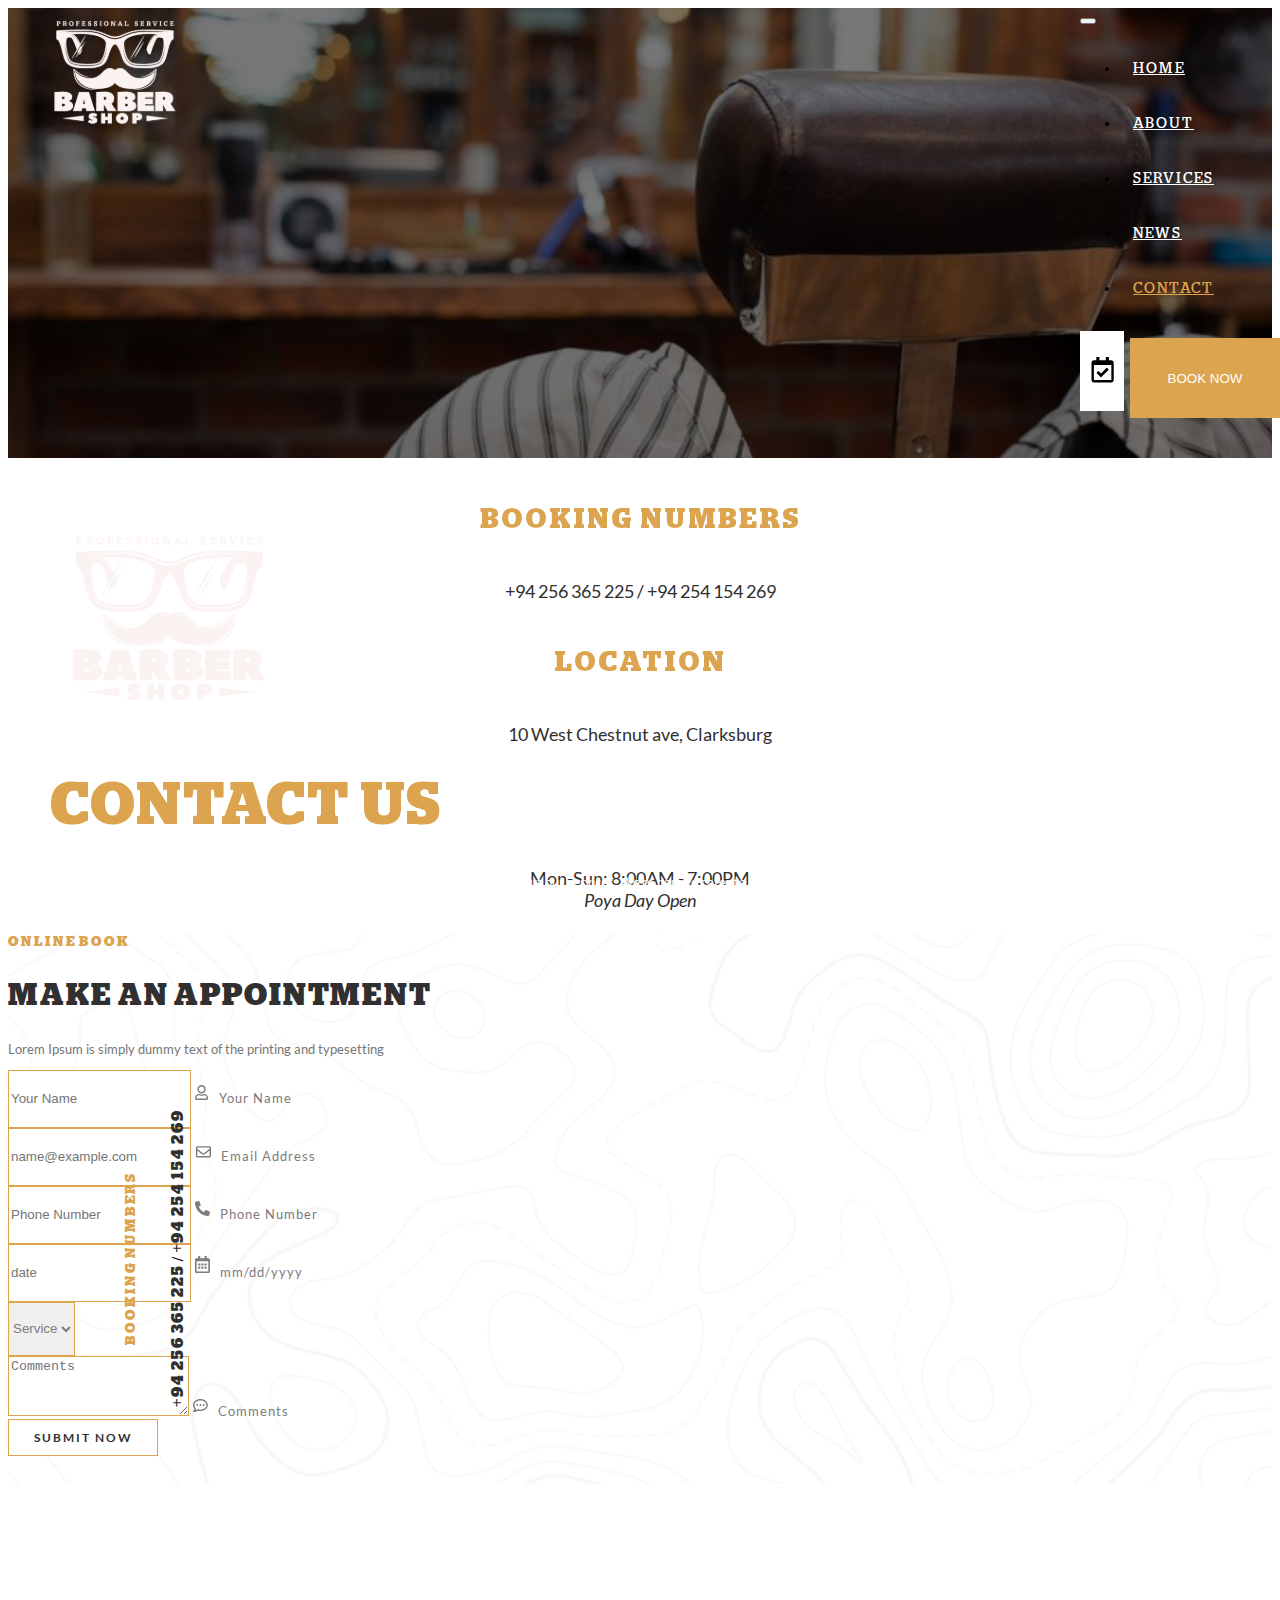
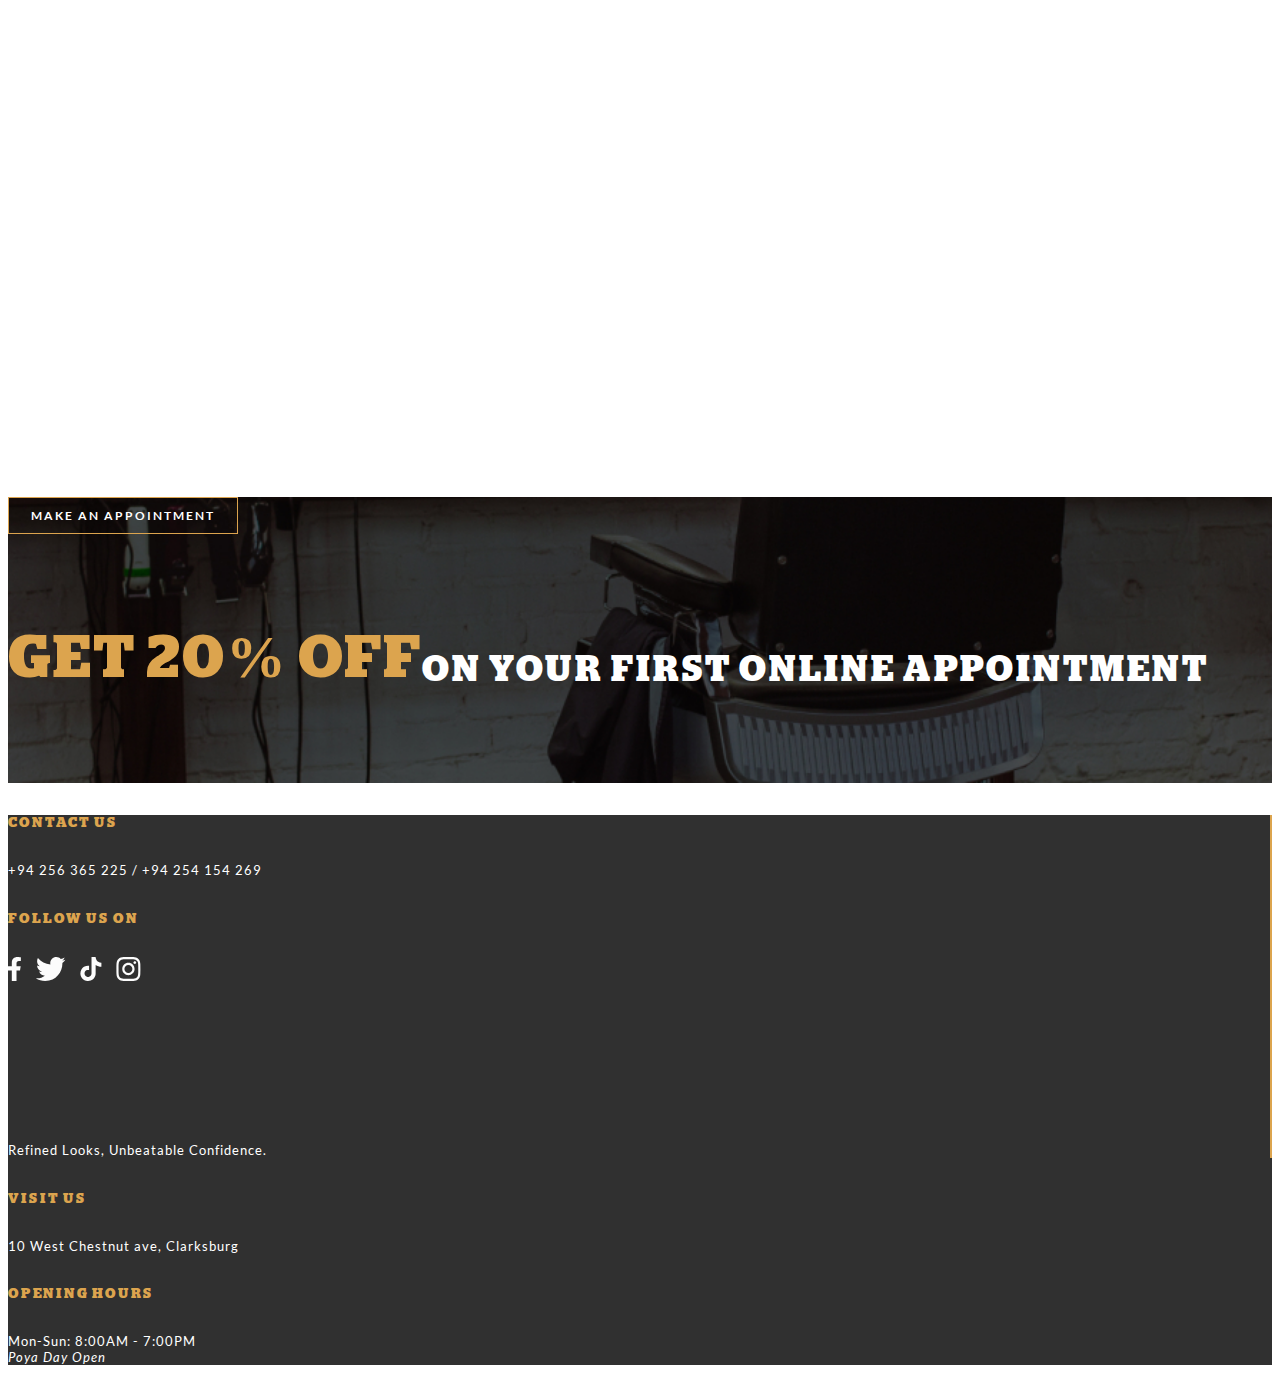
<file: contact_us.html>
<!doctype html>
<html lang="en">
  <head>
    <!-- Required meta tags -->
    <meta charset="utf-8">
    <meta name="viewport" content="width=device-width, initial-scale=1">

    <meta name="description" content="Welcome to Barber Shop, your haven of style and sophistication. Experience premium barber services, expert haircuts, indulgent shaves, and rejuvenating spa treatments for the modern man. Unleash your confidence with our exceptional grooming experiences. Stay updated with our latest news, exclusive promotions, and grooming tips. Book your appointment now and discover grooming excellence that leaves you looking and feeling your best.">
    <meta name="title" content="page-title">

    <meta name="og:description" content="Welcome to Barber Shop, your haven of style and sophistication. Experience premium barber services, expert haircuts, indulgent shaves, and rejuvenating spa treatments for the modern man. Unleash your confidence with our exceptional grooming experiences. Stay updated with our latest news, exclusive promotions, and grooming tips. Book your appointment now and discover grooming excellence that leaves you looking and feeling your best.">
    <meta name="og:title" content="page-title">

    <title>Barber Shop</title>

    <!--favicon-->
    <link rel="shortcut icon" href="img/favicon.png" />
    <!--favicon-->

    <!-- Bootstrap CSS -->
    <link href="https://cdn.jsdelivr.net/npm/bootstrap@5.0.2/dist/css/bootstrap.min.css" rel="stylesheet" integrity="sha384-EVSTQN3/azprG1Anm3QDgpJLIm9Nao0Yz1ztcQTwFspd3yD65VohhpuuCOmLASjC" crossorigin="anonymous">

    <!-- costem css -->
    <link rel="stylesheet" href="css/salon.css">
    <!-- costem css -->

    <!-- mediaquery css -->
    <link rel="stylesheet" href="css/mediaquery.css">
    <!-- mediaquery css -->

    <!--jarallax js & css-->
    <link href="jarallax/jarallax_css.css" rel="stylesheet" type="text/css" media="screen">
    <!--jarallax js & css-->

    <!-- font awsom -->
    <link rel="stylesheet" href="https://cdnjs.cloudflare.com/ajax/libs/font-awesome/4.7.0/css/font-awesome.min.css">
    <!-- font awsom -->

    <!-- aos -->
    <link rel="stylesheet" href="https://unpkg.com/aos@next/dist/aos.css" />

    <!-- owl carousel min css -->
    <link rel="stylesheet" href="https://cdnjs.cloudflare.com/ajax/libs/OwlCarousel2/2.3.4/assets/owl.carousel.min.css" integrity="sha512-tS3S5qG0BlhnQROyJXvNjeEM4UpMXHrQfTGmbQ1gKmelCxlSEBUaxhRBj/EFTzpbP4RVSrpEikbmdJobCvhE3g==" crossorigin="anonymous" referrerpolicy="no-referrer" />
    <!-- owl carousel min css -->

    <!-- owl carousel theme css -->
    <link rel="stylesheet" href="https://cdnjs.cloudflare.com/ajax/libs/OwlCarousel2/2.3.4/assets/owl.theme.default.min.css" integrity="sha512-sMXtMNL1zRzolHYKEujM2AqCLUR9F2C4/05cdbxjjLSRvMQIciEPCQZo++nk7go3BtSuK9kfa/s+a4f4i5pLkw==" crossorigin="anonymous" referrerpolicy="no-referrer" />
    <!-- owl carousel theme css -->

    <!--scroll bar style-->
    <style>
      ::-webkit-scrollbar {
        width: 1px;
      }

      ::-webkit-scrollbar-track {
        -webkit-box-shadow: inset 0 0 0px #DCA44E;
        border-radius: 0px;
      }

      ::-webkit-scrollbar-thumb {
        border-radius: 0px;
        background-color: #DCA44E;
        -webkit-box-shadow: inset 0 0 1px #DCA44E;
      }
    </style>
    <!--scroll bar style-->

    <title>Barber Shop</title>
  
  </head>
  <body>

    <!-- nav bar -->

    <a class="navbar-brand" href="index.html">
      <img src="img/nav_logo.svg" alt="">
    </a>

    <nav class="navbar navbar-expand-lg navbar-dark p-0">
      <div class="container-fluid p-0">
        <button class="navbar-toggler" type="button" data-bs-toggle="collapse" data-bs-target="#navbarNav" aria-controls="navbarNav" aria-expanded="false" aria-label="Toggle navigation">
          <span class="navbar-toggler-icon"></span>
        </button>
        <div class="collapse navbar-collapse justify-content-end" id="navbarNav">
          <ul class="navbar-nav">
            <li class="nav-item">
              <a class="nav-link" href="index.html">HOME</a>
            </li>
            <li class="nav-item">
              <a class="nav-link" href="about_us.html">ABOUT</a>
            </li>
            <li class="nav-item">
              <a class="nav-link" href="services.html">SERVICES</a>
            </li>
            <li class="nav-item">
              <a class="nav-link" href="news.html">NEWS</a>
            </li>
            <li class="nav-item">
              <a class="nav-link active" aria-current="page" href="contact_us.html">CONTACT</a>
            </li>
          </ul>
          <button type="button" class="nav_calender_bt">
            <img src="img/Calendar.svg" alt="">
          </button>
          <a href="contact_us.html#appointment">
            <button type="button"  class="nav_booking_bt">
              BOOK NOW
            </button>
          </a>
        </div>
      </div>
    </nav>

    <!-- nav bar end -->

    <!-- carousel -->

    <div id="carouselExampleIndicators" class="carousel slide"  data-bs-ride="carousel">
      <div class="carousel-inner">
        <div class="carousel-item active" style="background-image: url(img/contact_us/slider.jpg); height: 50vh;">
          <div class="container-fluid carousel_tx" style="margin-bottom: 5px;">
            <div class="row">
              <div class="col-xxl-5 col-xl-5 col-lg-6 col-md-8 col-sm-10 col-12 crsl_tx_left" style="border-right: 2px solid white ;">
                <img src="img/logo2.svg" alt="" class="mbl_logo d-none">
                <h1 class="carousel_main_head">CONTACT US</h1>
                <p class="carousel-tx">Get in touch with us today to schedule your next grooming experience or inquire about our services. We're here to cater to your every grooming need.</p>                  
              </div>
            </div>
          </div>
        </div>
      </div>
      
      <!-- <button class="carousel-control-prev" type="button" data-bs-target="#carouselExampleIndicators" data-bs-slide="prev">
        <span class="carousel-control-prev-icon" aria-hidden="true"></span>
        <span class="visually-hidden">Previous</span>
      </button>
      <button class="carousel-control-next" type="button" data-bs-target="#carouselExampleIndicators" data-bs-slide="next">
        <span class="carousel-control-next-icon" aria-hidden="true"></span>
        <span class="visually-hidden">Next</span>
      </button> -->
    </div>

    <!-- carousel end -->

    <!-- scroll -->

    <button
        type="button"
        class="btn btn-lg"
        id="btn-back-to-top"
        >
        <i class="fa fa-arrow-up"></i>
    </button>

    <!-- scroll -->

    <!-- contact  -->

    <div class="container">
      <div class="row"> 

        <div class="col-xxl-4 col-xl-4 col-lg-4 col-md-4 col-sm-6 col-6">
          <div class="contact">
            <h5 class="contact_head" data-aos="fade-up" data-aos-duration="1000">
              BOOKING NUMBERS
            </h5>
            <p class="contact_tx">
              <a href="tel:+94256365225">+94 256 365 225</a> /
              <a href="tel:++94254154269">+94 254 154 269</a>
            </p>
          </div>
        </div>

        <!-- ================== -->

        <div class="col-xxl-4 col-xl-4 col-lg-4 col-md-4 col-sm-6 col-6">
          <div class="contact">
            <h5 class="contact_head" data-aos="fade-up" data-aos-duration="1000">
              LOCATION
            </h5>
            <p class="contact_tx">
              10 West Chestnut ave, Clarksburg
            </p>
          </div>
        </div>

        <!-- ================== -->

        <div class="col-xxl-4 col-xl-4 col-lg-4 col-md-4 col-sm-12 col-12">
          <div class="contact">
            <h5 class="contact_head" data-aos="fade-up" data-aos-duration="1000">
              OPENING HOURS
            </h5>
            <p class="contact_tx">
              Mon-Sun: 8:00AM - 7:00PM <br>
              <span><i>Poya Day Open</i></span>
            </p>
          </div>
        </div>

      </div>
    </div>

    <!-- contact end -->

    <!-- appointment -->

    <div class="jarallax appointment_bg"  id="appointment" style="background-image: url(img/appointment_background.jpg);">
      <div class="container">
        <div class="row">
          <div class="appointent_header text-center mt-5">
            <h5 class="small_heading ">
               ONLINE BOOK
            </h5>
            <h3 class="sub_heading">
              MAKE AN APPOINTMENT
            </h3>
            <p>
              Lorem Ipsum is simply dummy text of the printing and typesetting
            </p>
            </div>
            <div class="col-xxl-2 col-xl-2 col-lg-2 col-md-2 col-sm-1">
              <div class="booking_num">
                <h5 class="small_heading ">
                  BOOKING NUMBERS
                </h5>
                <H5 class="appointment_num">
                  <a href="tel:+94256365225">+94 256 365 225</a> /
                  <a href="tel:++94254154269">+94 254 154 269</a> 
                </H5>
              </div>
            </div>
            <div class="col-xxl-8 col-xl-8 col-lg-8 col-md-8 col-sm-11">
              <div class="row mt-4">
                <div class="col-xxl-6 col-xl-6 col-lg-6 col-md-6 col-sm-12">
                  <div class="form-floating mb-3">
                    <input type="email" class="form-control" id="floatingInput" placeholder="Your Name">
                    <label for="floatingInput"> <img src="img/name.svg" alt="" class="form_icn"> Your Name </label>
                  </div>
                </div>
                <div class="col-xxl-6 col-xl-6 col-lg-6 col-md-6 col-sm-12">
                  <div class="form-floating mb-3">
                    <input type="email" class="form-control" id="floatingInput" placeholder="name@example.com">
                    <label for="floatingInput"> <img src="img/email.svg" alt="" class="form_icn"> Email Address</label>
                  </div>
                </div>
              </div>
              <div class="row">
                <div class="col-xxl-6 col-xl-6 col-lg-6 col-md-6 col-sm-12">
                  <div class="form-floating mb-3">
                    <input type="email" class="form-control" id="floatingInput" placeholder="Phone Number">
                    <label for="floatingInput"> <img src="img/phone.svg" alt="" class="form_icn"> Phone Number </label>
                  </div>
                </div>
                <div class="col-xxl-6 col-xl-6 col-lg-6 col-md-6 col-sm-12">
                  <div class="form-floating mb-3">
                    <input type="email" class="form-control" id="floatingInput" placeholder="date">
                    <label for="floatingInput"> <img src="img/date.svg" alt="" class="form_icn"> mm/dd/yyyy</label>
                  </div>
                </div>
              </div>
              <div class="row">
                <div class="form-floating">
                  <select class="form-select" id="floatingSelect" aria-label="Floating label select example">
                    <option selected>Service</option>
                    <option value="1">One</option>
                    <option value="2">Two</option>
                    <option value="3">Three</option>
                  </select>
                  <label for="floatingSelect"></label>
                </div>
              </div>
              <div class="form-floating mt-3">
                <textarea class="form-control" placeholder="Comments" id="floatingTextarea"></textarea>
                <label for="floatingTextarea"> <img src="img/message.svg" alt="" class="form_icn"> Comments</label>
              </div>
            </div>
        </div>
        <div class="mt-4 text-center">
          <a href="#">
            <button type="button" class="system_bt"> 
              SUBMIT NOW
            </button>
          </a>
        </div>
      </div>
    </div>
   
    <!-- appointment end -->

    <!-- map -->

    <div class="container-fluid p-0">
      <iframe src="https://www.google.com/maps/embed?pb=!1m18!1m12!1m3!1d31660.211944000155!2d80.60518185517958!3d7.294587402102884!2m3!1f0!2f0!3f0!3m2!1i1024!2i768!4f13.1!3m3!1m2!1s0x3ae366266498acd3%3A0x411a3818a1e03c35!2sKandy!5e0!3m2!1sen!2slk!4v1690803978492!5m2!1sen!2slk" width="100%" height="450" style="border:0;" allowfullscreen="" loading="lazy" referrerpolicy="no-referrer-when-downgrade"></iframe>
    </div>
  
      <!-- map end -->

    <!-- offer -->

    <div class="container-fluid offer" style="background-image: url(img/services/appointment.jpg);">
      <div class="row">
        <div class="offer_tx">
          <h1 class="carousel_main_head">GET 20% OFF</h1>
          <h1 class="carousel_sub_head">ON YOUR FIRST ONLINE APPOINTMENT</h1>
        </div>
        <div class="row text-center" style="margin-top: 160px;">
          <a href="contact_us.html#appointment">
            <button type="button" class="system_bt" style="background-color: #30303000 !important; color: white; width: 230px;" > 
              MAKE AN APPOINTMENT
            </button>
          </a>
        </div>
      </div> 
    </div>

    <!-- offer end -->

    <!-- footer -->

    <div class="container-fluid footer p-3">
      <div class="container">
        <div class="row">
          <div class="col-xxl-4 col-xl-4 col-lg-4 col-md-4 col-sm-12 col-12 footer_sec">
            <div class="footer_contact mt-4">
              <h6 class="small_heading">CONTACT US</h6>
              <p class="footer_num"><a href="tel:+94256365225">+94 256 365 225</a> /
                <a href="tel:++94254154269">+94 254 154 269</a></p>
            </div>
            <div class="footer_social_icn mt-4">
              <h6 class="small_heading">FOLLOW US ON</h6>
              <a href="#"><img src="img/fb.svg" alt=""></a>
              <a href="#"><img src="img/tweeter.svg" alt=""></a>
              <a href="#"><img src="img/TikTok.svg" alt=""></a>
              <a href="#"><img src="img/Instagram.svg" alt=""></a>
            </div>
          </div>
          <div class="col-xxl-4 col-xl-4 col-lg-4 col-md-4 col-sm-12 col-12 footer_sec">
            <div class="footer_logo text-center">
              <img src="img/footer_logo.svg" alt="" data-aos="zoom-in" data-aos-duration="1000">
              <p>Refined Looks, Unbeatable Confidence.</p>
            </div>
          </div>
          <div class="col-xxl-4 col-xl-4 col-lg-4 col-md-4  col-sm-12 col-12">
            <div class="footer_contact mt-4 ms-5">
              <h6 class="small_heading">VISIT US</h6>
              <p>10 West Chestnut ave, Clarksburg </p>
              <h6 class="small_heading">OPENING HOURS</h6>
              <p>Mon-Sun: 8:00AM - 7:00PM <br>
                <span><i> Poya Day Open</i></span></p>
            </div>
          </div>
        </div>
      </div>
    </div>

    <!-- footer end -->

    <!-- Optional JavaScript; choose one of the two! -->

    <!-- Option 1: Bootstrap Bundle with Popper -->
    <script src="https://cdn.jsdelivr.net/npm/bootstrap@5.0.2/dist/js/bootstrap.bundle.min.js" integrity="sha384-MrcW6ZMFYlzcLA8Nl+NtUVF0sA7MsXsP1UyJoMp4YLEuNSfAP+JcXn/tWtIaxVXM" crossorigin="anonymous"></script>

    <!-- jquary -->
    <script src="https://cdnjs.cloudflare.com/ajax/libs/jquery/3.7.0/jquery.min.js" integrity="sha512-3gJwYpMe3QewGELv8k/BX9vcqhryRdzRMxVfq6ngyWXwo03GFEzjsUm8Q7RZcHPHksttq7/GFoxjCVUjkjvPdw==" crossorigin="anonymous" referrerpolicy="no-referrer"></script>

    <!-- owl carousel min js -->
    <script src="https://cdnjs.cloudflare.com/ajax/libs/OwlCarousel2/2.3.4/owl.carousel.min.js" integrity="sha512-bPs7Ae6pVvhOSiIcyUClR7/q2OAsRiovw4vAkX+zJbw3ShAeeqezq50RIIcIURq7Oa20rW2n2q+fyXBNcU9lrw==" crossorigin="anonymous" referrerpolicy="no-referrer"></script>

<!-- init owl carousel -->
      <script>
        $('.owl-carousel').owlCarousel({
    loop:true,
    margin:10,
    nav:true,
    responsive:{
        0:{
            items:1
        },
        600:{
            items:2
        },
        1000:{
            items:4
        }
     }
    })
      </script>

      

    <!--jarallax js-->
    <script src="jarallax/jarallax_js.js"></script>
    <!--jarallax js-->

    <!--jarallax-->
<script type="text/javascript">
    /* init Jarallax */
    $('.jarallax').jarallax({
        speed: 0.5,
        imgWidth: 1366,
        imgHeight: 768
    })
</script>
<!--jarallax-->

<!-- aos -->
<script src="https://unpkg.com/aos@next/dist/aos.js"></script>

<script>
  AOS.init({easing: 'ease-out-back',
				duration: 1000});
</script>

<script>

  let mybutton = document.getElementById("btn-back-to-top");
  
  // When the user scrolls down 20px from the top of the document, show the button
  window.onscroll = function () {
    scrollFunction({easing: 'ease-out-back',
				duration: 1000});
  };
  
  function scrollFunction() {
    if (
      document.body.scrollTop > 20 ||
      document.documentElement.scrollTop > 20
    ) {
      mybutton.style.display = "block";
    } else {
      mybutton.style.display = "none";
    }
  }
  // When the user clicks on the button, scroll to the top of the document
  mybutton.addEventListener("click", backToTop);
  
    function backToTop() {
    document.body.scrollTop = 0;
    document.documentElement.scrollTop = 0;
  }
  
        </script>

  </body>
</html>
</file>
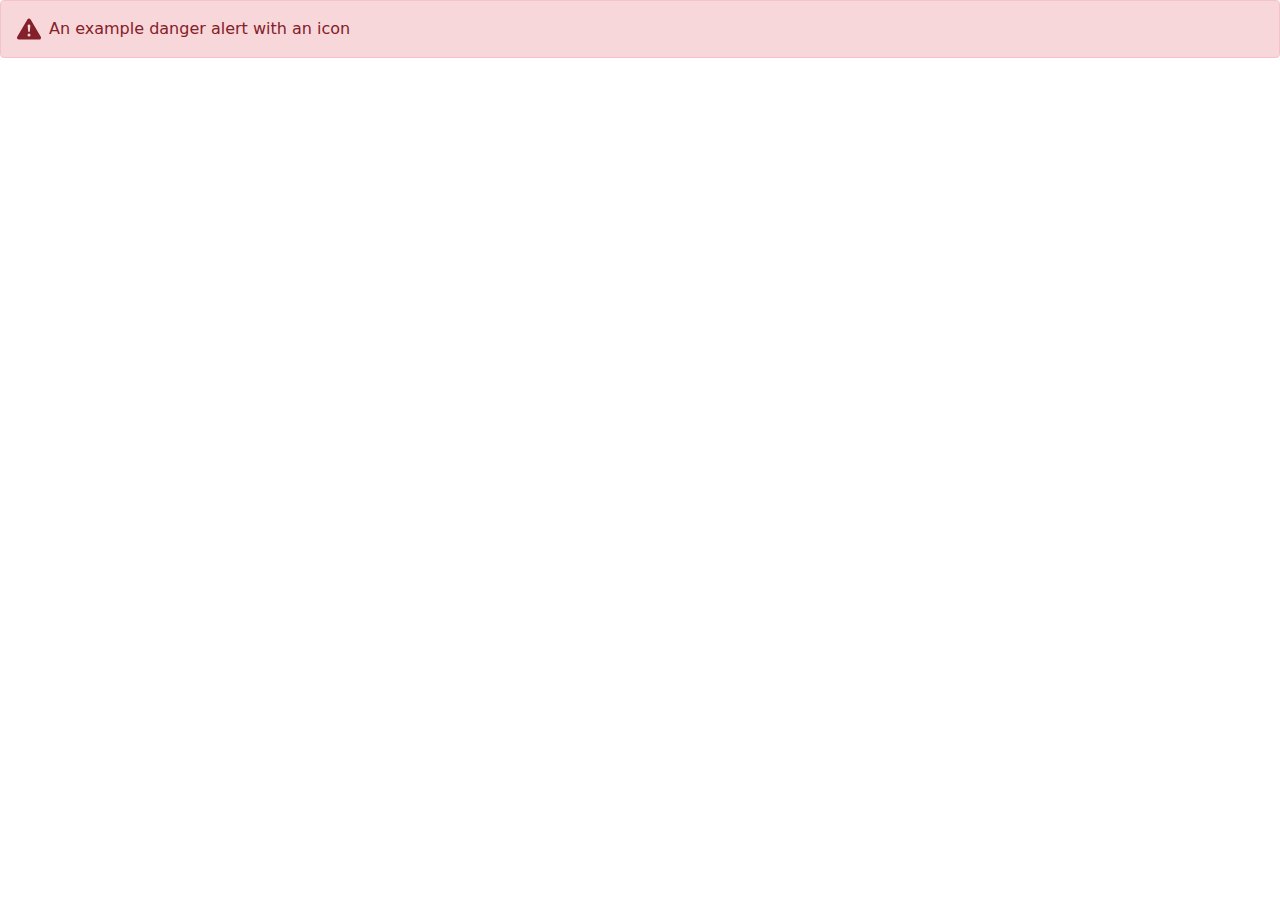
<file: fail_email.html>
<!DOCTYPE html>
<html lang="en">
<head>
  <meta charset="UTF-8">
  <meta name="viewport" content="width=device-width, initial-scale=1.0">

  <!-- bootstrap -->
  <link href="css/bootstrap.min.css" rel="stylesheet">

  <title>success</title>
</head>
<body>
  
  <svg xmlns="http://www.w3.org/2000/svg" style="display: none;">
    <symbol id="check-circle-fill" fill="currentColor" viewBox="0 0 16 16">
      <path d="M16 8A8 8 0 1 1 0 8a8 8 0 0 1 16 0zm-3.97-3.03a.75.75 0 0 0-1.08.022L7.477 9.417 5.384 7.323a.75.75 0 0 0-1.06 1.06L6.97 11.03a.75.75 0 0 0 1.079-.02l3.992-4.99a.75.75 0 0 0-.01-1.05z"/>
    </symbol>
    <symbol id="info-fill" fill="currentColor" viewBox="0 0 16 16">
      <path d="M8 16A8 8 0 1 0 8 0a8 8 0 0 0 0 16zm.93-9.412-1 4.705c-.07.34.029.533.304.533.194 0 .487-.07.686-.246l-.088.416c-.287.346-.92.598-1.465.598-.703 0-1.002-.422-.808-1.319l.738-3.468c.064-.293.006-.399-.287-.47l-.451-.081.082-.381 2.29-.287zM8 5.5a1 1 0 1 1 0-2 1 1 0 0 1 0 2z"/>
    </symbol>
    <symbol id="exclamation-triangle-fill" fill="currentColor" viewBox="0 0 16 16">
      <path d="M8.982 1.566a1.13 1.13 0 0 0-1.96 0L.165 13.233c-.457.778.091 1.767.98 1.767h13.713c.889 0 1.438-.99.98-1.767L8.982 1.566zM8 5c.535 0 .954.462.9.995l-.35 3.507a.552.552 0 0 1-1.1 0L7.1 5.995A.905.905 0 0 1 8 5zm.002 6a1 1 0 1 1 0 2 1 1 0 0 1 0-2z"/>
    </symbol>
  </svg>
  
  <div class="alert alert-danger d-flex align-items-center" role="alert">
    <svg class="bi flex-shrink-0 me-2" width="24" height="24" role="img" aria-label="Danger:"><use xlink:href="#exclamation-triangle-fill"/></svg>
    <div>
      An example danger alert with an icon
    </div>
  </div>

</body>
</html>
</file>
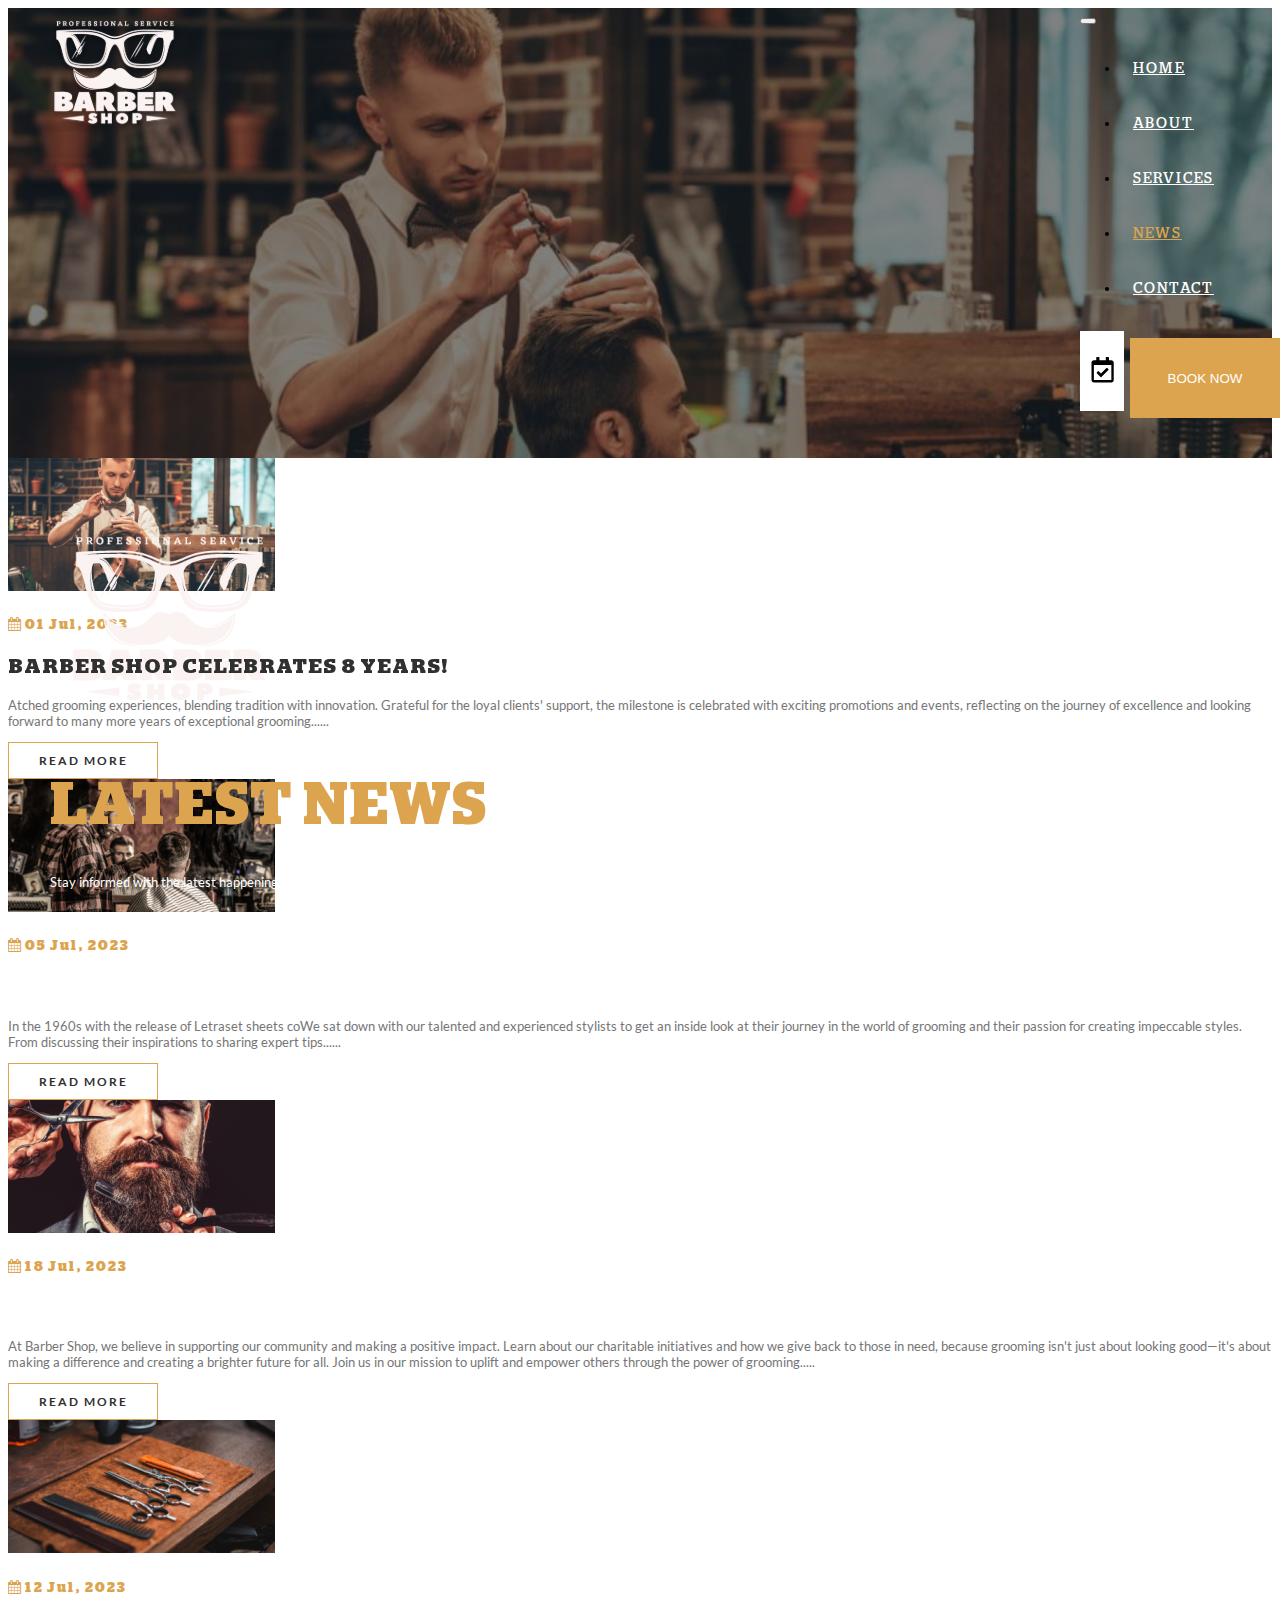
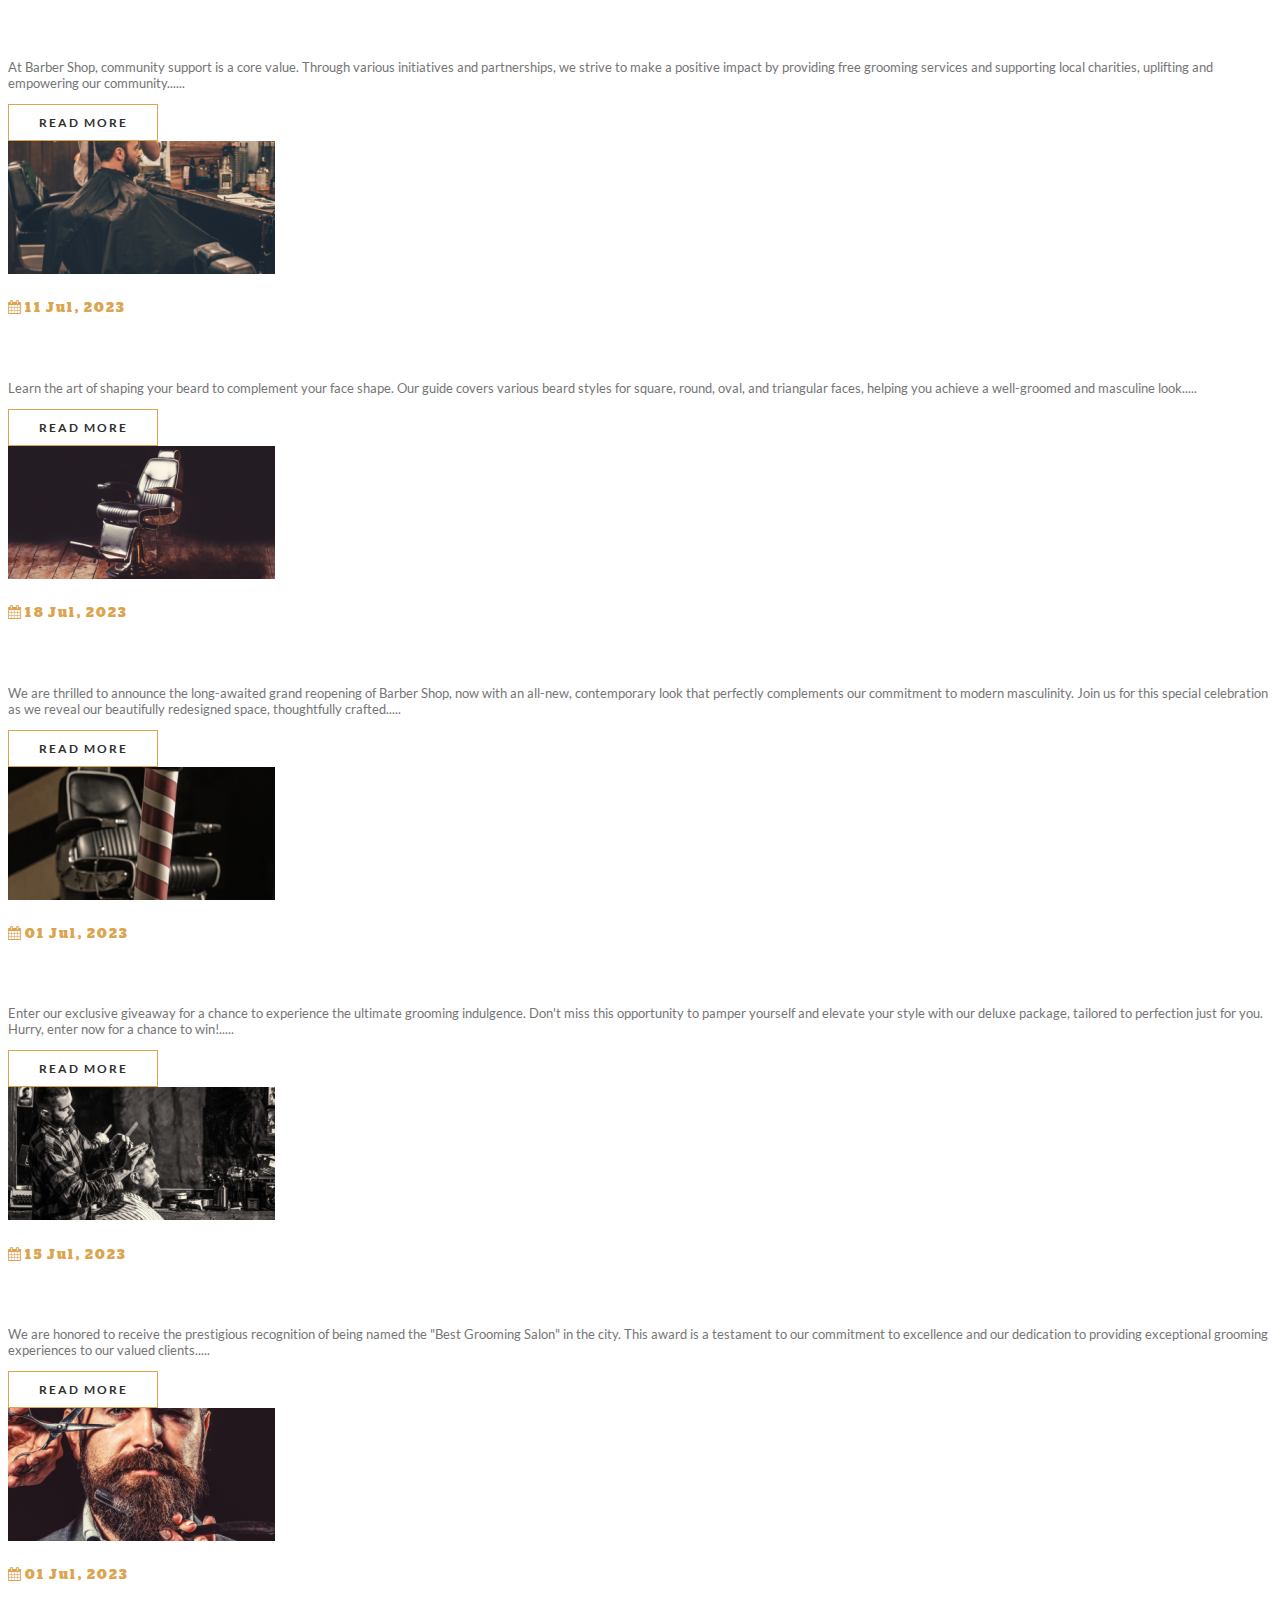
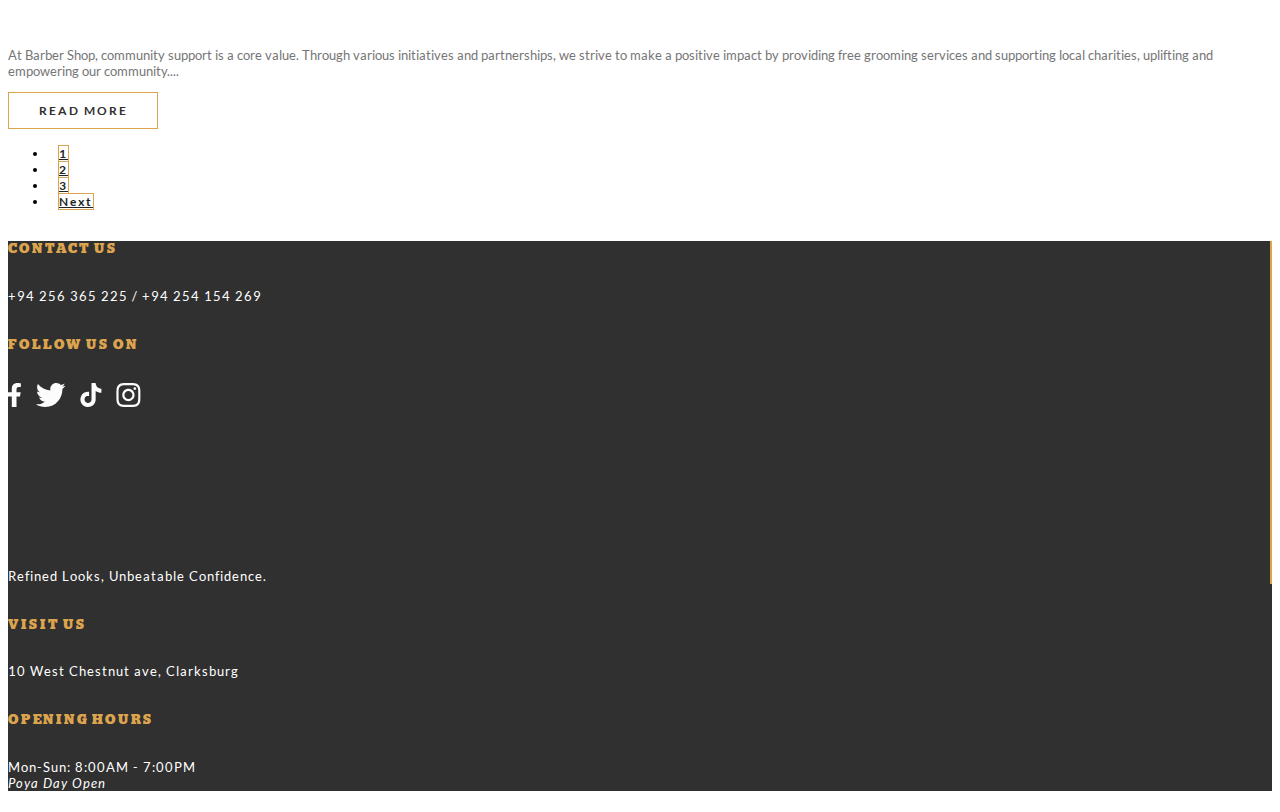
<file: news.html>
<!doctype html>
<html lang="en">
  <head>
    <!-- Required meta tags -->
    <meta charset="utf-8">
    <meta name="viewport" content="width=device-width, initial-scale=1">

    <meta name="description" content="Welcome to Barber Shop, your haven of style and sophistication. Experience premium barber services, expert haircuts, indulgent shaves, and rejuvenating spa treatments for the modern man. Unleash your confidence with our exceptional grooming experiences. Stay updated with our latest news, exclusive promotions, and grooming tips. Book your appointment now and discover grooming excellence that leaves you looking and feeling your best.">
    <meta name="title" content="page-title">

    <meta name="og:description" content="Welcome to Barber Shop, your haven of style and sophistication. Experience premium barber services, expert haircuts, indulgent shaves, and rejuvenating spa treatments for the modern man. Unleash your confidence with our exceptional grooming experiences. Stay updated with our latest news, exclusive promotions, and grooming tips. Book your appointment now and discover grooming excellence that leaves you looking and feeling your best.">
    <meta name="og:title" content="page-title">

    <title>Barber Shop</title>

    <!--favicon-->
    <link rel="shortcut icon" href="img/favicon.png" />
    <!--favicon-->

    <!-- Bootstrap CSS -->
    <link href="https://cdn.jsdelivr.net/npm/bootstrap@5.0.2/dist/css/bootstrap.min.css" rel="stylesheet" integrity="sha384-EVSTQN3/azprG1Anm3QDgpJLIm9Nao0Yz1ztcQTwFspd3yD65VohhpuuCOmLASjC" crossorigin="anonymous">

    <!-- costem css -->
    <link rel="stylesheet" href="css/salon.css">
    <!-- costem css -->

    <!-- mediaquery css -->
    <link rel="stylesheet" href="css/mediaquery.css">
    <!-- mediaquery css -->

    <!--jarallax js & css-->
    <link href="jarallax/jarallax_css.css" rel="stylesheet" type="text/css" media="screen">
    <!--jarallax js & css-->

    <!-- font awsom -->
    <link rel="stylesheet" href="https://cdnjs.cloudflare.com/ajax/libs/font-awesome/4.7.0/css/font-awesome.min.css">
    <!-- font awsom -->

    <!-- aos -->
    <link rel="stylesheet" href="https://unpkg.com/aos@next/dist/aos.css" />

    <!-- owl carousel min css -->
    <link rel="stylesheet" href="https://cdnjs.cloudflare.com/ajax/libs/OwlCarousel2/2.3.4/assets/owl.carousel.min.css" integrity="sha512-tS3S5qG0BlhnQROyJXvNjeEM4UpMXHrQfTGmbQ1gKmelCxlSEBUaxhRBj/EFTzpbP4RVSrpEikbmdJobCvhE3g==" crossorigin="anonymous" referrerpolicy="no-referrer" />
    <!-- owl carousel min css -->

    <!-- owl carousel theme css -->
    <link rel="stylesheet" href="https://cdnjs.cloudflare.com/ajax/libs/OwlCarousel2/2.3.4/assets/owl.theme.default.min.css" integrity="sha512-sMXtMNL1zRzolHYKEujM2AqCLUR9F2C4/05cdbxjjLSRvMQIciEPCQZo++nk7go3BtSuK9kfa/s+a4f4i5pLkw==" crossorigin="anonymous" referrerpolicy="no-referrer" />
    <!-- owl carousel theme css -->

    <!--scroll bar style-->
    <style>
      ::-webkit-scrollbar {
        width: 1px;
      }

      ::-webkit-scrollbar-track {
        -webkit-box-shadow: inset 0 0 0px #DCA44E;
        border-radius: 0px;
      }

      ::-webkit-scrollbar-thumb {
        border-radius: 0px;
        background-color: #DCA44E;
        -webkit-box-shadow: inset 0 0 1px #DCA44E;
      }
    </style>
    <!--scroll bar style-->

    <title>Barber Shop</title>
  
  </head>
  <body>

    <!-- nav bar -->

    <a class="navbar-brand" href="index.html">
      <img src="img/nav_logo.svg" alt="">
    </a>

    <nav class="navbar navbar-expand-lg navbar-dark p-0">
      <div class="container-fluid p-0">
        <button class="navbar-toggler" type="button" data-bs-toggle="collapse" data-bs-target="#navbarNav" aria-controls="navbarNav" aria-expanded="false" aria-label="Toggle navigation">
          <span class="navbar-toggler-icon"></span>
        </button>
        <div class="collapse navbar-collapse justify-content-end" id="navbarNav">
          <ul class="navbar-nav">
            <li class="nav-item">
              <a class="nav-link" href="index.html">HOME</a>
            </li>
            <li class="nav-item">
              <a class="nav-link" href="about_us.html">ABOUT</a>
            </li>
            <li class="nav-item">
              <a class="nav-link" href="services.html">SERVICES</a>
            </li>
            <li class="nav-item">
              <a class="nav-link active" aria-current="page" href="news.html">NEWS</a>
            </li>
            <li class="nav-item">
              <a class="nav-link" href="contact_us.html">CONTACT</a>
            </li>
          </ul>
          <button type="button" class="nav_calender_bt">
            <img src="img/Calendar.svg" alt="">
          </button>
          <a href="contact_us.html#appointment">
            <button type="button"  class="nav_booking_bt">
              BOOK NOW
            </button>
          </a>
        </div>
      </div>
    </nav>

    <!-- nav bar end -->

    <!-- carousel -->

    <div id="carouselExampleIndicators" class="carousel slide"  data-bs-ride="carousel">
      <div class="carousel-inner">
        <div class="carousel-item active" style="background-image: url(img/news/slider.jpg); height: 50vh;">
          <div class="container-fluid carousel_tx" style="margin-bottom: 5px;">
            <div class="row">
              <div class="col-xxl-5 col-xl-5 col-lg-6 col-md-8 col-sm-10 col-12 crsl_tx_left" style="border-right: 2px solid white;">
                <img src="img/logo2.svg" alt="" class="mbl_logo d-none">
                <h1 class="carousel_main_head">LATEST NEWS</h1>
                <p class="carousel-tx">Stay informed with the latest happenings, exclusive promotions, grooming tips, and industry insights in our dynamic news section. Discover grooming and style at its finest!</p>                  
              </div>
            </div>
          </div>
        </div>
      </div>
      
      <!-- <button class="carousel-control-prev" type="button" data-bs-target="#carouselExampleIndicators" data-bs-slide="prev">
        <span class="carousel-control-prev-icon" aria-hidden="true"></span>
        <span class="visually-hidden">Previous</span>
      </button>
      <button class="carousel-control-next" type="button" data-bs-target="#carouselExampleIndicators" data-bs-slide="next">
        <span class="carousel-control-next-icon" aria-hidden="true"></span>
        <span class="visually-hidden">Next</span>
      </button> -->
    </div>

    <!-- carousel end -->

    <!-- scroll -->

    <button
        type="button"
        class="btn btn-lg"
        id="btn-back-to-top"
        >
        <i class="fa fa-arrow-up"></i>
    </button>

    <!-- scroll -->

    <!-- news grid -->

    <div class="container">
      <div class="row mt-5">

        <div class="col-xxl-4 col-xl-4 col-lg-4 col-md-4 col-sm-4 col-12">
          <img src="img/news/1.png" alt="" class="d-block w-100">
            <h5 class="small_heading my-2">
              <i class="fa fa-calendar"></i>
              01 Jul, 2023
            </h5>

          <h3 class="news_heading" data-aos="fade-up-right" data-aos-duration="1000" data-aos-anchor-placement="top-bottom">
            BARBER SHOP CELEBRATES 8 YEARS!  
          </h3>

          <p>Atched grooming experiences, blending tradition with innovation. Grateful for the loyal clients' support, the milestone is celebrated with exciting promotions and events, reflecting on the journey of excellence and looking forward to many more years of exceptional grooming......</p>
          
          <a href="news_details.html">
            <button type="button" class="system_bt"> 
              READ MORE
            </button>
          </a>
        
        </div>

        <!-- ====================================== -->
        
        <div class="col-xxl-4 col-xl-4 col-lg-4 col-md-4 col-sm-4 col-12">
          <img src="img/news/2.png" alt="" class="d-block w-100">
            <h5 class="small_heading my-2">
              <i class="fa fa-calendar"></i>
              05 Jul, 2023
            </h5>

          <h3 class="news_heading" data-aos="fade-up-right" data-aos-duration="1000" data-aos-anchor-placement="top-bottom">
            MEET OUR TALENTED EXPERT STYLISTS
          </h3>

          <p>In the 1960s with the release of Letraset sheets coWe sat down with our talented and experienced stylists to get an inside look at their journey in the world of grooming and their passion for creating impeccable styles. From discussing their inspirations to sharing expert tips......</p>
          
          <a href="news_details.html">
            <button type="button" class="system_bt"> 
              READ MORE
            </button>
          </a>
        
        </div>

        <!-- ====================================== -->

        <div class="col-xxl-4 col-xl-4 col-lg-4 col-md-4 col-sm-4 col-12">
          <img src="img/news/3.png" alt="" class="d-block w-100">
            <h5 class="small_heading my-2">
              <i class="fa fa-calendar"></i>
              18 Jul, 2023
            </h5>

          <h3 class="news_heading" data-aos="fade-up-right" data-aos-duration="1000" data-aos-anchor-placement="top-bottom">
            MAINTAINING YOUR HAIRCUT 
          </h3>

          <p>At Barber Shop, we believe in supporting our community and making a positive impact. Learn about our charitable initiatives and how we give back to those in need, because grooming isn't just about looking good—it's about making a difference and creating a brighter future for all. Join us in our mission to uplift and empower others through the power of grooming.....</p>
          
          <a href="news_details.html">
            <button type="button" class="system_bt"> 
              READ MORE
            </button>
          </a>
        
        </div>
        
      </div>

      <!-- ============== -->

      <div class="row mt-4">

        <div class="col-xxl-4 col-xl-4 col-lg-4 col-md-4 col-sm-4 col-12">
          <img src="img/news/4.png" alt="" class="d-block w-100">
            <h5 class="small_heading my-2">
              <i class="fa fa-calendar"></i>
              12 Jul, 2023
            </h5>

          <h3 class="news_heading" data-aos="fade-up-right" data-aos-duration="1000" data-aos-anchor-placement="top-bottom">
            BARBER SHOP GIVES BACK: SUPPORTING THE COMMUNITY  
          </h3>

          <p>At Barber Shop, community support is a core value. Through various initiatives and partnerships, we strive to make a positive impact by providing free grooming services and supporting local charities, uplifting and empowering our community......</p>
          
          <a href="news_details.html">
            <button type="button" class="system_bt"> 
              READ MORE
            </button>
          </a>
        
        </div>

        <!-- ====================================== -->
        
        <div class="col-xxl-4 col-xl-4 col-lg-4 col-md-4 col-sm-4 col-12">
          <img src="img/news/5.png" alt="" class="d-block w-100">
            <h5 class="small_heading my-2">
              <i class="fa fa-calendar"></i>
              11 Jul, 2023
            </h5>

          <h3 class="news_heading" data-aos="fade-up-right" data-aos-duration="1000" data-aos-anchor-placement="top-bottom">
            BEARD STYLING 101: CREATING THE RIGHT SHAPE FOR YOUR FACE 
          </h3>

          <p>Learn the art of shaping your beard to complement your face shape. Our guide covers various beard styles for square, round, oval, and triangular faces, helping you achieve a well-groomed and masculine look.....</p>
          
          <a href="news_details.html">
            <button type="button" class="system_bt"> 
              READ MORE
            </button>
          </a>
        
        </div>

        <!-- ====================================== -->

        <div class="col-xxl-4 col-xl-4 col-lg-4 col-md-4 col-sm-4 col-12">
          <img src="img/news/6.png" alt="" class="d-block w-100">
            <h5 class="small_heading my-2">
              <i class="fa fa-calendar"></i>
              18 Jul, 2023
            </h5>

          <h3 class="news_heading" data-aos="fade-up-right" data-aos-duration="1000" data-aos-anchor-placement="top-bottom">
            GRAND REOPENING: NEW LOOK UNVEILED!
          </h3>

          <p>We are thrilled to announce the long-awaited grand reopening of Barber Shop, now with an all-new, contemporary look that perfectly complements our commitment to modern masculinity. Join us for this special celebration as we reveal our beautifully redesigned space, thoughtfully crafted.....</p>
          
          <a href="news_details.html">
            <button type="button" class="system_bt"> 
              READ MORE
            </button>
          </a>
        
        </div>
        
      </div>

      <!-- ============== -->

      <div class="row mt-4">

        <div class="col-xxl-4 col-xl-4 col-lg-4 col-md-4 col-sm-4 col-12">
          <img src="img/news/7.png" alt="" class="d-block w-100">
            <h5 class="small_heading my-2">
              <i class="fa fa-calendar"></i>
              01 Jul, 2023
            </h5>

          <h3 class="news_heading" data-aos="fade-up-right" data-aos-duration="1000" data-aos-anchor-placement="top-bottom">
            WIN A DELUXE GROOMING PACKAGE TODAY! 
          </h3>

          <p>Enter our exclusive giveaway for a chance to experience the ultimate grooming indulgence. Don't miss this opportunity to pamper yourself and elevate your style with our deluxe package, tailored to perfection just for you. Hurry, enter now for a chance to win!.....</p>
          
          <a href="news_details.html">
            <button type="button" class="system_bt"> 
              READ MORE
            </button>
          </a>
        
        </div>

        <!-- ====================================== -->
        
        <div class="col-xxl-4 col-xl-4 col-lg-4 col-md-4 col-sm-4 col-12">
          <img src="img/news/8.png" alt="" class="d-block w-100">
            <h5 class="small_heading my-2">
              <i class="fa fa-calendar"></i>
              15 Jul, 2023
            </h5>

          <h3 class="news_heading" data-aos="fade-up-right" data-aos-duration="1000" data-aos-anchor-placement="top-bottom">
            BARBER SHOP WINS BEST GROOMING SALON AWARD!
          </h3>

          <p>We are honored to receive the prestigious recognition of being named the "Best Grooming Salon" in the city. This award is a testament to our commitment to excellence and our dedication to providing exceptional grooming experiences to our valued clients.....</p>
          
          <a href="news_details.html">
            <button type="button" class="system_bt"> 
              READ MORE
            </button>
          </a>
        
        </div>

        <!-- ====================================== -->

        <div class="col-xxl-4 col-xl-4 col-lg-4 col-md-4 col-sm-4 col-12">
          <img src="img/news/3.png" alt="" class="d-block w-100">
            <h5 class="small_heading my-2">
              <i class="fa fa-calendar"></i>
              01 Jul, 2023
            </h5>

          <h3 class="news_heading" data-aos="fade-up-right" data-aos-duration="1000" data-aos-anchor-placement="top-bottom">
            MEET OUR TALENTED EXPERT STYLISTS
          </h3>

          <p>At Barber Shop, community support is a core value. Through various initiatives and partnerships, we strive to make a positive impact by providing free grooming services and supporting local charities, uplifting and empowering our community....</p>
          
          <a href="news_details.html">
            <button type="button" class="system_bt"> 
              READ MORE
            </button>
          </a>
        
        </div>
        
      </div>
    </div>

    <!-- news grid end -->

    <!-- Pagination -->

    <nav aria-label="Page navigation example">
      <ul class="pagination justify-content-center mt-4">
        <li class="page-item"><a class="page-link" href="#">1</a></li>
        <li class="page-item"><a class="page-link" href="#">2</a></li>
        <li class="page-item"><a class="page-link" href="#">3</a></li>
        <li class="page-item">
          <a class="page-link" href="#">Next</a>
        </li>
      </ul>
    </nav>
    
    <!-- Pagination end -->


    <!-- footer -->

    <div class="container-fluid footer p-3">
      <div class="container">
        <div class="row">
          <div class="col-xxl-4 col-xl-4 col-lg-4 col-md-4 col-sm-12 col-12 footer_sec">
            <div class="footer_contact mt-4">
              <h6 class="small_heading">CONTACT US</h6>
              <p class="footer_num"><a href="tel:+94256365225">+94 256 365 225</a> /
                <a href="tel:++94254154269">+94 254 154 269</a></p>
            </div>
            <div class="footer_social_icn mt-4">
              <h6 class="small_heading">FOLLOW US ON</h6>
              <a href="#"><img src="img/fb.svg" alt=""></a>
              <a href="#"><img src="img/tweeter.svg" alt=""></a>
              <a href="#"><img src="img/TikTok.svg" alt=""></a>
              <a href="#"><img src="img/Instagram.svg" alt=""></a>
            </div>
          </div>
          <div class="col-xxl-4 col-xl-4 col-lg-4 col-md-4 col-sm-12 col-12 footer_sec">
            <div class="footer_logo text-center">
              <img src="img/footer_logo.svg" alt="" data-aos="zoom-in" data-aos-duration="1000">
              <p>Refined Looks, Unbeatable Confidence.</p>
            </div>
          </div>
          <div class="col-xxl-4 col-xl-4 col-lg-4 col-md-4  col-sm-12 col-12">
            <div class="footer_contact mt-4 ms-5">
              <h6 class="small_heading">VISIT US</h6>
              <p>10 West Chestnut ave, Clarksburg </p>
              <h6 class="small_heading">OPENING HOURS</h6>
              <p>Mon-Sun: 8:00AM - 7:00PM <br>
                <span><i> Poya Day Open</i></span></p>
            </div>
          </div>
        </div>
      </div>
    </div>

    <!-- footer end -->

    <!-- Optional JavaScript; choose one of the two! -->

    <!-- Option 1: Bootstrap Bundle with Popper -->
    <script src="https://cdn.jsdelivr.net/npm/bootstrap@5.0.2/dist/js/bootstrap.bundle.min.js" integrity="sha384-MrcW6ZMFYlzcLA8Nl+NtUVF0sA7MsXsP1UyJoMp4YLEuNSfAP+JcXn/tWtIaxVXM" crossorigin="anonymous"></script>

    <!-- jquary -->
    <script src="https://cdnjs.cloudflare.com/ajax/libs/jquery/3.7.0/jquery.min.js" integrity="sha512-3gJwYpMe3QewGELv8k/BX9vcqhryRdzRMxVfq6ngyWXwo03GFEzjsUm8Q7RZcHPHksttq7/GFoxjCVUjkjvPdw==" crossorigin="anonymous" referrerpolicy="no-referrer"></script>

    <!-- owl carousel min js -->
    <script src="https://cdnjs.cloudflare.com/ajax/libs/OwlCarousel2/2.3.4/owl.carousel.min.js" integrity="sha512-bPs7Ae6pVvhOSiIcyUClR7/q2OAsRiovw4vAkX+zJbw3ShAeeqezq50RIIcIURq7Oa20rW2n2q+fyXBNcU9lrw==" crossorigin="anonymous" referrerpolicy="no-referrer"></script>
    
    <!-- init owl carousel -->
      <script>
        $('.owl-carousel').owlCarousel({
    loop:true,
    margin:10,
    nav:true,
    responsive:{
        0:{
            items:1
        },
        600:{
            items:2
        },
        1000:{
            items:4
        }
     }
    })
      </script>

      

      <!--jarallax js-->
<script src="jarallax/jarallax_js.js"></script>
<!--jarallax js-->

<!--jarallax-->
<script type="text/javascript">
    /* init Jarallax */
    $('.jarallax').jarallax({
        speed: 0.5,
        imgWidth: 1366,
        imgHeight: 768
    })
</script>
<!--jarallax-->

<!-- aos -->
<script src="https://unpkg.com/aos@next/dist/aos.js"></script>

<script>
  AOS.init({easing: 'ease-out-back',
				duration: 1000});
</script>

  <script>

  let mybutton = document.getElementById("btn-back-to-top");
  
  // When the user scrolls down 20px from the top of the document, show the button
  window.onscroll = function () {
    scrollFunction();
  };
  
  function scrollFunction() {
    if (
      document.body.scrollTop > 20 ||
      document.documentElement.scrollTop > 20
    ) {
      mybutton.style.display = "block";
    } else {
      mybutton.style.display = "none";
    }
  }
  // When the user clicks on the button, scroll to the top of the document
  mybutton.addEventListener("click", backToTop);
  
    function backToTop() {
    document.body.scrollTop = 0;
    document.documentElement.scrollTop = 0;
  }
  
  </script>

  </body>
</html>
</file>
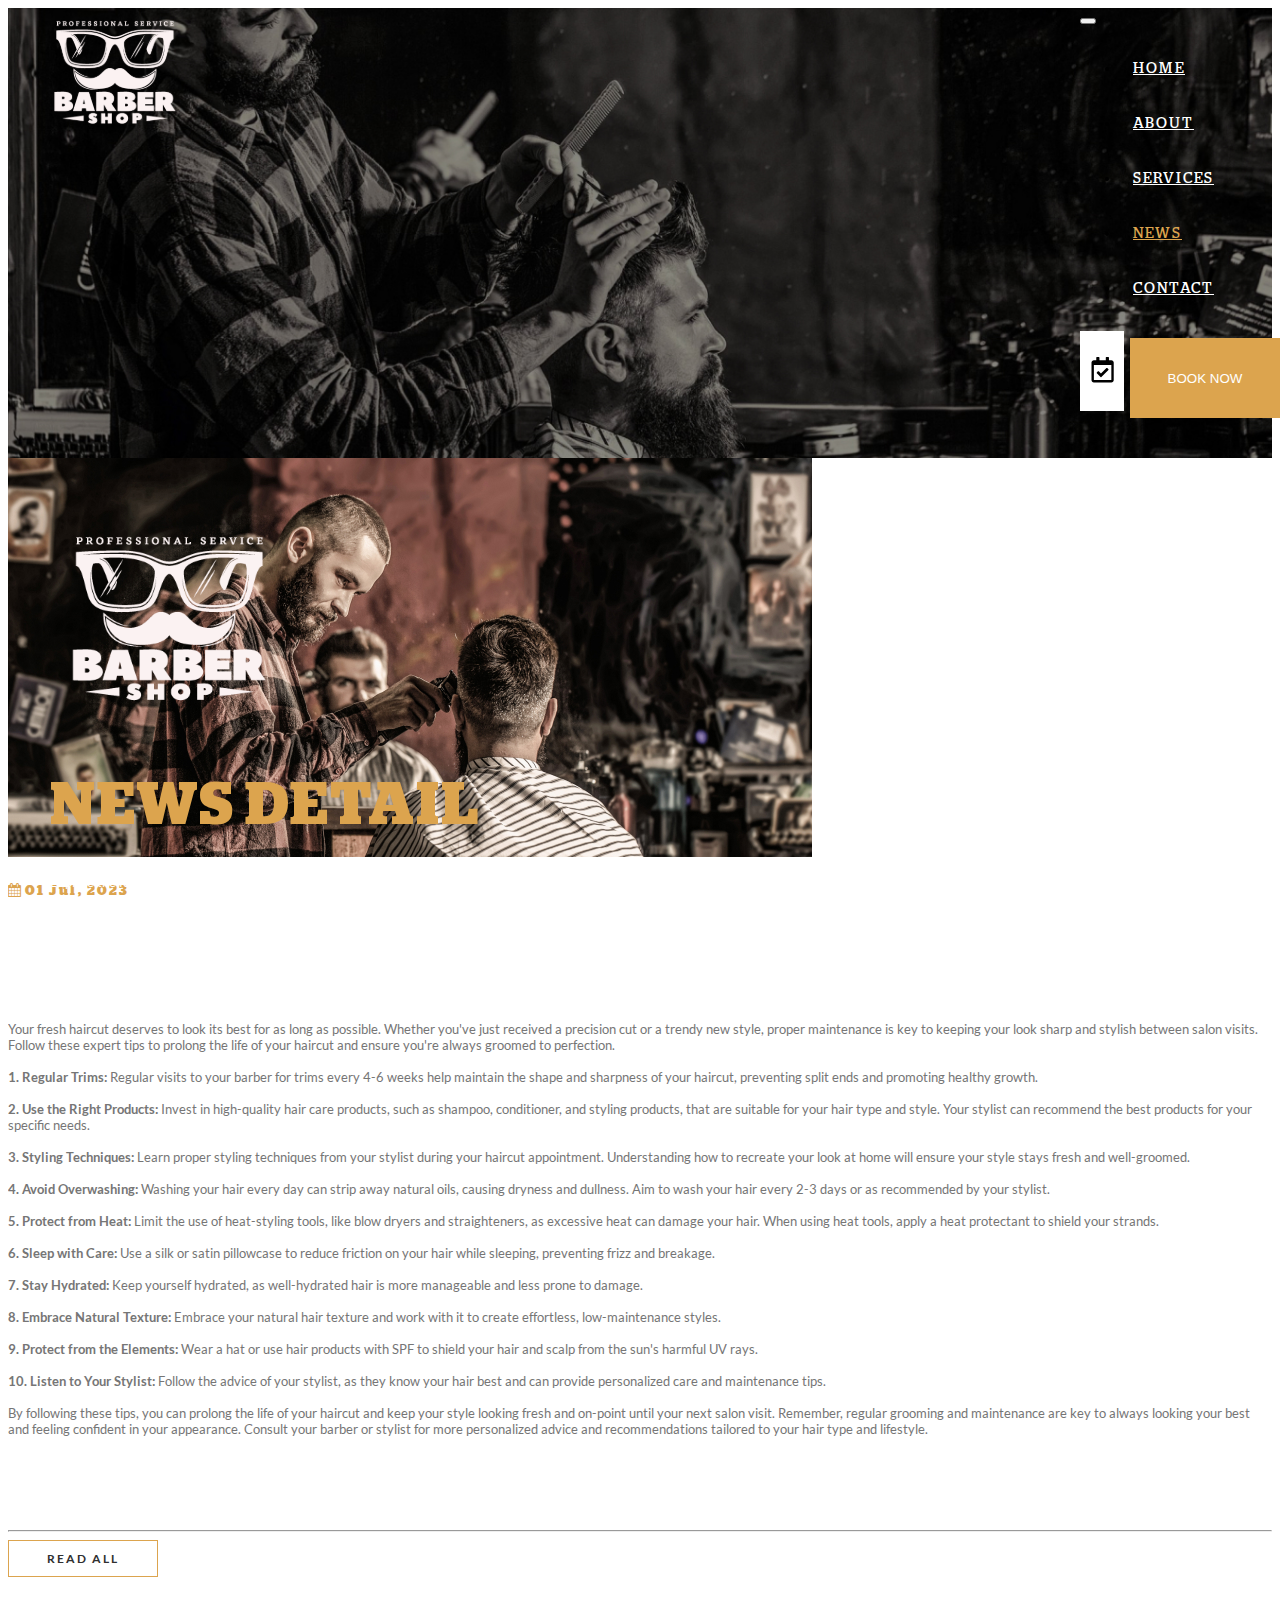
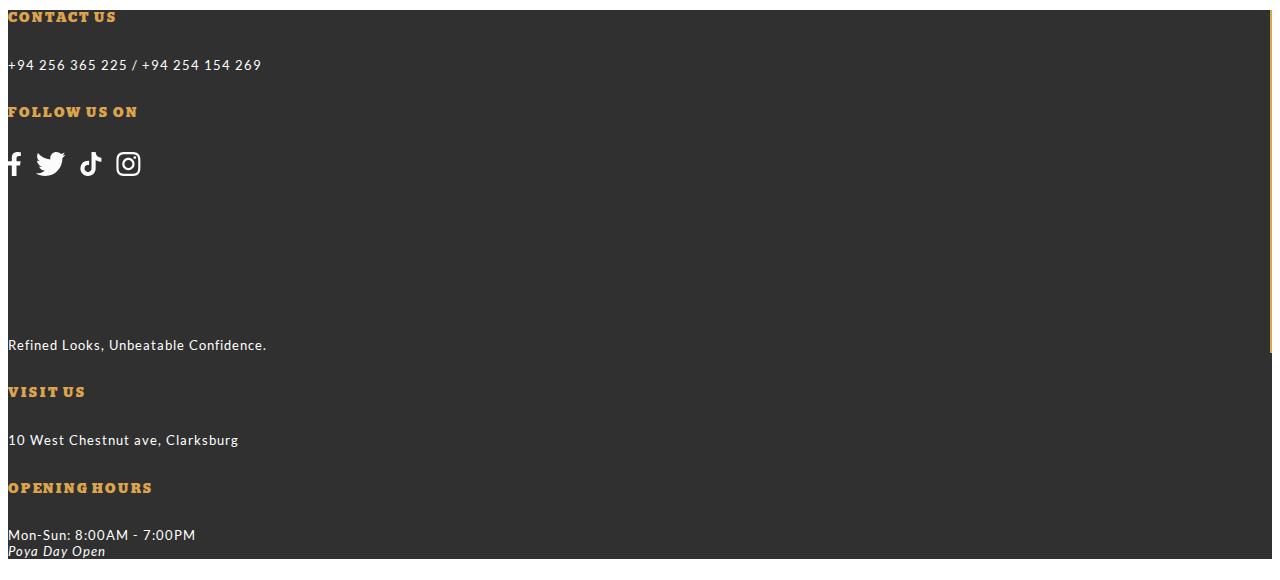
<file: news_details.html>
<!doctype html>
<html lang="en">
  <head>
    <!-- Required meta tags -->
    <meta charset="utf-8">
    <meta name="viewport" content="width=device-width, initial-scale=1">

    <meta name="description" content="Welcome to Barber Shop, your haven of style and sophistication. Experience premium barber services, expert haircuts, indulgent shaves, and rejuvenating spa treatments for the modern man. Unleash your confidence with our exceptional grooming experiences. Stay updated with our latest news, exclusive promotions, and grooming tips. Book your appointment now and discover grooming excellence that leaves you looking and feeling your best.">
    <meta name="title" content="page-title">

    <meta name="og:description" content="Welcome to Barber Shop, your haven of style and sophistication. Experience premium barber services, expert haircuts, indulgent shaves, and rejuvenating spa treatments for the modern man. Unleash your confidence with our exceptional grooming experiences. Stay updated with our latest news, exclusive promotions, and grooming tips. Book your appointment now and discover grooming excellence that leaves you looking and feeling your best.">
    <meta name="og:title" content="page-title">

    <title>Barber Shop</title>

    <!--favicon-->
    <link rel="shortcut icon" href="img/favicon.png" />
    <!--favicon-->

    <!-- Bootstrap CSS -->
    <link href="https://cdn.jsdelivr.net/npm/bootstrap@5.0.2/dist/css/bootstrap.min.css" rel="stylesheet" integrity="sha384-EVSTQN3/azprG1Anm3QDgpJLIm9Nao0Yz1ztcQTwFspd3yD65VohhpuuCOmLASjC" crossorigin="anonymous">

    <!-- costem css -->
    <link rel="stylesheet" href="css/salon.css">
    <!-- costem css -->

    <!-- mediaquery css -->
    <link rel="stylesheet" href="css/mediaquery.css">
    <!-- mediaquery css -->

    <!--jarallax js & css-->
    <link href="jarallax/jarallax_css.css" rel="stylesheet" type="text/css" media="screen">
    <!--jarallax js & css-->

    <!-- font awsom -->
    <link rel="stylesheet" href="https://cdnjs.cloudflare.com/ajax/libs/font-awesome/4.7.0/css/font-awesome.min.css">
    <!-- font awsom -->

    <!-- aos -->
    <link rel="stylesheet" href="https://unpkg.com/aos@next/dist/aos.css" />

    <!-- owl carousel min css -->
    <link rel="stylesheet" href="https://cdnjs.cloudflare.com/ajax/libs/OwlCarousel2/2.3.4/assets/owl.carousel.min.css" integrity="sha512-tS3S5qG0BlhnQROyJXvNjeEM4UpMXHrQfTGmbQ1gKmelCxlSEBUaxhRBj/EFTzpbP4RVSrpEikbmdJobCvhE3g==" crossorigin="anonymous" referrerpolicy="no-referrer" />
    <!-- owl carousel min css -->

    <!-- owl carousel theme css -->
    <link rel="stylesheet" href="https://cdnjs.cloudflare.com/ajax/libs/OwlCarousel2/2.3.4/assets/owl.theme.default.min.css" integrity="sha512-sMXtMNL1zRzolHYKEujM2AqCLUR9F2C4/05cdbxjjLSRvMQIciEPCQZo++nk7go3BtSuK9kfa/s+a4f4i5pLkw==" crossorigin="anonymous" referrerpolicy="no-referrer" />
    <!-- owl carousel theme css -->

    <!--scroll bar style-->
    <style>
      ::-webkit-scrollbar {
        width: 1px;
      }

      ::-webkit-scrollbar-track {
        -webkit-box-shadow: inset 0 0 0px #DCA44E;
        border-radius: 0px;
      }

      ::-webkit-scrollbar-thumb {
        border-radius: 0px;
        background-color: #DCA44E;
        -webkit-box-shadow: inset 0 0 1px #DCA44E;
      }
    </style>
    <!--scroll bar style-->

    <title>Barber Shop</title>
  
  </head>
  <body>

    <!-- nav bar -->

    <a class="navbar-brand" href="index.html">
      <img src="img/nav_logo.svg" alt="">
    </a>

    <nav class="navbar navbar-expand-lg navbar-dark p-0">
      <div class="container-fluid p-0">
        <button class="navbar-toggler" type="button" data-bs-toggle="collapse" data-bs-target="#navbarNav" aria-controls="navbarNav" aria-expanded="false" aria-label="Toggle navigation">
          <span class="navbar-toggler-icon"></span>
        </button>
        <div class="collapse navbar-collapse justify-content-end" id="navbarNav">
          <ul class="navbar-nav">
            <li class="nav-item">
              <a class="nav-link" href="index.html">HOME</a>
            </li>
            <li class="nav-item">
              <a class="nav-link" href="about_us.html">ABOUT</a>
            </li>
            <li class="nav-item">
              <a class="nav-link" href="services.html">SERVICES</a>
            </li>
            <li class="nav-item">
              <a class="nav-link active" aria-current="page" href="news.html">NEWS</a>
            </li>
            <li class="nav-item">
              <a class="nav-link" href="contact_us.html">CONTACT</a>
            </li>
          </ul>
          <button type="button" class="nav_calender_bt">
            <img src="img/Calendar.svg" alt="">
          </button>
          <a href="contact_us.html#appointment">
            <button type="button"  class="nav_booking_bt">
              BOOK NOW
            </button>
          </a>
        </div>
      </div>
    </nav>

    <!-- nav bar end -->

    <!-- carousel -->

    <div id="carouselExampleIndicators" class="carousel slide"  data-bs-ride="carousel">
      <div class="carousel-inner">
        <div class="carousel-item active" style="background-image: url(img/news_detail/slider.jpg); height: 50vh;">
          <div class="container-fluid carousel_tx" style="margin-bottom: 5px;">
            <div class="row">
              <div class="col-xxl-5 col-xl-5 col-lg-6 col-md-8 col-sm-10 col-12 crsl_tx_left" style="border-right: 2px solid white;">
                <img src="img/logo2.svg" alt="" class="mbl_logo d-none">
                <h1 class="carousel_main_head">NEWS DETAIL</h1>
                <p class="carousel-tx">Explore the full story behind our latest news and updates, featuring exclusive insights, events, and grooming tips. Stay informed and inspired.</p>                  
              </div>
            </div>
          </div>
        </div>
      </div>
      
      <!-- <button class="carousel-control-prev" type="button" data-bs-target="#carouselExampleIndicators" data-bs-slide="prev">
        <span class="carousel-control-prev-icon" aria-hidden="true"></span>
        <span class="visually-hidden">Previous</span>
      </button>
      <button class="carousel-control-next" type="button" data-bs-target="#carouselExampleIndicators" data-bs-slide="next">
        <span class="carousel-control-next-icon" aria-hidden="true"></span>
        <span class="visually-hidden">Next</span>
      </button> -->
    </div>

    <!-- carousel end -->

    <!-- scroll -->

    <button
        type="button"
        class="btn btn-lg"
        id="btn-back-to-top"
        >
        <i class="fa fa-arrow-up"></i>
    </button>

    <!-- scroll -->

    <div class="container mt-4">
      <div class="row justify-content-center">
        <div class="col-xxl-8 col-xl-8 col-lg-8 col-md-8 col-sm-8 col-12">
          <img src="img/news_detail/1.jpg" alt="" class="w-100 d-flex">
          <h5 class="small_heading my-2">
            <i class="fa fa-calendar"></i>
            01 Jul, 2023
          </h5>
          <h3 class="sub_heading" data-aos="fade-up" data-aos-duration="1000">
            MAINTAINING YOUR HAIRCUT: 
            <br>PRO TIPS FOR LONG-LASTING STYLE
          </h3>
          <p>
            Your fresh haircut deserves to look its best for as long as possible. Whether you've just received a precision cut or a trendy new style, proper maintenance is key to keeping your look sharp and stylish between salon visits. Follow these expert tips to prolong the life of your haircut and ensure you're always groomed to perfection.
            <br><br>
            <b>1. Regular Trims:</b> Regular visits to your barber for trims every 4-6 weeks help maintain the shape and sharpness of your haircut, preventing split ends and promoting healthy growth.
            <br><br>
            <b>2. Use the Right Products:</b> Invest in high-quality hair care products, such as shampoo, conditioner, and styling products, that are suitable for your hair type and style. Your stylist can recommend the best products for your specific needs.
            <br><br>
            <b>3. Styling Techniques:</b> Learn proper styling techniques from your stylist during your haircut appointment. Understanding how to recreate your look at home will ensure your style stays fresh and well-groomed.
            <br><br>
            <b>4. Avoid Overwashing:</b> Washing your hair every day can strip away natural oils, causing dryness and dullness. Aim to wash your hair every 2-3 days or as recommended by your stylist.
            <br><br>
            <b>5. Protect from Heat:</b> Limit the use of heat-styling tools, like blow dryers and straighteners, as excessive heat can damage your hair. When using heat tools, apply a heat protectant to shield your strands.
            <br><br>
            <b>6. Sleep with Care:</b> Use a silk or satin pillowcase to reduce friction on your hair while sleeping, preventing frizz and breakage.
            <br><br>
            <b>7. Stay Hydrated:</b> Keep yourself hydrated, as well-hydrated hair is more manageable and less prone to damage.
            <br><br>
            <b>8. Embrace Natural Texture:</b> Embrace your natural hair texture and work with it to create effortless, low-maintenance styles.
            <br><br>
            <b>9. Protect from the Elements:</b> Wear a hat or use hair products with SPF to shield your hair and scalp from the sun's harmful UV rays.
            <br><br>
            <b>10. Listen to Your Stylist:</b> Follow the advice of your stylist, as they know your hair best and can provide personalized care and maintenance tips.
            <br><br>
            By following these tips, you can prolong the life of your haircut and keep your style looking fresh and on-point until your next salon visit. Remember, regular grooming and maintenance are key to always looking your best and feeling confident in your appearance. Consult your barber or stylist for more personalized advice and recommendations tailored to your hair type and lifestyle.
          </p>
        </div>
      </div>
    </div>

    <!-- related news -->

    <div class="container">
      <div class="mt-5 news_heading">
        <h3 class="sub_heading" data-aos="fade-up-right" data-aos-duration="1000">
          RELATED NEWS
        </h3>
      </div>
      <div class="container mt-3">
        <div class="row">
          <div class="owl-carousel owl-theme">

            <!-- ====================== -->

            <div class="item product">
              <img src="img/news/1.png" alt="" class="d-block w-100">
              <h5 class="small_heading my-2">
                <i class="fa fa-calendar"></i>
                01 Jul, 2023
              </h5>
              <h3 class="news_heading">
                BARBER SHOP CELEBRATES 8 YEARS! 
              </h3>
              <p>Barber Shop marks eight years of providing unmatched grooming experiences, blending tradition with innovation. Grateful for the loyal clients' support, the milestone is celebrated with exciting promotions and events, reflecting on the journey of excellence and looking forward to many more years of exceptional grooming......</p>              
              <a href="news_details.html">
                <button type="button" class="system_bt"> 
                  READ MORE
                </button>
              </a>
            </div>

            <!-- =============================== -->

            <div class="item product">
              <img src="img/news/2.png" alt="" class="d-block w-100">
              <h5 class="small_heading my-2">
                <i class="fa fa-calendar"></i>
                05 Jul, 2023
              </h5> 
              <h3 class="news_heading">
                MEET OUR TALENTED EXPERT STYLISTS
              </h3>
              <p>We sat down with our talented and experienced stylists to get an inside look at their journey in the world of grooming and their passion for creating impeccable styles. From discussing their inspirations to sharing expert tips, our stylists reveal the secrets behind their artistry, ensuring every client leaves ......</p>             
              <a href="news_details.html">
                <button type="button" class="system_bt"> 
                  READ MORE
                </button>
              </a>
            </div>
            
            <!-- =============================== -->

            <div class="item product">
              <img src="img/news/3.png" alt="" class="d-block w-100">
              <h5 class="small_heading my-2">
                <i class="fa fa-calendar"></i>
                12 Jul, 2023
              </h5>
              <h3 class="news_heading">
                BARBER SHOP GIVES BACK: SUPPORTING THE COMMUNITY 
              </h3>
              <p>At Barber Shop, community support is a core value. Through various initiatives and partnerships, we strive to make a positive impact by providing free grooming services and supporting local charities, uplifting and empowering our community......</p>              
              <a href="news_details.html">
                <button type="button" class="system_bt"> 
                  READ MORE
                </button>
              </a>
            </div>
            
            <!-- =============================== -->

            <div class="item product">
              <img src="img/news/4.png" alt="" class="d-block w-100">
              <h5 class="small_heading my-2">
                <i class="fa fa-calendar"></i>
                11 Jul, 2023
              </h5>
              <h3 class="news_heading">
                BEARD STYLING 101: CREATING THE RIGHT SHAPE FOR YOUR FACE
              </h3>
              <p>Learn the art of shaping your beard to complement your face shape. Our guide covers various beard styles for square, round, oval, and triangular faces, helping you achieve a well-groomed and masculine look.....</p>              
              <a href="news_details.html">
                <button type="button" class="system_bt"> 
                  READ MORE
                </button>
              </a>
            </div>
            
            <!-- =============================== -->

            <div class="item product">
              <img src="img/news/5.png" alt="" class="d-block w-100">
              <h5 class="small_heading my-2">
                <i class="fa fa-calendar"></i>
                18 Jul, 2023
              </h5>
              <h3 class="news_heading">
                MAINTAINING YOUR HAIRCUT
              </h3>
              <p>At Barber Shop, we believe in supporting our community and making a positive impact. Learn about our charitable initiatives and how we give back to those in need, because grooming isn't just about looking good—it's about making a difference and creating a brighter future for all.....</p>         
              <a href="news_details.html">
                <button type="button" class="system_bt"> 
                  READ MORE
                </button>
              </a>
            </div>
            
            <!-- =============================== -->

          </div>

          <hr style="color: #DCA44E;">

          <div class="mb-3  text-end">
            <a href="news.html">
              <button type="button" class="system_bt "> 
                READ ALL
              </button>
            </a>
          </div>
        </div>
      </div>
    </div>

    <!-- related news end -->


    <!-- footer -->

    <div class="container-fluid footer p-3">
      <div class="container">
        <div class="row">
          <div class="col-xxl-4 col-xl-4 col-lg-4 col-md-4 col-sm-12 col-12 footer_sec">
            <div class="footer_contact mt-4">
              <h6 class="small_heading">CONTACT US</h6>
              <p class="footer_num"><a href="tel:+94256365225">+94 256 365 225</a> /
                <a href="tel:++94254154269">+94 254 154 269</a></p>
            </div>
            <div class="footer_social_icn mt-4">
              <h6 class="small_heading">FOLLOW US ON</h6>
              <a href="#"><img src="img/fb.svg" alt=""></a>
              <a href="#"><img src="img/tweeter.svg" alt=""></a>
              <a href="#"><img src="img/TikTok.svg" alt=""></a>
              <a href="#"><img src="img/Instagram.svg" alt=""></a>
            </div>
          </div>
          <div class="col-xxl-4 col-xl-4 col-lg-4 col-md-4 col-sm-12 col-12 footer_sec">
            <div class="footer_logo text-center">
              <img src="img/footer_logo.svg" alt="" data-aos="zoom-in" data-aos-duration="1000">
              <p>Refined Looks, Unbeatable Confidence.</p>
            </div>
          </div>
          <div class="col-xxl-4 col-xl-4 col-lg-4 col-md-4  col-sm-12 col-12">
            <div class="footer_contact mt-4 ms-5">
              <h6 class="small_heading">VISIT US</h6>
              <p>10 West Chestnut ave, Clarksburg </p>
              <h6 class="small_heading">OPENING HOURS</h6>
              <p>Mon-Sun: 8:00AM - 7:00PM <br>
                <span><i> Poya Day Open</i></span></p>
            </div>
          </div>
        </div>
      </div>
    </div>

    <!-- footer end -->

    <!-- Optional JavaScript; choose one of the two! -->

    <!-- Option 1: Bootstrap Bundle with Popper -->
    <script src="https://cdn.jsdelivr.net/npm/bootstrap@5.0.2/dist/js/bootstrap.bundle.min.js" integrity="sha384-MrcW6ZMFYlzcLA8Nl+NtUVF0sA7MsXsP1UyJoMp4YLEuNSfAP+JcXn/tWtIaxVXM" crossorigin="anonymous"></script>

    <!-- jquary -->
    <script src="https://cdnjs.cloudflare.com/ajax/libs/jquery/3.7.0/jquery.min.js" integrity="sha512-3gJwYpMe3QewGELv8k/BX9vcqhryRdzRMxVfq6ngyWXwo03GFEzjsUm8Q7RZcHPHksttq7/GFoxjCVUjkjvPdw==" crossorigin="anonymous" referrerpolicy="no-referrer"></script>

    <!-- owl carousel min js -->
    <script src="https://cdnjs.cloudflare.com/ajax/libs/OwlCarousel2/2.3.4/owl.carousel.min.js" integrity="sha512-bPs7Ae6pVvhOSiIcyUClR7/q2OAsRiovw4vAkX+zJbw3ShAeeqezq50RIIcIURq7Oa20rW2n2q+fyXBNcU9lrw==" crossorigin="anonymous" referrerpolicy="no-referrer"></script>
    
    <!-- init owl carousel -->
      <script>
        $('.owl-carousel').owlCarousel({
    loop:true,
    margin:10,
    nav:true,
    responsive:{
        0:{
            items:1
        },
        600:{
            items:1
        },
        1000:{
            items:4
        }
     }
    })
      </script>

      

    <!--jarallax js-->
    <script src="jarallax/jarallax_js.js"></script>
    <!--jarallax js-->

<!--jarallax-->
<script type="text/javascript">
    /* init Jarallax */
    $('.jarallax').jarallax({
        speed: 0.5,
        imgWidth: 1366,
        imgHeight: 768
    })
</script>
<!--jarallax-->

<!-- aos -->
<script src="https://unpkg.com/aos@next/dist/aos.js"></script>

<script>
  AOS.init({easing: 'ease-out-back',
				duration: 1000});
</script>

  <script>

  let mybutton = document.getElementById("btn-back-to-top");
  
  // When the user scrolls down 20px from the top of the document, show the button
  window.onscroll = function () {
    scrollFunction();
  };
  
  function scrollFunction() {
    if (
      document.body.scrollTop > 20 ||
      document.documentElement.scrollTop > 20
    ) {
      mybutton.style.display = "block";
    } else {
      mybutton.style.display = "none";
    }
  }
  // When the user clicks on the button, scroll to the top of the document
  mybutton.addEventListener("click", backToTop);
  
    function backToTop() {
    document.body.scrollTop = 0;
    document.documentElement.scrollTop = 0;
  }
  
  </script>

  </body>
</html>
</file>
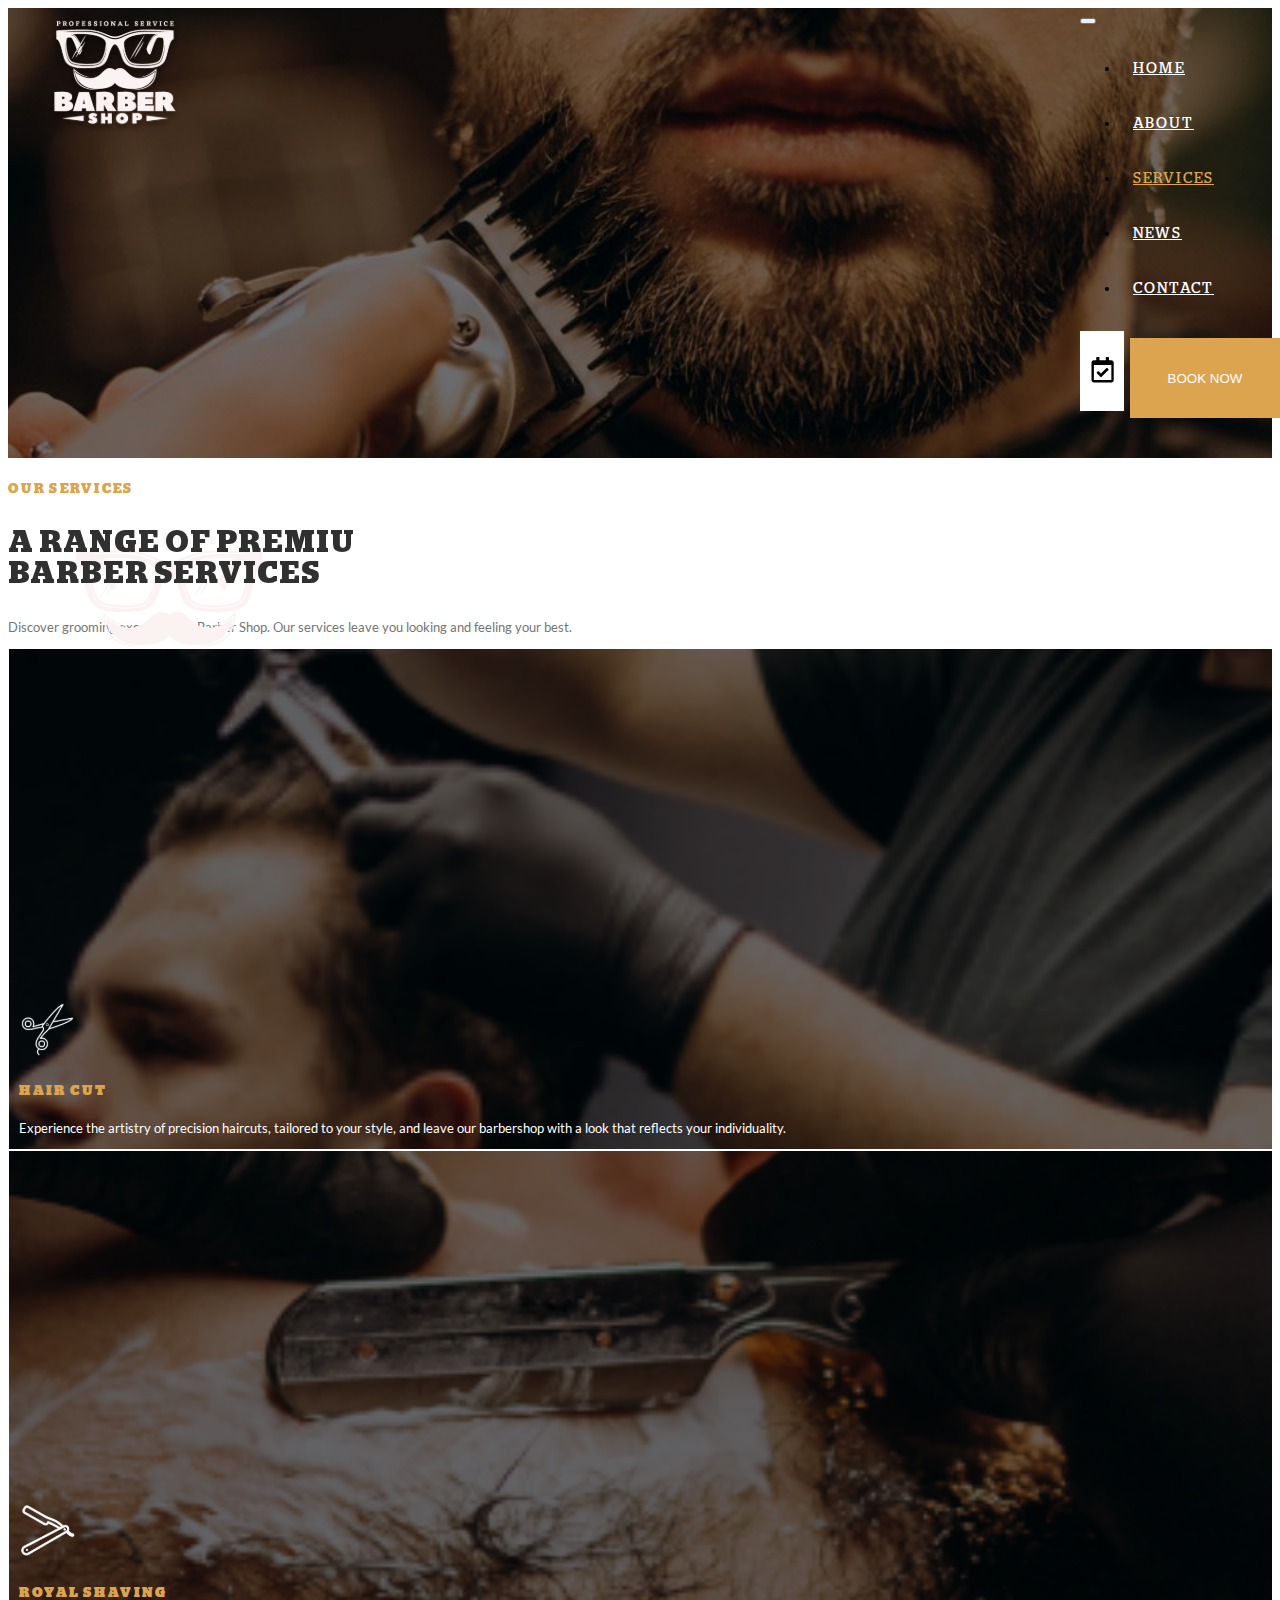
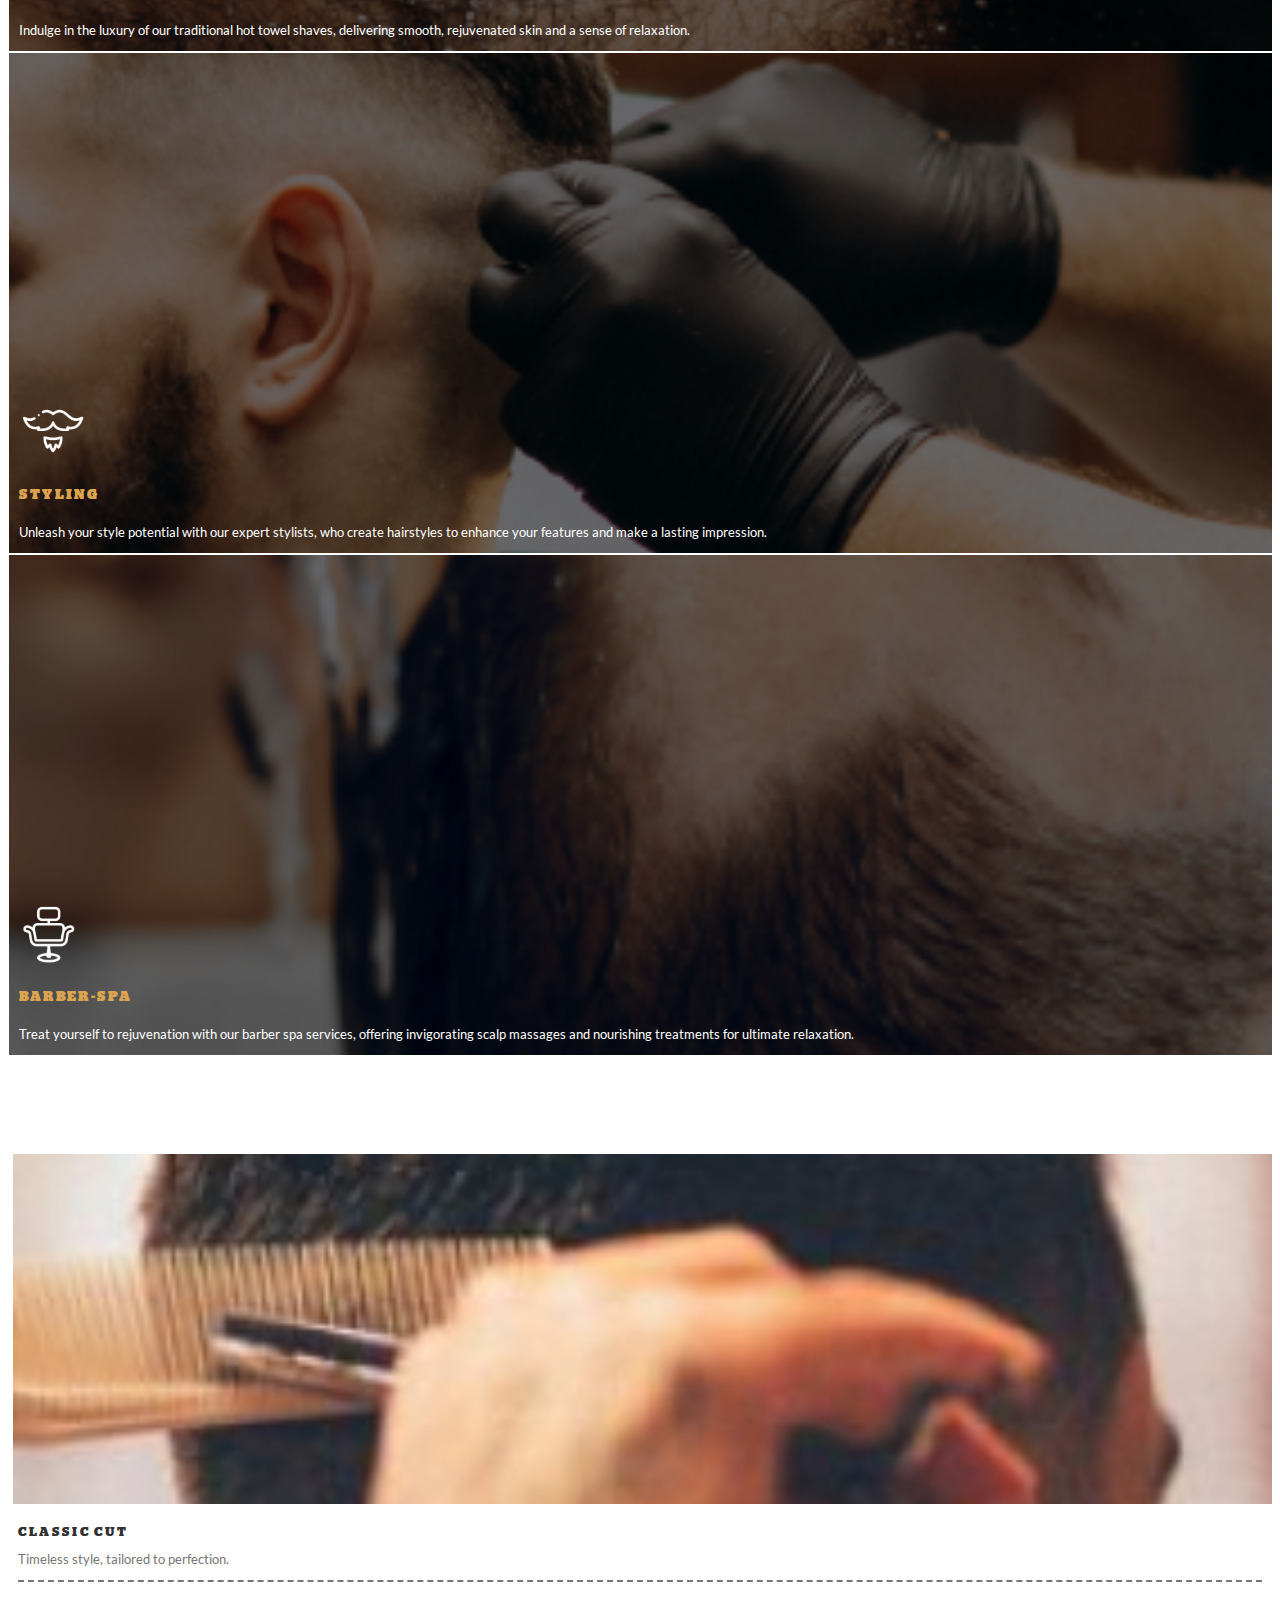
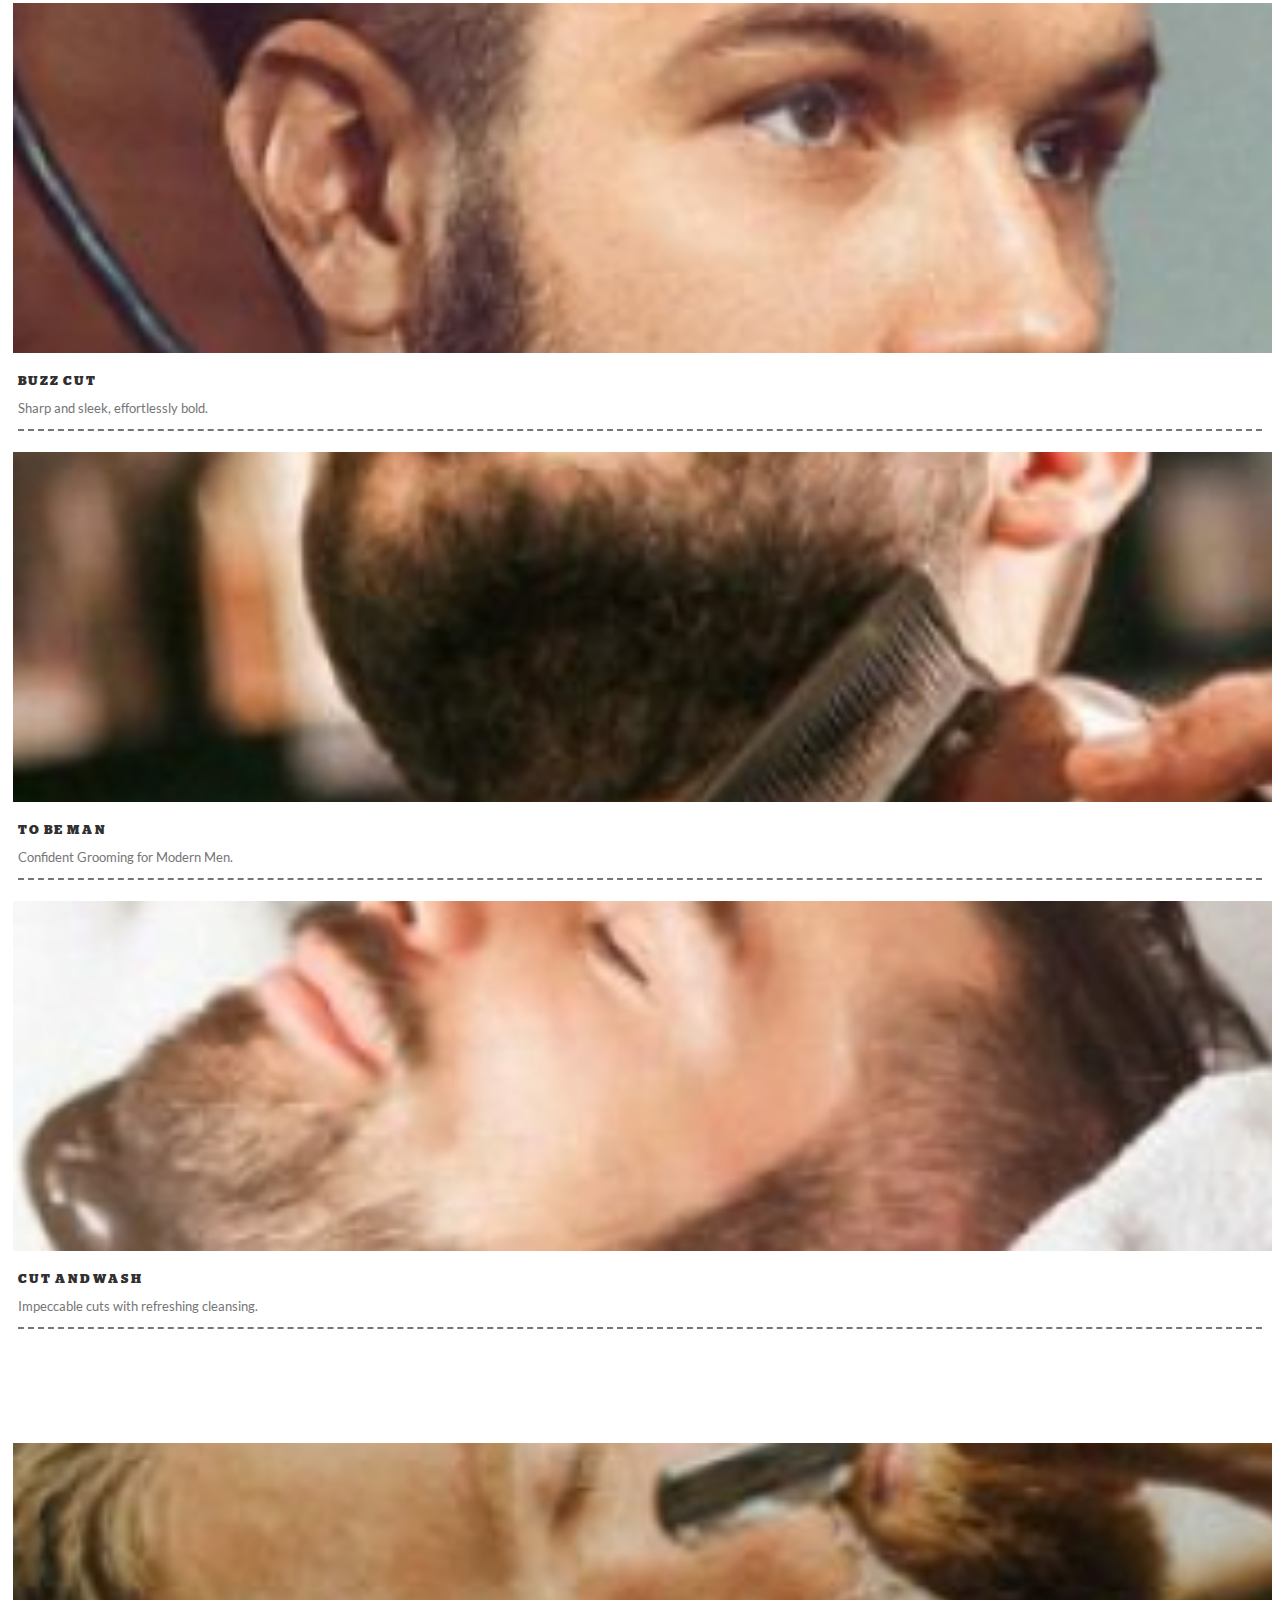
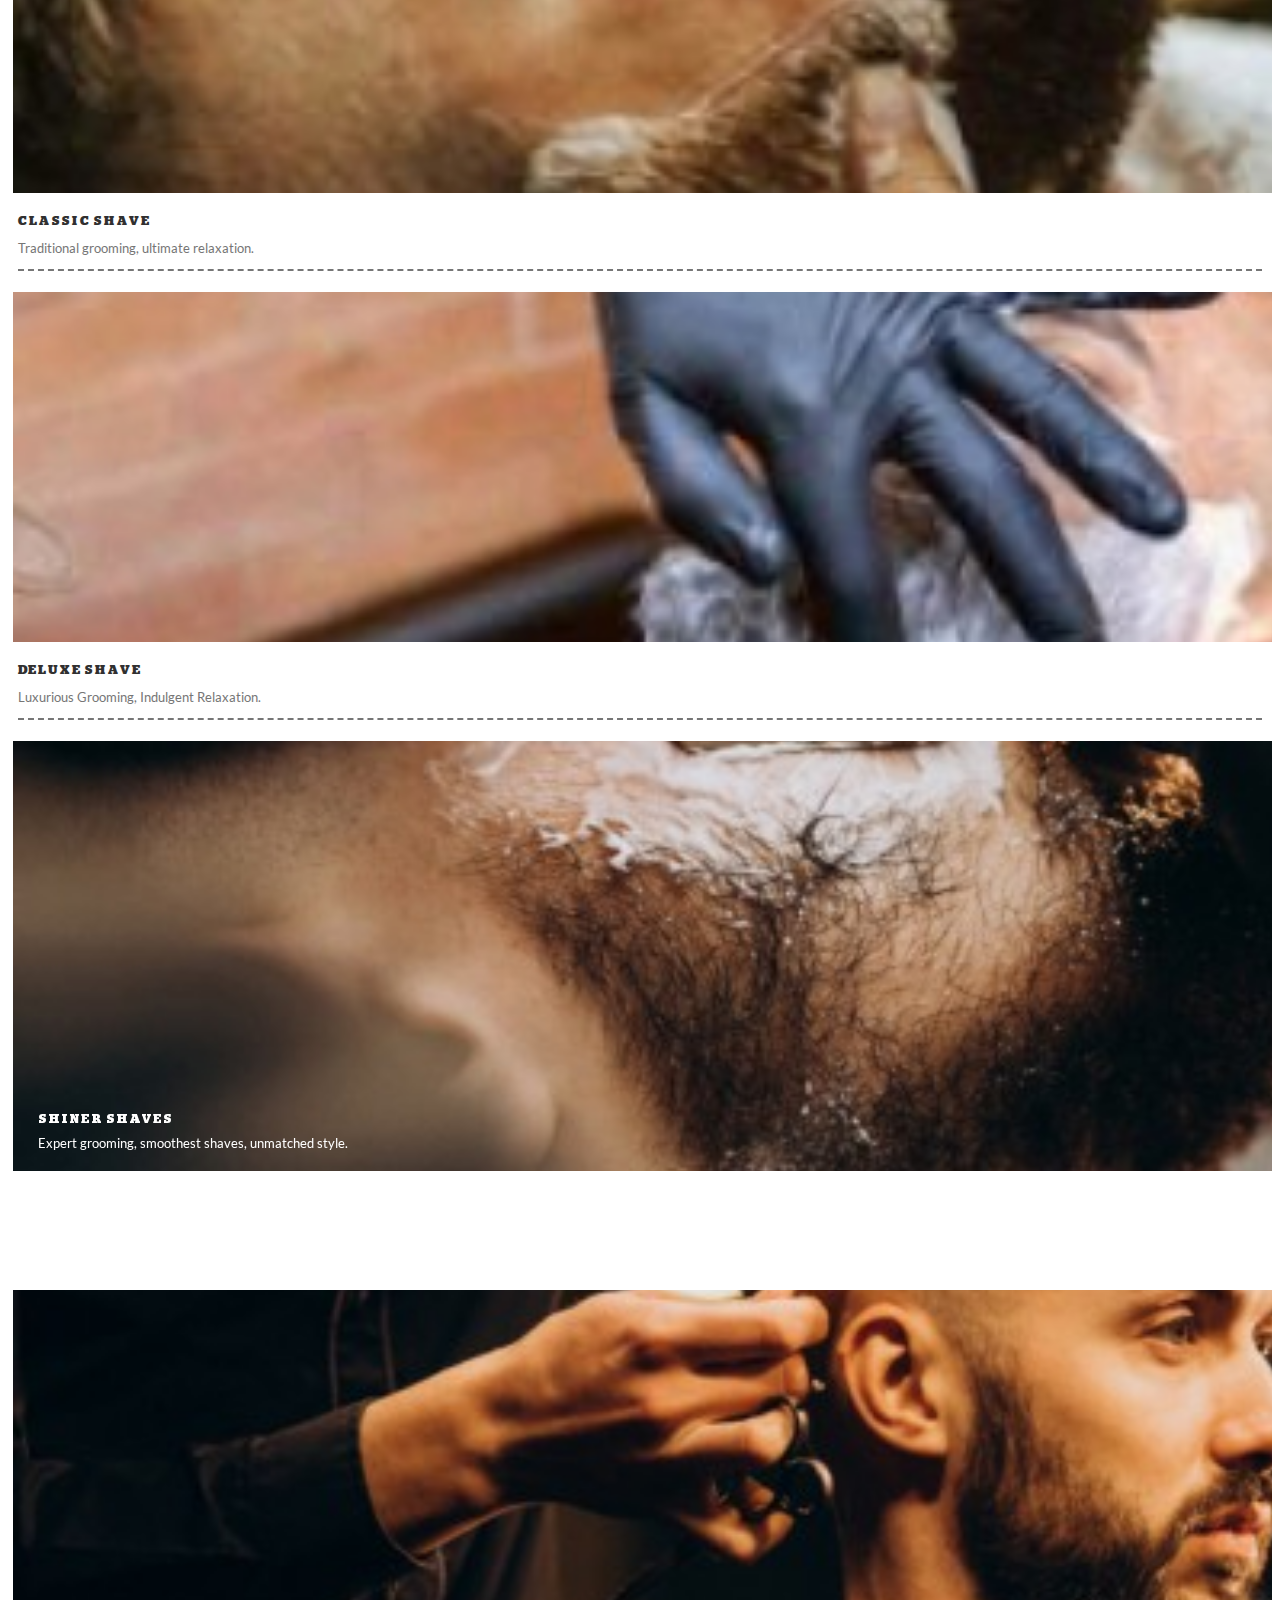
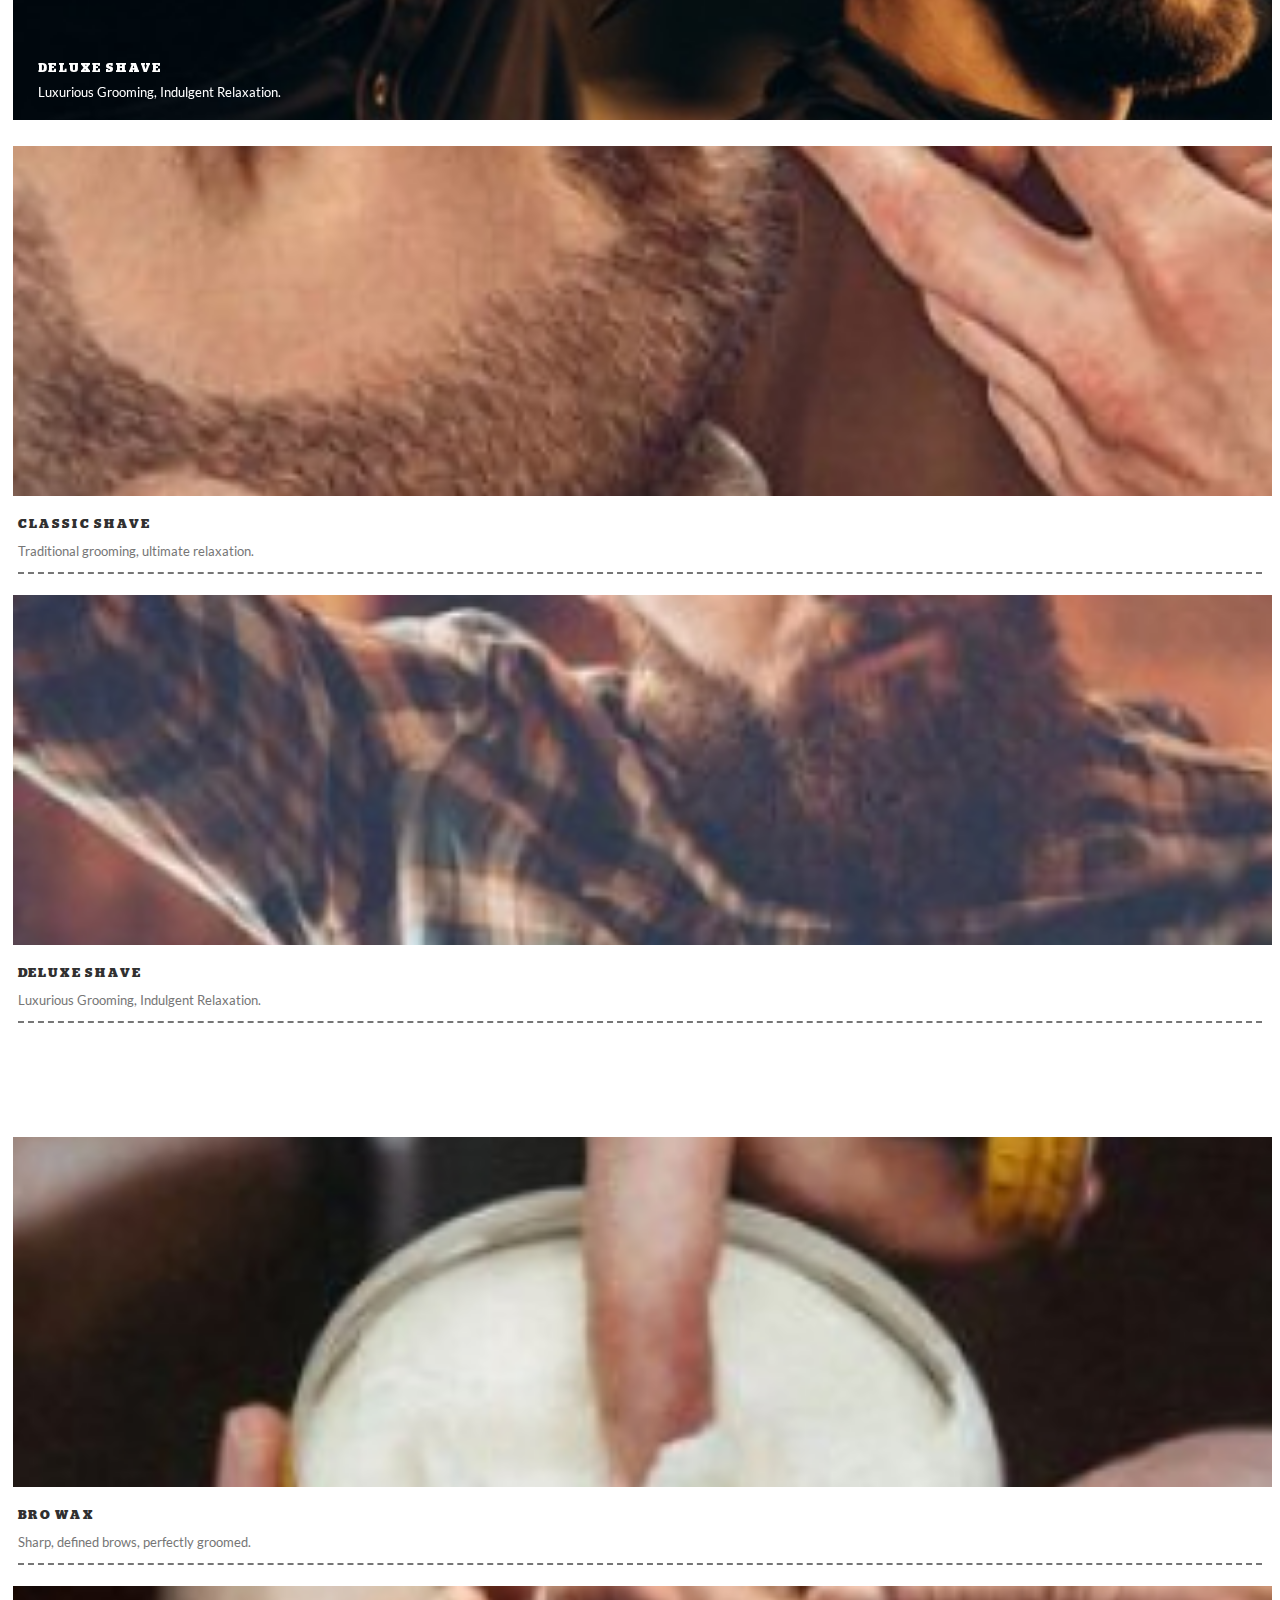
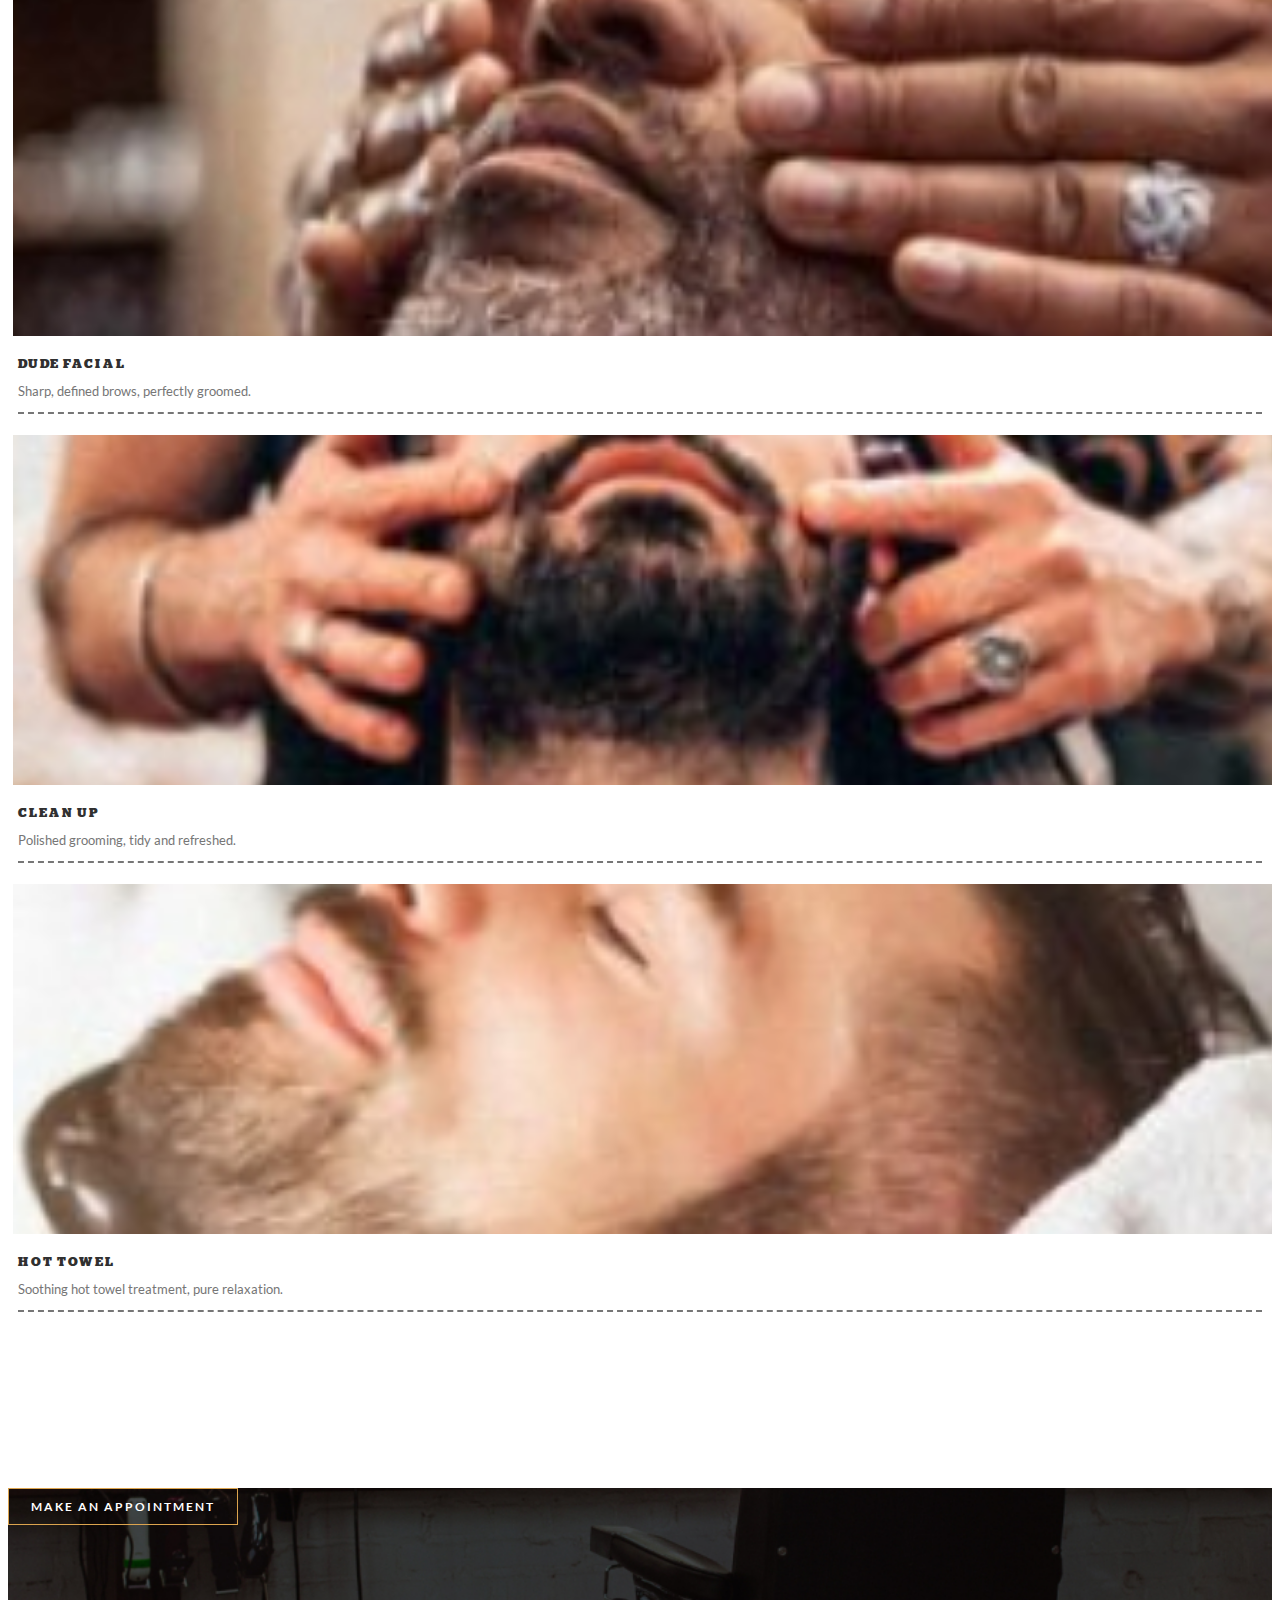
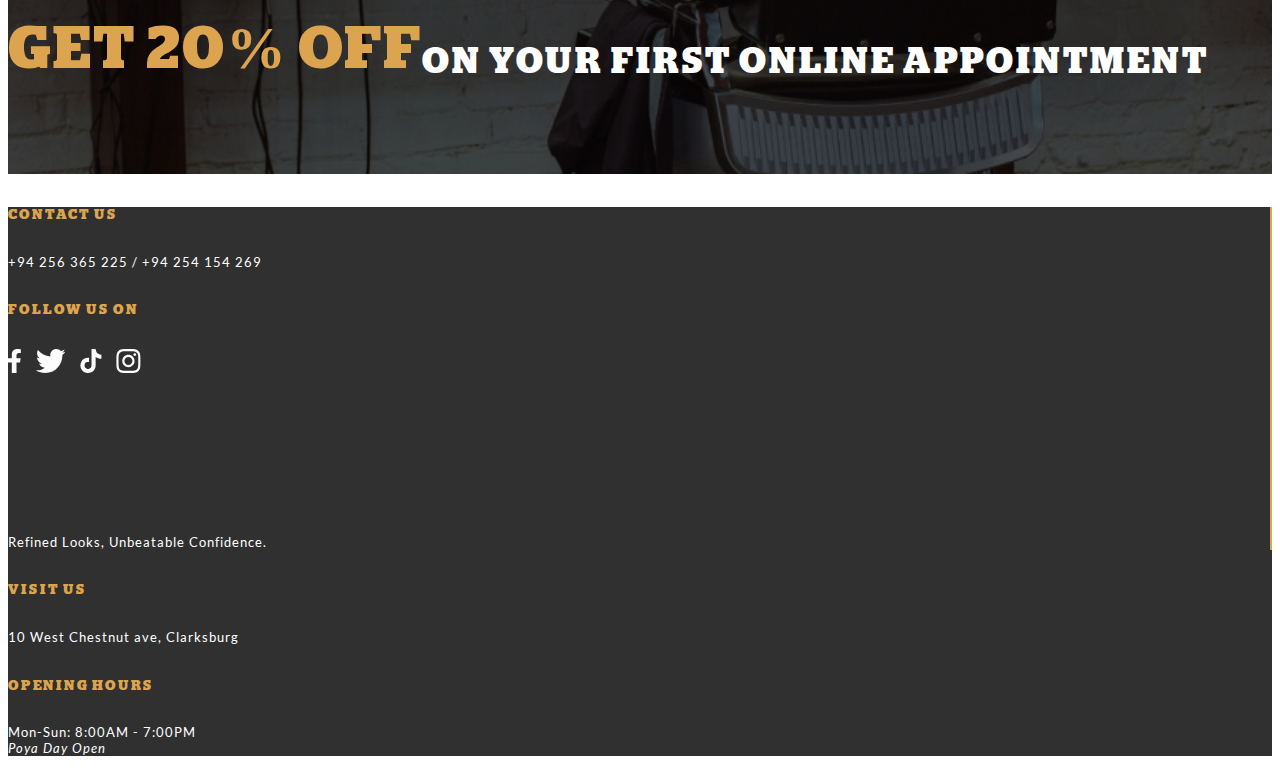
<file: services.html>
<!doctype html>
<html lang="en">
  <head>
    <!-- Required meta tags -->
    <meta charset="utf-8">
    <meta name="viewport" content="width=device-width, initial-scale=1">

    <meta name="description" content="Welcome to Barber Shop, your haven of style and sophistication. Experience premium barber services, expert haircuts, indulgent shaves, and rejuvenating spa treatments for the modern man. Unleash your confidence with our exceptional grooming experiences. Stay updated with our latest news, exclusive promotions, and grooming tips. Book your appointment now and discover grooming excellence that leaves you looking and feeling your best.">
    <meta name="title" content="page-title">

    <meta name="og:description" content="Welcome to Barber Shop, your haven of style and sophistication. Experience premium barber services, expert haircuts, indulgent shaves, and rejuvenating spa treatments for the modern man. Unleash your confidence with our exceptional grooming experiences. Stay updated with our latest news, exclusive promotions, and grooming tips. Book your appointment now and discover grooming excellence that leaves you looking and feeling your best.">
    <meta name="og:title" content="page-title">

    <title>Barber Shop</title>

    <!--favicon-->
    <link rel="shortcut icon" href="img/favicon.png" />
    <!--favicon-->

    <!-- Bootstrap CSS -->
    <link href="https://cdn.jsdelivr.net/npm/bootstrap@5.0.2/dist/css/bootstrap.min.css" rel="stylesheet" integrity="sha384-EVSTQN3/azprG1Anm3QDgpJLIm9Nao0Yz1ztcQTwFspd3yD65VohhpuuCOmLASjC" crossorigin="anonymous">

    <!-- costem css -->
    <link rel="stylesheet" href="css/salon.css">
    <!-- costem css -->

    <!-- mediaquery css -->
    <link rel="stylesheet" href="css/mediaquery.css">
    <!-- mediaquery css -->

    <!--jarallax js & css-->
    <link href="jarallax/jarallax_css.css" rel="stylesheet" type="text/css" media="screen">
    <!--jarallax js & css-->

    <!-- font awsom -->
    <link rel="stylesheet" href="https://cdnjs.cloudflare.com/ajax/libs/font-awesome/4.7.0/css/font-awesome.min.css">
    <!-- font awsom -->

    <!-- aos -->
    <link rel="stylesheet" href="https://unpkg.com/aos@next/dist/aos.css" />

    <!-- owl carousel min css -->
    <link rel="stylesheet" href="https://cdnjs.cloudflare.com/ajax/libs/OwlCarousel2/2.3.4/assets/owl.carousel.min.css" integrity="sha512-tS3S5qG0BlhnQROyJXvNjeEM4UpMXHrQfTGmbQ1gKmelCxlSEBUaxhRBj/EFTzpbP4RVSrpEikbmdJobCvhE3g==" crossorigin="anonymous" referrerpolicy="no-referrer" />
    <!-- owl carousel min css -->

    <!-- owl carousel theme css -->
    <link rel="stylesheet" href="https://cdnjs.cloudflare.com/ajax/libs/OwlCarousel2/2.3.4/assets/owl.theme.default.min.css" integrity="sha512-sMXtMNL1zRzolHYKEujM2AqCLUR9F2C4/05cdbxjjLSRvMQIciEPCQZo++nk7go3BtSuK9kfa/s+a4f4i5pLkw==" crossorigin="anonymous" referrerpolicy="no-referrer" />
    <!-- owl carousel theme css -->

    <!--scroll bar style-->
    <style>
      ::-webkit-scrollbar {
        width: 1px;
      }

      ::-webkit-scrollbar-track {
        -webkit-box-shadow: inset 0 0 0px #DCA44E;
        border-radius: 0px;
      }

      ::-webkit-scrollbar-thumb {
        border-radius: 0px;
        background-color: #DCA44E;
        -webkit-box-shadow: inset 0 0 1px #DCA44E;
      }
    </style>
    <!--scroll bar style-->

    <title>Barber Shop</title>
  
  </head>
  <body>

    <!-- nav bar -->

    <a class="navbar-brand" href="index.html">
      <img src="img/nav_logo.svg" alt="">
    </a>

    <nav class="navbar navbar-expand-lg navbar-dark p-0">
      <div class="container-fluid p-0">
        <button class="navbar-toggler" type="button" data-bs-toggle="collapse" data-bs-target="#navbarNav" aria-controls="navbarNav" aria-expanded="false" aria-label="Toggle navigation">
          <span class="navbar-toggler-icon"></span>
        </button>
        <div class="collapse navbar-collapse justify-content-end" id="navbarNav">
          <ul class="navbar-nav">
            <li class="nav-item">
              <a class="nav-link" href="index.html">HOME</a>
            </li>
            <li class="nav-item">
              <a class="nav-link" href="about_us.html">ABOUT</a>
            </li>
            <li class="nav-item">
              <a class="nav-link active" aria-current="page"  href="services.html">SERVICES</a>
            </li>
            <li class="nav-item">
              <a class="nav-link" href="news.html">NEWS</a>
            </li>
            <li class="nav-item">
              <a class="nav-link" href="contact_us.html">CONTACT</a>
            </li>
          </ul>
          <button type="button" class="nav_calender_bt">
            <img src="img/Calendar.svg" alt="">
          </button>
          <a href="contact_us.html#appointment">
            <button type="button"  class="nav_booking_bt">
              BOOK NOW
            </button>
          </a>
        </div>
      </div>
    </nav>

    <!-- nav bar end -->

    <!-- carousel -->

    <div id="carouselExampleIndicators" class="carousel slide"  data-bs-ride="carousel">
      <div class="carousel-inner">
        <div class="carousel-item active" style="background-image: url(img/services/slider.jpg); height: 50vh;">
          <div class="container-fluid carousel_tx" style="margin-bottom: 5px;">
            <div class="row">
              <div class="col-xxl-5 col-xl-5 col-lg-6 col-md-8 col-sm-10 col-12 crsl_tx_left" style="border-right: 2px solid white ;">
                <img src="img/logo2.svg" alt="" class="mbl_logo d-none">
                <h1 class="carousel_main_head">SERVICES</h1>
                <p class="carousel-tx">Discover a range of premium barber services, expert haircuts, indulgent shaves, and rejuvenating spa treatments for the modern gentleman's grooming needs.</p>                  
              </div>
            </div>
          </div>
        </div>
      </div>
      
      <!-- <button class="carousel-control-prev" type="button" data-bs-target="#carouselExampleIndicators" data-bs-slide="prev">
        <span class="carousel-control-prev-icon" aria-hidden="true"></span>
        <span class="visually-hidden">Previous</span>
      </button>
      <button class="carousel-control-next" type="button" data-bs-target="#carouselExampleIndicators" data-bs-slide="next">
        <span class="carousel-control-next-icon" aria-hidden="true"></span>
        <span class="visually-hidden">Next</span>
      </button> -->
    </div>

    <!-- carousel end -->

    <!-- scroll -->

    <button
        type="button"
        class="btn btn-lg"
        id="btn-back-to-top"
        >
        <i class="fa fa-arrow-up"></i>
    </button>

    <!-- scroll -->

    <!-- our services -->

    <div class="container pt-5 p-0 service_heading">
          <h5 class="small_heading">
            OUR SERVICES
          </h5>
          <h3 class="sub_heading" data-aos="fade-up" data-aos-duration="1000">
            A RANGE OF PREMIU <br> BARBER SERVICES
          </h3>
          <p>
            Discover grooming excellence at Barber Shop. Our services leave you looking and feeling your best.
          </p>
    </div>
    
    <div class="container-fluid">
      <div class="row">
        <div class="col-xxl-3 col-xl-3 col-lg-3 col-md-3 col-sm-6 col-6 p-0">
          <a href="services.html#hair_cut">
            <div class="service">
              <div class="service_img">
                <img src="img/services1.png" alt="">
              </div>
              <div class="service_tx">
                <img src="img/services1.svg" alt="" class="service_icon">
                <h5 class="small_heading pt-3">
                  <b>HAIR CUT</b>
                </h5>
                <P>
                  Experience the artistry of precision haircuts, tailored to your style, and leave our barbershop with a look that reflects your individuality.
                </P>
              </div>
            </div>
          </a>
          
        </div>
        <!-- =================================== -->

        <div class="col-xxl-3 col-xl-3 col-lg-3 col-md-3 col-sm-6 col-6 p-0">
          <a href="services.html#shaving">
            <div class="service">
              <div class="service_img">
                <img src="img/services2.png" alt="">
              </div>
              <div class="service_tx">
                <img src="img/services2.svg" alt="" class="service_icon">
                <h5 class="small_heading pt-3">
                  <b>ROYAL SHAVING</b>
                </h5>
                <P>
                  Indulge in the luxury of our traditional hot towel shaves, delivering smooth, rejuvenated skin and a sense of relaxation.
                </P>
              </div>
            </div>
          </a>
        </div>
        <!-- =================================== -->

        <div class="col-xxl-3 col-xl-3 col-lg-3 col-md-3 col-sm-6 col-6 p-0">
          <a href="services.html#styling">
            <div class="service">
              <div class="service_img">
                <img src="img/services3.png" alt="">
              </div>
              <div class="service_tx">
                <img src="img/services3.svg" alt="" class="service_icon">
                <h5 class="small_heading pt-3">
                  <b>STYLING</b>
                </h5>
                <P>
                  Unleash your style potential with our expert stylists, who create hairstyles to enhance your features and make a lasting impression.
                </P>
              </div>
            </div>
          </a>
        </div>
        <!-- =================================== -->

        <div class="col-xxl-3 col-xl-3 col-lg-3 col-md-3 col-sm-6 col-6 p-0">
          <a href="services.html#spa">
            <div class="service">
              <div class="service_img">
                <img src="img/services4.png" alt="">
              </div>
              <div class="service_tx">
                <img src="img/services4.svg" alt="" class="service_icon">
                <h5 class="small_heading pt-3">
                  <b>BARBER-SPA</b>
                </h5>
                <P>
                  Treat yourself to rejuvenation with our barber spa services, offering invigorating scalp massages and nourishing treatments for ultimate relaxation.
                </P>
              </div>
            </div>
          </a>
        </div>
        <!-- =================================== -->
        
      </div>
    </div>
    
    <!-- our services end -->
      
    <!-- hair cut -->

    <div class="container">
      <div class="service_head" id="hair_cut">
        <h3 class="sub_heading mt-5 mb-4" data-aos="fade-up-right" data-aos-duration="1000">
          HAIR CUT
        </h3>
      </div>
      <div class="row">

        <div class="col-xxl-3 col-xl-3 col-lg-3 col-md-3 col-sm-6 col-6 p-0">
          <div class="hair_img" style="background-image: url(img/services/hair1.jpg);"></div>
          <div class="service_txt">
              <h5 class="work">
                CLASSIC CUT
              </h5>
              <P>
                Timeless style, tailored to perfection.
              </P>
              <h3 class="price" data-aos="fade-up" data-aos-duration="1000" data-aos-anchor-placement="top-bottom">
                $15
              </h3>
            </div>
            <br>
        </div>
        
        <!-- ====================== -->

        <div class="col-xxl-3 col-xl-3 col-lg-3 col-md-3 col-sm-6 col-6 p-0">
          <div class="hair_img" style="background-image: url(img/services/hair2.jpg);"></div>
          <div class="service_txt">
              <h5 class="work">
                BUZZ CUT
              </h5>
              <P>
                Sharp and sleek, effortlessly bold.
              </P>
              <h3 class="price" data-aos="fade-up" data-aos-duration="1000" data-aos-anchor-placement="top-bottom">
                $17
              </h3>
            </div>
            <br>
        </div>

        <!-- ====================== -->

        <div class="col-xxl-3 col-xl-3 col-lg-3 col-md-3 col-sm-6 col-6 p-0">
          <div class="hair_img" style="background-image: url(img/services/hair3.jpg);"></div>
          <div class="service_txt">
              <h5 class="work">
                TO BE MAN
              </h5>
              <P>
                Confident Grooming for Modern Men.
              </P>
              <h3 class="price" data-aos="fade-up" data-aos-duration="1000" data-aos-anchor-placement="top-bottom">
                $20
              </h3>
            </div>
            <br>
        </div>

        <!-- ====================== -->

        <div class="col-xxl-3 col-xl-3 col-lg-3 col-md-3 col-sm-6 col-6 p-0">
          <div class="hair_img" style="background-image: url(img/services/hair4.jpg);"></div>
          <div class="service_txt">
              <h5 class="work">
                CUT AND WASH
              </h5>
              <P>
                Impeccable cuts with refreshing cleansing.
              </P>
              <h3 class="price" data-aos="fade-up" data-aos-duration="1000" data-aos-anchor-placement="top-bottom">
                $25
              </h3>
            </div>
            <br>
        </div>
      </div>
    </div>

    <!-- hair cut end -->

    <!-- royal shaving -->
    
    <div class="container">
      <div class="service_head" id="shaving">
        <h3 class="sub_heading mt-5 mb-4" data-aos="fade-up-right" data-aos-duration="1000">
          ROYAL SHAVING
        </h3>
      </div>
      <div class="row">

        <div class="col-xxl-3 col-xl-3 col-lg-3 col-md-3 col-sm-6 col-6 p-0">
          <div class="hair_img" style="background-image: url(img/services/shaving1.jpg);"></div>
          <div class="service_txt">
              <h5 class="work">
                CLASSIC SHAVE
              </h5>
              <P>
                Traditional grooming, ultimate relaxation.
              </P>
              <h3 class="price" data-aos="fade-up" data-aos-duration="1000" data-aos-anchor-placement="top-bottom">
                $17
              </h3>
            </div>
            <br>
        </div>
        
        <!-- ====================== -->

        <div class="col-xxl-3 col-xl-3 col-lg-3 col-md-3 col-sm-6 col-6 p-0">
          <div class="hair_img" style="background-image: url(img/services/shaving2.jpg);"></div>
          <div class="service_txt">
              <h5 class="work">
                DELUXE SHAVE
              </h5>
              <P>
                Luxurious Grooming, Indulgent Relaxation.
              </P>
              <h3 class="price" data-aos="fade-up" data-aos-duration="1000" data-aos-anchor-placement="top-bottom">
                $17
              </h3>
            </div>
            <br>
        </div>

        <!-- ====================== -->

        <div class="col-xxl-6 col-xl-6 col-lg-6 col-md-6 col-sm-12 col-12 p-0">
          <div class="service_lg_img" style="background-image: url(img/services/shaving3.jpg);"></div>
          <div class="service_txt_lg">
              <h5 class="work">
                SHINER SHAVES
              </h5>
              <P>
                Expert grooming, smoothest shaves, unmatched style.
              </P>
              <h3 class="price" data-aos="fade-up" data-aos-duration="1000" data-aos-anchor-placement="top-bottom">
                $17
              </h3>
            </div>
            <br>
        </div>
      </div>
    </div>

    <!-- royal shaving end -->

    <!-- styling -->
    
    <div class="container">
      <div class="service_head" id="styling">
        <h3 class="sub_heading mt-5 mb-4" data-aos="fade-up-right" data-aos-duration="1000">
          BARBER STYLING
        </h3>
      </div>
      <div class="row">

        <div class="col-xxl-6 col-xl-6 col-lg-6 col-md-6 col-sm-12 col-12 p-0">
          <div class="service_lg_img" style="background-image: url(img/services/styling1.jpg);"></div>
          <div class="service_txt_lg">
              <h5 class="work">
                DELUXE SHAVE
              </h5>
              <P>
                Luxurious Grooming, Indulgent Relaxation.
              </P>
              <h3 class="price" data-aos="fade-up" data-aos-duration="1000" data-aos-anchor-placement="top-bottom">
                $17
              </h3>
            </div>
            <br>
        </div>

        <!-- ====================== -->

        <div class="col-xxl-3 col-xl-3 col-lg-3 col-md-3 col-sm-6 col-6 p-0">
          <div class="hair_img" style="background-image: url(img/services/styling2.jpg);"></div>
          <div class="service_txt">
              <h5 class="work">
                CLASSIC SHAVE
              </h5>
              <P>
                Traditional grooming, ultimate relaxation.
              </P>
              <h3 class="price" data-aos="fade-up" data-aos-duration="1000" data-aos-anchor-placement="top-bottom">
                $17
              </h3>
            </div>
            <br>
        </div>
        
        <!-- ====================== -->

        <div class="col-xxl-3 col-xl-3 col-lg-3 col-md-3 col-sm-6 col-6 p-0">
          <div class="hair_img" style="background-image: url(img/services/styling3.jpg);"></div>
          <div class="service_txt">
              <h5 class="work">
                DELUXE SHAVE
              </h5>
              <P>
                Luxurious Grooming, Indulgent Relaxation.
              </P>
              <h3 class="price" data-aos="fade-up" data-aos-duration="1000" data-aos-anchor-placement="top-bottom">
                $17
              </h3>
            </div>
            <br>
        </div>

      </div>
    </div>

    <!-- styling end -->

    <!-- spa -->

    <div class="container">
      <div class="service_head" id="spa">
        <h3 class="sub_heading mt-5 mb-4" data-aos="fade-up-right" data-aos-duration="1000">
          BARBER SPA
        </h3>
      </div>
      <div class="row">

        <div class="col-xxl-3 col-xl-3 col-lg-3 col-md-3 col-sm-6 col-6 p-0">
          <div class="hair_img" style="background-image: url(img/services/spa1.jpg);"></div>
          <div class="service_txt">
              <h5 class="work">
                BRO WAX
              </h5>
              <P>
                Sharp, defined brows, perfectly groomed.
              </P>
              <h3 class="price" data-aos="fade-up" data-aos-duration="1000" data-aos-anchor-placement="top-bottom">
                $15
              </h3>
            </div>
            <br>
        </div>
        
        <!-- ====================== -->

        <div class="col-xxl-3 col-xl-3 col-lg-3 col-md-3 col-sm-6 col-6 p-0">
          <div class="hair_img" style="background-image: url(img/services/spa2.jpg);"></div>
          <div class="service_txt">
              <h5 class="work">
               DUDE FACIAL
              </h5>
              <P>
                Sharp, defined brows, perfectly groomed.
              </P>
              <h3 class="price" data-aos="fade-up" data-aos-duration="1000" data-aos-anchor-placement="top-bottom">
                $17
              </h3>
            </div>
            <br>
        </div>

        <!-- ====================== -->

        <div class="col-xxl-3 col-xl-3 col-lg-3 col-md-3 col-sm-6 col-6 p-0">
          <div class="hair_img" style="background-image: url(img/services/spa3.jpg);"></div>
          <div class="service_txt">
              <h5 class="work">
                CLEAN UP
              </h5>
              <P>
                Polished grooming, tidy and refreshed.
              </P>
              <h3 class="price" data-aos="fade-up" data-aos-duration="1000" data-aos-anchor-placement="top-bottom">
                $20
              </h3>
            </div>
            <br>
        </div>

        <!-- ====================== -->

        <div class="col-xxl-3 col-xl-3 col-lg-3 col-md-3 col-sm-6 col-6 p-0">
          <div class="hair_img" style="background-image: url(img/services/spa4.jpg);"></div>
          <div class="service_txt">
              <h5 class="work">
                HOT TOWEL
              </h5>
              <P>
                Soothing hot towel treatment, pure relaxation.
              </P>
              <h3 class="price" data-aos="fade-up" data-aos-duration="1000" data-aos-anchor-placement="top-bottom">
                $25
              </h3>
            </div>
            <br>
        </div>
      </div>
    </div>

    <!-- spa end -->

    <!-- offer -->

    <div class="container-fluid offer" style="background-image: url(img/services/appointment.jpg);">
      <div class="row">
        <div class="offer_tx">
          <h1 class="carousel_main_head">GET 20% OFF</h1>
          <h1 class="carousel_sub_head">ON YOUR FIRST ONLINE APPOINTMENT</h1>
        </div>
        <div class="row text-center" style="margin-top: 160px;">
          <a href="contact_us.html#appointment">
            <button type="button" class="system_bt" style="background-color: #30303000 !important; color: white; width: 230px;" > 
              MAKE AN APPOINTMENT
            </button>
          </a>
        </div>
      </div> 
    </div>

    <!-- offer end -->

    <!-- footer -->

    <div class="container-fluid footer p-3">
      <div class="container">
        <div class="row">
          <div class="col-xxl-4 col-xl-4 col-lg-4 col-md-4 col-sm-12 col-12 footer_sec">
            <div class="footer_contact mt-4">
              <h6 class="small_heading">CONTACT US</h6>
              <p class="footer_num"><a href="tel:+94256365225">+94 256 365 225</a> /
                <a href="tel:++94254154269">+94 254 154 269</a></p>
            </div>
            <div class="footer_social_icn mt-4">
              <h6 class="small_heading">FOLLOW US ON</h6>
              <a href="#"><img src="img/fb.svg" alt=""></a>
              <a href="#"><img src="img/tweeter.svg" alt=""></a>
              <a href="#"><img src="img/TikTok.svg" alt=""></a>
              <a href="#"><img src="img/Instagram.svg" alt=""></a>
            </div>
          </div>
          <div class="col-xxl-4 col-xl-4 col-lg-4 col-md-4 col-sm-12 col-12 footer_sec">
            <div class="footer_logo text-center">
              <img src="img/footer_logo.svg" alt="" data-aos="zoom-in" data-aos-duration="1000" data-aos-anchor-placement="top-bottom">
              <p>Refined Looks, Unbeatable Confidence.</p>
            </div>
          </div>
          <div class="col-xxl-4 col-xl-4 col-lg-4 col-md-4  col-sm-12 col-12">
            <div class="footer_contact mt-4 ms-5">
              <h6 class="small_heading">VISIT US</h6>
              <p>10 West Chestnut ave, Clarksburg </p>
              <h6 class="small_heading">OPENING HOURS</h6>
              <p>Mon-Sun: 8:00AM - 7:00PM <br>
                <span><i> Poya Day Open</i></span></p>
            </div>
          </div>
        </div>
      </div>
    </div>

    <!-- footer end -->

    <!-- Optional JavaScript; choose one of the two! -->

    <!-- Option 1: Bootstrap Bundle with Popper -->
    <script src="https://cdn.jsdelivr.net/npm/bootstrap@5.0.2/dist/js/bootstrap.bundle.min.js" integrity="sha384-MrcW6ZMFYlzcLA8Nl+NtUVF0sA7MsXsP1UyJoMp4YLEuNSfAP+JcXn/tWtIaxVXM" crossorigin="anonymous"></script>

    <!-- jquary -->
    <script src="https://cdnjs.cloudflare.com/ajax/libs/jquery/3.7.0/jquery.min.js" integrity="sha512-3gJwYpMe3QewGELv8k/BX9vcqhryRdzRMxVfq6ngyWXwo03GFEzjsUm8Q7RZcHPHksttq7/GFoxjCVUjkjvPdw==" crossorigin="anonymous" referrerpolicy="no-referrer"></script>

    <!-- owl carousel min js -->
    <script src="https://cdnjs.cloudflare.com/ajax/libs/OwlCarousel2/2.3.4/owl.carousel.min.js" integrity="sha512-bPs7Ae6pVvhOSiIcyUClR7/q2OAsRiovw4vAkX+zJbw3ShAeeqezq50RIIcIURq7Oa20rW2n2q+fyXBNcU9lrw==" crossorigin="anonymous" referrerpolicy="no-referrer"></script>
    
    <!-- init owl carousel -->
      <script>
        $('.owl-carousel').owlCarousel({
    loop:true,
    margin:10,
    nav:true,
    responsive:{
        0:{
            items:1
        },
        600:{
            items:2
        },
        1000:{
            items:4
        }
     }
    })
      </script>

      <script>

let mybutton = document.getElementById("btn-back-to-top");

// When the user scrolls down 20px from the top of the document, show the button
window.onscroll = function () {
  scrollFunction();
};

function scrollFunction() {
  if (
    document.body.scrollTop > 20 ||
    document.documentElement.scrollTop > 20
  ) {
    mybutton.style.display = "block";
  } else {
    mybutton.style.display = "none";
  }
}
// When the user clicks on the button, scroll to the top of the document
mybutton.addEventListener("click", backToTop);

  function backToTop() {
  document.body.scrollTop = 0;
  document.documentElement.scrollTop = 0;
}

      </script>
      

      <!--jarallax js-->
<script src="jarallax/jarallax_js.js"></script>
<!--jarallax js-->

<!--jarallax-->
<script type="text/javascript">
    /* init Jarallax */
    $('.jarallax').jarallax({
        speed: 0.5,
        imgWidth: 1366,
        imgHeight: 768
    })
</script>
<!--jarallax-->

<!-- aos -->
<script src="https://unpkg.com/aos@next/dist/aos.js"></script>
<script>
  AOS.init({easing: 'ease-out-back',
				duration: 1000});
</script>

  </body>
</html>
</file>
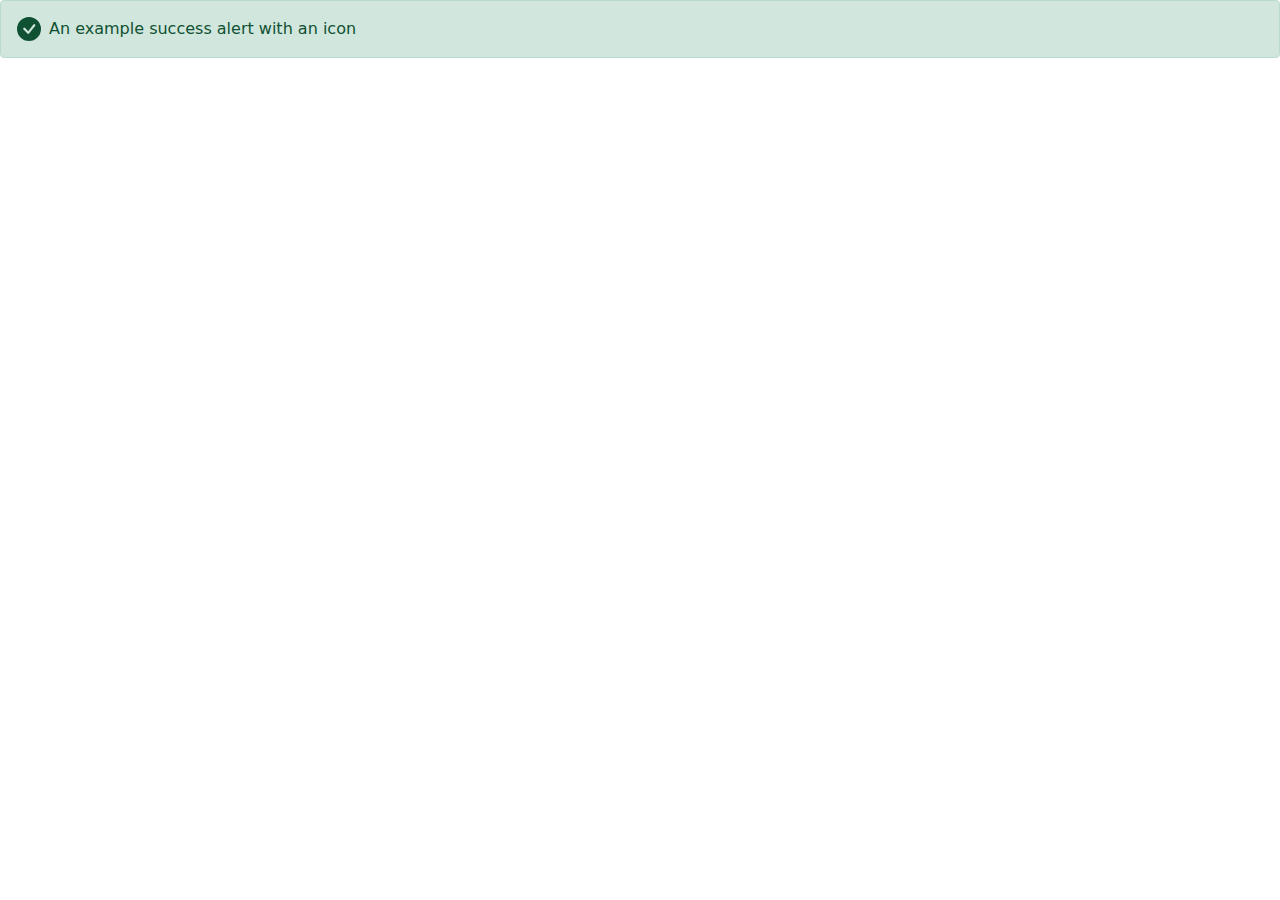
<file: success_email.html>
<!DOCTYPE html>
<html lang="en">
<head>
  <meta charset="UTF-8">
  <meta name="viewport" content="width=device-width, initial-scale=1.0">

  <!-- bootstrap -->
  <link href="css/bootstrap.min.css" rel="stylesheet">

  <title>success</title>
</head>
<body>
  
  <svg xmlns="http://www.w3.org/2000/svg" style="display: none;">
    <symbol id="check-circle-fill" fill="currentColor" viewBox="0 0 16 16">
      <path d="M16 8A8 8 0 1 1 0 8a8 8 0 0 1 16 0zm-3.97-3.03a.75.75 0 0 0-1.08.022L7.477 9.417 5.384 7.323a.75.75 0 0 0-1.06 1.06L6.97 11.03a.75.75 0 0 0 1.079-.02l3.992-4.99a.75.75 0 0 0-.01-1.05z"/>
    </symbol>
    <symbol id="info-fill" fill="currentColor" viewBox="0 0 16 16">
      <path d="M8 16A8 8 0 1 0 8 0a8 8 0 0 0 0 16zm.93-9.412-1 4.705c-.07.34.029.533.304.533.194 0 .487-.07.686-.246l-.088.416c-.287.346-.92.598-1.465.598-.703 0-1.002-.422-.808-1.319l.738-3.468c.064-.293.006-.399-.287-.47l-.451-.081.082-.381 2.29-.287zM8 5.5a1 1 0 1 1 0-2 1 1 0 0 1 0 2z"/>
    </symbol>
    <symbol id="exclamation-triangle-fill" fill="currentColor" viewBox="0 0 16 16">
      <path d="M8.982 1.566a1.13 1.13 0 0 0-1.96 0L.165 13.233c-.457.778.091 1.767.98 1.767h13.713c.889 0 1.438-.99.98-1.767L8.982 1.566zM8 5c.535 0 .954.462.9.995l-.35 3.507a.552.552 0 0 1-1.1 0L7.1 5.995A.905.905 0 0 1 8 5zm.002 6a1 1 0 1 1 0 2 1 1 0 0 1 0-2z"/>
    </symbol>
  </svg>
  
  <div class="alert alert-success d-flex align-items-center" role="alert">
    <svg class="bi flex-shrink-0 me-2" width="24" height="24" role="img" aria-label="Success:"><use xlink:href="#check-circle-fill"/></svg>
    <div>
      An example success alert with an icon
    </div>
  </div>

</body>
</html>
</file>
<file: css/salon.css>
@charset "utf-8";
/* CSS Document */

/******************************/
/*******common css*************/

/* fonts */
@import url('../font/lato_stylesheet.css');
@import url('../font/stag_stylesheet.css');

/* common css */

html{
  overflow-x: hidden;
}

body{
  font-family: stag;
  letter-spacing: 1px;
  overflow-x: hidden;
}

p{
  font-family: lato;
  font-size: 13px;
  letter-spacing: normal;
  color: #767676;
}

.small_heading{
  font-size: 14px;
  color: #DCA44E;
}

.sub_heading{
  font-size: 31px;
  color: #303030;
  font-weight: bold;
}

.system_bt{
  font-size: 12px;
  padding: 10px 20px;
  letter-spacing: 2px;
  font-family: lato;
  font-weight: bold;
  width: 150px;
  transition: 0.5s;
  border: 1px solid #DCA44E;
  color: #303030;
  background-color: white;
}


.system_bt:hover{
  background-color: #DCA44E;
  /* border: 1px solid #303030; */
  letter-spacing: normal;
  color: white;
}


/* nav bar */

.navbar{
  position: absolute;
  z-index: 999;
  right: 0;
}

.navbar-brand{
  position: absolute;
  top: 18px;
  left: 50px;
  z-index: 999;
}

.nav-item{
  padding: 20px 13px;
  font-size: 15px;
}

.navbar-dark .navbar-nav .nav-link.active, .navbar-dark .navbar-nav .show>.nav-link {
  color: #DCA44E;
}

.navbar-dark .navbar-nav .nav-link:focus, .navbar-dark .navbar-nav .nav-link:hover {
  color: rgba(217,	164,	65,.75);
}

.navbar-dark .navbar-nav .nav-link {
  color: rgb(255 255 255);
}

.nav_calender_bt{
  border: none;
  background-color: white;
  width: 44px;
  margin-right: 2px;
  height: 80px;
}

.nav_booking_bt{
  width: 150px;
  height: 80px;
  border: none;
  background-color: #DCA44E;
  text-align: center;
  color: white;
  transition: 0.5s;
}



.nav_booking_bt:hover{
  color: #DCA44E;
  background-color: #ffffff;
  letter-spacing: 4px;
}


/* carousel */

.mbl_carousel{
  width: 100%;
  height: 75vh;
  overflow: hidden;
  background-image: url(../img/slider.jpg);
  background-position: center;
  background-repeat: no-repeat;
}

.carousel-item{
  background-repeat: no-repeat;
  background-size: cover; 
  height: 100vh;
  background-position: center;
}

.carousel_tx{
  position: absolute;
  right: 0;
  bottom: 0;
  left: 0;
  margin-bottom: 4rem;
}

.carousel-tx a{
  text-decoration: none;
  color: white;
  letter-spacing: 1px;
}

.carousel_sub_head{
  font-size: 36px;
  color: white;
  margin-bottom: 0;
  letter-spacing: 2px;
}

.carousel_main_head{
  font-size: 60px;
  color: #DCA44E;
  font-weight: bold;
  letter-spacing: 2px;
}

.carousel-tx{
  color: white;
  margin-bottom: 5px;
}

.carousel_read_bt{
  color: #DCA44E;
  text-decoration: none;
  font-size: 12px;
  transition: 0.5s;
}

.carousel_read_bt:hover {
  color: #ffffff;
  letter-spacing: 1px;
}

.carousel_read_bt img{
  padding-left: 5px;
  transition: 0.5s;
}

.carousel_read_bt:hover img{
  padding-left: 15px;
}

.crsl_sm_head{
  color: #DCA44E;
  font-size: 13px;
  font-weight: bold;
  letter-spacing: 1px;
}

.cntct_sec{
  border-left: 2px solid #ffffff;
  padding: 30px 70px;
}

.crsl_tx_left{
  padding-left: 50px;
}

.crsl_location{
  padding-top: 25px;
}

.carousel-indicators [data-bs-target]{
  background-color: #DCA44E;
}

/* about us */

.about_top{
  padding: 60px;
}

.about_img{
  background-image: url(../img/about_img.jpg);
  background-repeat: no-repeat;
  background-size: cover;
  height: 655px;
  background-position: right;
}

.about_logo{
  border: #ffffff solid 10px;
  background-color: #D8D8D8;
  width: 336px;
  padding: 50px;
  position: absolute;
  right: 0;
}

.about_bottom_sec{
  position: relative;
  margin-top: -336px;
}

.about_bottom_tx{
  padding: 30px 10px;
}

.about_top_tx_mbl{
  display: none;
}

/* service */

.service{
  position: relative;
  width: 100%;
  height: 500px;
  overflow: hidden;
  border: 1px solid white;
}

.service::before{
  content: '';
  position: absolute;
  bottom: 0;
  left: 0;
  width: 100%;
  height: 40%;
  background: linear-gradient(to top, rgba(0, 0, 0, 0.74) 50%, rgba(226, 22, 22, 0) 100%);
  z-index: 1;
  opacity: 0;
  transition: opacity 0.5s ease;
}

.service:hover:before{
  opacity: 1;
}

.service_icon{
  transition: transform .7s ease-in-out;
}

.service:hover .service_icon{
  transform: rotate(360deg);
}

.service_img {
  position: absolute;
  top: 0;
  left: 0;
  width: 100%;
  height: 100%;
  transition: transform 0.5s ease;
}

.service_img img{
  object-fit: cover;
  display: block;
  width: 100%;
  height: 100%;
}

.service:hover .service_img {
  transform: scale(1.2);
}

.service_tx{
  position: absolute;
  z-index: 2;
  color: #fff;
  bottom: 0px;
  padding: 0px 10px;
  transition: transform 0.5s ease;
}

.service:hover .hide{
  opacity: 1;
}

.service_tx p{
  color: white;
}


/* our prices */

.price_bg_1{
  position: absolute;
  left: 0;
}

.price_bg2{
  position: absolute;
  right: 0;
  bottom: -70px;
  z-index: -5;
}

.work_nature{
  position: relative;
  border-bottom: 1px #767676 dashed;
}

.work{
  font-size: 13px;
  font-family: stag;
  font-weight: bold;
  letter-spacing: 1px;
  color: #303030;
  margin-bottom: 3px;
  margin-top: 1rem;
}

.price{
  font-size: 30px;
  font-family: stag;
  font-weight: bold;
  color: #DCA44E;
  letter-spacing: 2px;
  position: absolute;
  right: 0;
  top: 4px;
}

.price_left, .price_right{
  padding: 20px;
}

/* news */

.product{
  width: 250px; 
}

.product_img{
  padding: 15px
}

.store_price{
  font-size: 30px;
  font-weight: bold;
  letter-spacing: 2px;
  color: #303030;
}

.owl-nav{
  display: none;
}

.owl-dots{
  margin-top: 20px;
}

.jarallax{
  height: 650px;
  background-size: cover;
}

/* feedback */

.feedback{
  margin-top: 150px;
  height: 424px;
  background-image: url(../img/white_bg.jpg);
  background-repeat:no-repeat;
  background-position:center;
  padding: 140px 70px;
  background-size: cover;
}

.feedback_icon{
  position: absolute;
  z-index: 999;
  margin: -90px 65px;
}

.small-ratings i{
  color:#cecece;   
}

.rating-color{
  color:#fbc634 !important;
}

.feedback_arrows{
  position: absolute; 
  right: 0; 
  padding: 20px; 
  margin: -60px 50px;
}

.feedback_img{
  background-image: url(../img/feedback_img.jpg);
  background-repeat:no-repeat;
  background-position:left bottom;
  position: relative;
  margin-left: -50px;
  margin-bottom: -50px;
  z-index: -50;
}

/* appointment */

.appointment_bg{
  height: 550px;
}

.form-floating{
  font-family: lato;
  font-size: 13px;
  color: #7C7C7C;
}

.form-control{
  border: 1px solid #DCA44E;
}

.form_icn{
  padding-bottom: 3px;
  padding-right: 6px;
}

.form-floating>.form-select {
  padding-top: 0px;
  padding-bottom: 0;
  color: #7C7C7C;
  border: 1px solid #DCA44E;
}

.form-floating>.form-control, .form-floating>.form-select {
  height: calc(3.5rem + -2px);
  line-height: 1.25;
}

.form-control:focus {
  color: #212529;
  background-color: #fff;
  border-color: #DCA44E;
  outline: 0;
  box-shadow: none;
}

.form-select:focus {
  border-color: #DCA44E;
  outline: 0;
  box-shadow: 0 0 0 0.25rem rgba(220,164,78,.25);
}

.form-floating>.form-control:focus, .form-floating>.form-control:not(:placeholder-shown) {
  padding-top: 1.625rem;
  padding-bottom: 0.625rem;
}

.date{
  color: #7C7C7C;
  padding: 10px!important;
}


.booking_num{
  position: absolute;
  transform: rotate(270deg);
  margin-top: 131px;
  text-align: center;
  left: 0;
}

.appointment_num{
  font-size: 16px;
  font-weight: bold;
  padding-top: 5px;
}

.appointment_num a{
  text-decoration: none;
  color: #303030;
}

/* footer */

.footer{
  background-color: #303030;
}

.footer_num a{
  color: white;
  text-decoration: none;
}

.footer p{
  color: white;
  letter-spacing: 1px;
}

.footer_social_icn a{
  padding-right: 10px;
}

.footer_sec{
  border-right: 2px solid #DCA44E;
}


/* ============about====================== */


/* story */

.story_img{
  background-image: url(../img/about_us/story1.jpg);
  width: 100%;
  height: 100%;
  background-position: center;
  background-repeat: no-repeat;
  background-size: cover;
}

/* why us */

.why_us_bg{
  width: 100%;
  height: 100%;
  background-position: center;
  background-repeat: no-repeat;
  background-size: cover;
}

/* team */

.team{
  border: white solid 2px;
}

.team1{
  background-image: url(../img/about_us/team1.jpg);
  width: 100%;
  height: 300px;
  background-position: top;
  background-repeat: no-repeat;
  background-size: cover;
}

.team2{
  background-image: url(../img/about_us/team2.jpg);
  width: 100%;
  height: 300px;
  background-position: top;
  background-repeat: no-repeat;
  background-size: cover;
}

.team3{
  background-image: url(../img/about_us/team3.jpg);
  width: 100%;
  height: 300px;
  background-position: top;
  background-repeat: no-repeat;
  background-size: cover;
}

.team4{
  background-image: url(../img/about_us/team4.jpg);
  width: 100%;
  height: 300px;
  background-position: top;
  background-repeat: no-repeat;
  background-size: cover;
}

.team_text{
  position: absolute;
  bottom: 20px;
  text-align: center;
  z-index: 2;
  left: 29%;
  opacity: 0;
  transition: opacity 0.5s ease;
}

.team::before{
  content: '';
  position: absolute;
  bottom: 0;
  left: 0;
  width: 100%;
  height: 80%;
  background: linear-gradient(to top, rgba(0, 0, 0, 0.836) 50%, rgba(226, 22, 22, 0) 100%);
  z-index: 1;
  opacity: 0;
  transition: opacity 0.5s ease;
}

.team_sm a{
  text-decoration: none;
  color: white;
  padding-right: 10px;
  font-size: 25px;
  transition: 0.3s;
}

.team_sm a:hover{
  color: #DCA44E;
}

.team:hover:before{
  opacity: 1;
}

.team:hover .team_text{
  opacity: 1;
}

/* offer */

.offer{
  width: 100%;
  height: 286px;
  background-position: center;
  background-repeat: no-repeat;
  background-size: cover;
  position: relative;
}

.offer_tx{
  display: flex;
  justify-content: center;
  align-items: center;
  position: absolute;
  top: 30%;
}

/* service_page */

.hair_img{
  width: 100%;
  height: 350px;
  background-position: center;
  background-repeat: no-repeat;
  background-size: cover;
  border: white solid 5px;
  transition: 0.2s ease;
}

.service_txt{
  margin-top: 18px;
  position: relative;
  border-bottom: #767676 dashed 2px;
  margin: 0 10PX;
}

.service_txt .price {
  font-size: 30px;
  font-family: stag;
  font-weight: bold;
  color: #DCA44E;
  letter-spacing: 2px;
  position: absolute;
  top: -7px;
}

.service_lg_img{
  width: 100%;
  height: 430px;
  background-position: center;
  background-repeat: no-repeat;
  background-size: cover;
  border: white solid 5px;
  position: relative;
  transition: 0.2s ease;
}

.service_txt_lg{
  position: absolute;
  margin-top: -80px;
  margin-left: 30px;
}

.service_txt_lg .work{
  color: white;
}

.service_txt_lg p{
  color: white;
  margin-top: 10px;
}

.service_txt_lg .price{
  right: -60px;
}

/* contact us */

.contact{
  text-align: center;
  margin-top: 40px;
}

.contact_head{
  font-size: 28px;
  color: #DCA44E;
  font-weight: bold;
  letter-spacing: 2px;
}

.contact_tx a{
  text-decoration: none;
  color: #303030;
  font-size: 18px;
}

.contact_tx{
  color: #303030;
  font-size: 18px;
}

#btn-back-to-top {
  position: fixed;
  bottom: 20px;
  right: 20px;
  display: none;
  z-index: 9999;
  background-color: white;
  color: #303030;
  border: #DCA44E solid 1px;
  transition: 0.5s;
  border-radius: 0px;
}

#btn-back-to-top:hover{
  padding-top: 15px;
  padding-bottom: 15px;
}

.btn-check:focus+.btn, .btn:focus {
  outline: 0;
  box-shadow: none;
}

/* news */

.news_heading{
  color: #303030;
  font-size: 21px;
}

.page-link{
  border-radius: 0px !important;
  border: 1px solid #DCA44E;
  color: #212529;
  font-family: lato;
  font-size: 12px;
  font-weight: bold;
  letter-spacing: 2px;
  margin: 10px;
  transition: 0.5s;
}

.page-link:hover{
  background-color: #DCA44E;
  color: white;
  border-color: #DCA44E;
}
</file>
<file: css/mediaquery.css>
@charset "utf-8";
/* CSS Document */


/*==========  Non-Mobile First Method  ==========*/

/* Large Devices, Wide Screens */
@media only screen and (max-width : 1920px) {



}

/* Large Devices, Wide Screens */
@media only screen and (max-width : 1536px) {

 

}

/* Large Devices, Wide Screens */
@media only screen and (max-width : 1280px) {

	
}

/* Large Devices, Wide Screens */
@media only screen and (max-width : 1199px) {

	

}

/* Large Devices, Wide Screens */
@media only screen and (max-width : 1024px) {



	
}

/* Medium Devices, Desktops */
@media only screen and (max-width : 991px) {

  .navbar-dark .navbar-toggler {
    
    color: rgba(220,164,78,.55);
    border-color: rgba(220,164,78,.1);
    padding: 10px;
  }

  .navbar>.container, .navbar>.container-fluid, .navbar>.container-lg, .navbar>.container-md, .navbar>.container-sm, .navbar>.container-xl, .navbar>.container-xxl {
    display: flex;
    flex-wrap: inherit;
    align-items: center;
    justify-content: space-between;
    text-align: center;
    flex-direction: column;
    margin: 30px;
} 
  .nav_booking_bt{
    display: none;
  }

  .nav_calender_bt{
    display: none;
  }

  .carousel_main_head{
    font-size: 55px;
  }

  .nav-item{
    padding: 2px;}
  
  .about_top {
    padding: 36px;
  }

}

/* Small Devices, Tablets */
@media only screen and (max-width : 768px) {
  
  .cntct_sec{
    display: none;
  }

  /* .about_top_tx{
    width: 300px;
  } */

  .about_logo{
    display: none;
  }

  .about_bottom_tx {
    position: relative;
    left: -94px;
    top: -8px;
    padding: 0;
  }

  .price_bg_1, .price_bg2{
    opacity: 0.1;
  }

  .booking_num {
    position: absolute;
    transform: rotate(270deg);
    margin-top: 131px;
    text-align: center;
    left: -44px;
}

  /* about us */

  .team3 {
    background-image: url(../img/about_us/team3.jpg);
    width: 100%;
    height: 300px;
    background-position: top;
    background-repeat: no-repeat;
    background-size: cover;
}

  .team2 {
    background-image: url(../img/about_us/team2.jpg);
    width: 100%;
    height: 300px;
    background-position: top;
    background-repeat: no-repeat;
    background-size: cover;
}

  .team4 {
    background-image: url(../img/about_us/team4.jpg);
    width: 100%;
    height: 300px;
    background-position: top;
    background-repeat: no-repeat;
    background-size: cover;
}

  .offer_tx h1{
    font-size: 1.5rem;
  }

}

/* Extra Small Devices, Phones */
@media only screen and (max-width : 767px) {

  .main_carousel{
    display: none;
  }

  .mbl_carousel{
    display: block !important;
    background-size: cover;
  }
  
  .about_bottom_sec{
    display: none;
  }

  .about_top_tx_mbl{
    display: block;
  }  

  .about_img{
    display: none;
  }

  .price_left{
    padding: 0;
  }

  .price_right{
    padding: 0 0 20px 0;
  }
  
  .work_nature {
    position: relative;
    border-bottom: 1px #767676 dashed;
    height: 43px;
    }

  .feedback_img{
    display: none;
  }

  .feedback{
    padding: 140px 40px;
  }

  .booking_num{
    margin-top: 188px;
    left: -73px;
  }

  .jarallax{
    height: 680px;
  }

  .footer_sec{
    border: none;
  }

  .footer_logo{
    display: none;
  }

  .footer_contact{
    margin-left: 0 !important;
  }

  .footer{
    text-align: center;
  }

  /* about us */

  .story_img{
    height: 400px;
  }

  .offer{
    display: none;
    }
  
    .our_team{
      margin-top: 80px;
    }

}

/* Extra Small Devices, Phones */
@media only screen and (max-width : 480px) {

  .mbl_carousel_logo{
    display: block !important;
  }

  .navbar-brand{
    display: none;
  }

  .carousel-tx{
    display: none;
  }

  .mbl_logo{
    display: block !important;
    width: 200px;
    margin-left: -20px;
    margin-top: 0px;
  }

  .carousel_sub_head{
    font-size: 22px;
  }

  .carousel_main_head{
    font-size: 35px;
  }

  .about_top{
    padding-bottom: 0;
  }

  .service_heading{
    text-align: center;
  }

  .service {
    position: relative;
    width: 100%;
    height: 313px;
    overflow: hidden;
    border: 1px solid white;
  } 
  
  .booking_num{
    display: none;
  }     
 
  .store_row .row {
    --bs-gutter-x: -10.5rem;
    --bs-gutter-y: 0;
  }
  
}

/* Custom, iPhone Retina */
@media only screen and (max-width : 375px) {

  .mbl_carousel_tx{
    bottom: 50px; 
    left: 5px !important;
  }

  .store_row .row {
    --bs-gutter-x: -2.5rem;
    --bs-gutter-y: 0;
  }
	

}

.our_team{
  margin-top: 280px;
}


/* Custom, iPhone Retina */
@media only screen and (max-width : 360px) {

  .mbl_carousel_logo{
    position: absolute;
    margin: 29px 7px !important;
  }

  .product {
    text-align: center;
    width: 240px;
    border: 1px solid #DCA44E;
}
  .about_top {
    padding: 37px;
  }

  .team_text {
    position: absolute;
    bottom: 20px;
    text-align: center;
    z-index: 2;
    left: 19%;
    opacity: 0;
    transition: opacity 0.5s ease;
}

}


@media only screen and (max-width : 320px) {

  .carousel-item {
    background-repeat: no-repeat;
    background-size: cover;
    height: 100vh;
  }

  .crsl_tx_left {
    padding-left: 25px;
  }

  .about_top {
    padding: 22px;
  }   
  .store_row .row {
    --bs-gutter-x: -2.5rem;
    --bs-gutter-y: 0;
  } 

  .product {
    text-align: center;
    width: 230px;
    border: 1px solid #DCA44E;  
  }

  .team_text {
    position: absolute;
    bottom: 20px;
    text-align: center;
    z-index: 2;
    left: 12%;
    opacity: 0;
    transition: opacity 0.5s ease;
}

}
</file>
<file: jarallax/jarallax_css.css>
.jarallax {
  position: relative;
  background-size: cover;
  background-repeat: no-repeat;
  background-position: inherit !important;
  z-index: 99;
}


/* hero block */
.demo-table {
  display: table;
  width: 100%;
  height: 600px;
  background-color: rgba(39,35,51,0.8);
}
.demo-table-cell {
  display: table-cell;
  text-align: center;
  vertical-align: middle;
}

/* gap */
.demo-gap {
  padding: 50px;
  background-color: #272333;
  text-align: center;
}

/* full height demo */
html.demo-full-height,
html.demo-full-height body,
html.demo-full-height .jarallax,
html.demo-full-height .demo-table {
  height: 100%;
}
html.demo-full-height .jarallax,
html.demo-full-height .demo-table {
  min-height: 900px;
}
</file>
